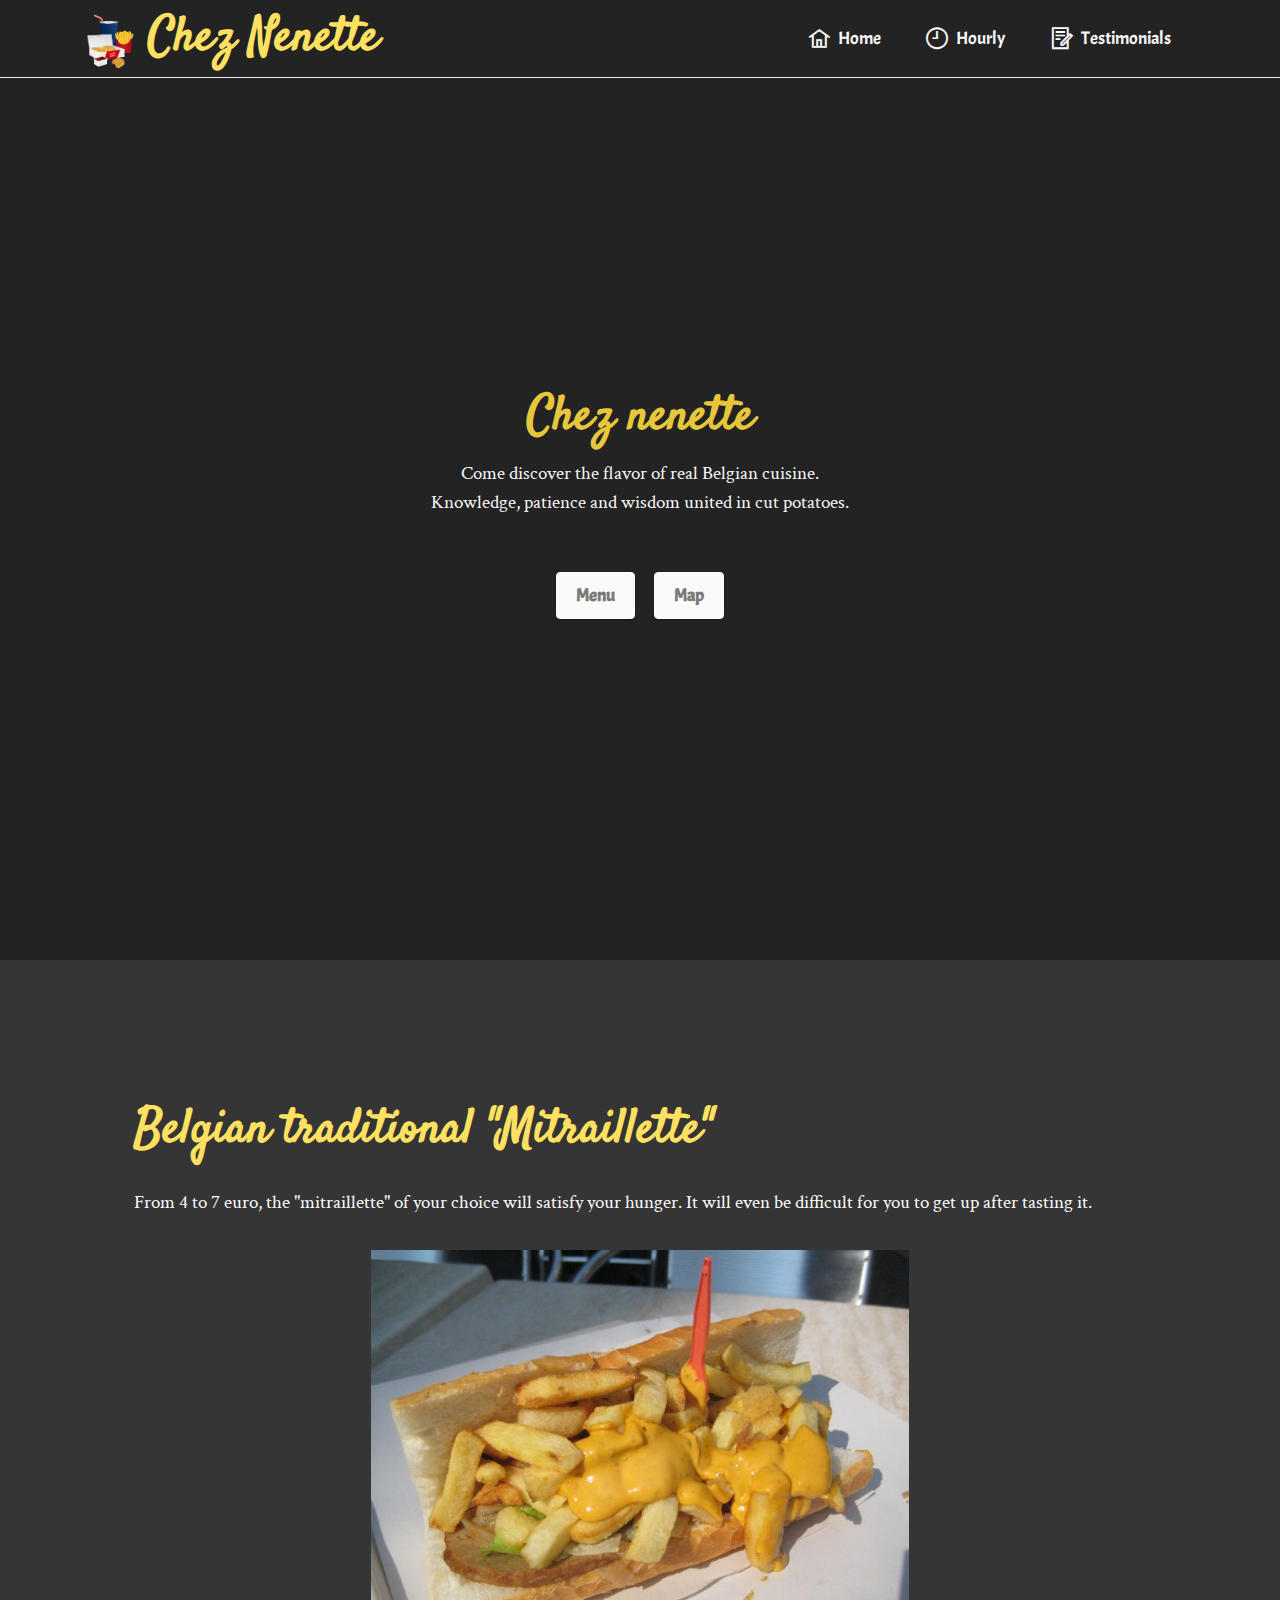
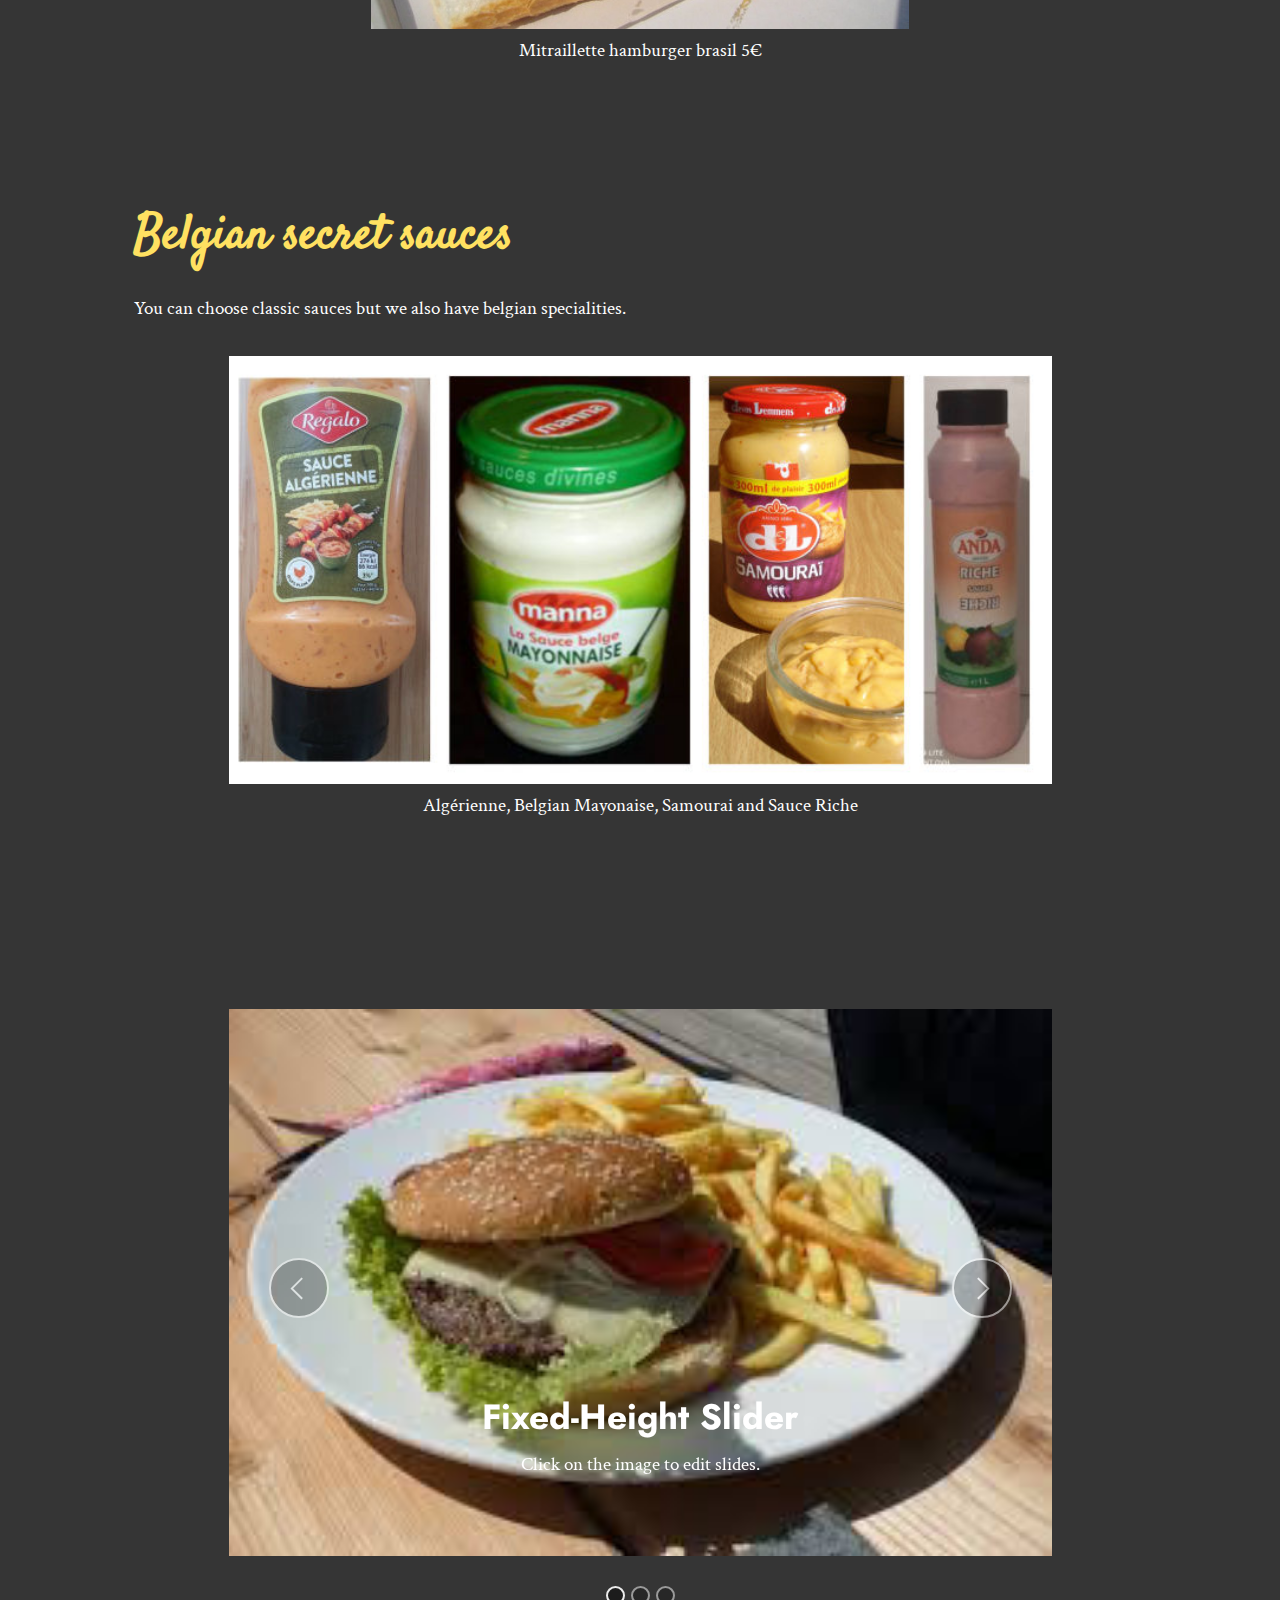
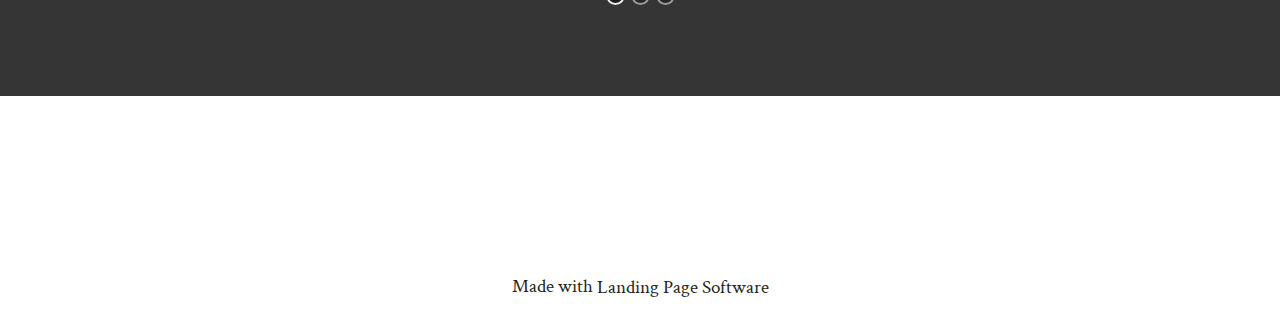
<file: index.html>
<!DOCTYPE html>
<html  >
<head>
  <!-- Site made with Mobirise Website Builder v5.7.4, https://mobirise.com -->
  <meta charset="UTF-8">
  <meta http-equiv="X-UA-Compatible" content="IE=edge">
  <meta name="generator" content="Mobirise v5.7.4, mobirise.com">
  <meta name="viewport" content="width=device-width, initial-scale=1, minimum-scale=1">
  <link rel="shortcut icon" href="assets/images/logo-121x151.png" type="image/x-icon">
  <meta name="description" content="">
  
  
  <title>Home</title>
  <link rel="stylesheet" href="assets/web/assets/mobirise-icons2/mobirise2.css">
  <link rel="stylesheet" href="assets/bootstrap/css/bootstrap.min.css">
  <link rel="stylesheet" href="assets/bootstrap/css/bootstrap-grid.min.css">
  <link rel="stylesheet" href="assets/bootstrap/css/bootstrap-reboot.min.css">
  <link rel="stylesheet" href="assets/dropdown/css/style.css">
  <link rel="stylesheet" href="assets/socicon/css/styles.css">
  <link rel="stylesheet" href="assets/theme/css/style.css">
  <link rel="preload" href="https://fonts.googleapis.com/css?family=Satisfy:400&display=swap" as="style" onload="this.onload=null;this.rel='stylesheet'">
  <noscript><link rel="stylesheet" href="https://fonts.googleapis.com/css?family=Satisfy:400&display=swap"></noscript>
  <link rel="preload" href="https://fonts.googleapis.com/css?family=Jost:100,200,300,400,500,600,700,800,900,100i,200i,300i,400i,500i,600i,700i,800i,900i&display=swap" as="style" onload="this.onload=null;this.rel='stylesheet'">
  <noscript><link rel="stylesheet" href="https://fonts.googleapis.com/css?family=Jost:100,200,300,400,500,600,700,800,900,100i,200i,300i,400i,500i,600i,700i,800i,900i&display=swap"></noscript>
  <link rel="preload" href="https://fonts.googleapis.com/css?family=Crimson+Text:400,400i,600,600i,700,700i&display=swap" as="style" onload="this.onload=null;this.rel='stylesheet'">
  <noscript><link rel="stylesheet" href="https://fonts.googleapis.com/css?family=Crimson+Text:400,400i,600,600i,700,700i&display=swap"></noscript>
  <link rel="preload" href="https://fonts.googleapis.com/css?family=Acme:400&display=swap" as="style" onload="this.onload=null;this.rel='stylesheet'">
  <noscript><link rel="stylesheet" href="https://fonts.googleapis.com/css?family=Acme:400&display=swap"></noscript>
  <link rel="preload" as="style" href="assets/mobirise/css/mbr-additional.css"><link rel="stylesheet" href="assets/mobirise/css/mbr-additional.css" type="text/css">

  
  
  
</head>
<body>
  
  <section data-bs-version="5.1" class="menu cid-s48OLK6784" once="menu" id="menu1-h">
    
    <nav class="navbar navbar-dropdown navbar-fixed-top navbar-expand-lg">
        <div class="container">
            <div class="navbar-brand">
                <span class="navbar-logo">
                    <a href="https://mobiri.se">
                        <img src="assets/images/logo-121x151.png" alt="Mobirise Website Builder" style="height: 3.8rem;">
                    </a>
                </span>
                <span class="navbar-caption-wrap"><a class="navbar-caption text-warning display-1" href="https://mobiri.se">Chez Nenette</a></span>
            </div>
            <button class="navbar-toggler" type="button" data-toggle="collapse" data-bs-toggle="collapse" data-target="#navbarSupportedContent" data-bs-target="#navbarSupportedContent" aria-controls="navbarNavAltMarkup" aria-expanded="false" aria-label="Toggle navigation">
                <div class="hamburger">
                    <span></span>
                    <span></span>
                    <span></span>
                    <span></span>
                </div>
            </button>
            <div class="collapse navbar-collapse" id="navbarSupportedContent">
                <ul class="navbar-nav nav-dropdown nav-right" data-app-modern-menu="true"><li class="nav-item"><a class="nav-link link text-white text-primary display-4" href="index.html"><span class="mobi-mbri mobi-mbri-home mbr-iconfont mbr-iconfont-btn"></span>Home</a></li>
                    <li class="nav-item"><a class="nav-link link text-white text-primary display-4" href="page1.html"><span class="mobi-mbri mobi-mbri-clock mbr-iconfont mbr-iconfont-btn"></span>Hourly</a></li><li class="nav-item"><a class="nav-link link text-white text-primary display-4" href="page2.html"><span class="mobi-mbri mobi-mbri-contact-form mbr-iconfont mbr-iconfont-btn"></span>Testimonials</a></li></ul>
                
                
            </div>
        </div>
    </nav>

</section>

<section data-bs-version="5.1" class="header1 cid-s48MCQYojq mbr-fullscreen" id="header1-f">

    

    

    <div class="align-center container">
        <div class="row justify-content-center">
            <div class="col-12 col-lg-8">
                <h1 class="mbr-section-title mbr-fonts-style mb-3 display-1"><strong>Chez nenette</strong></h1>
                
                <p class="mbr-text mbr-fonts-style display-7">Come discover the flavor of real Belgian cuisine.<br>Knowledge, patience and wisdom united in cut potatoes.<br><br></p>
                <div class="mbr-section-btn mt-3"><a class="btn btn-white display-4" href="assets/files/Chez-Nenettemenu.pdf">Menu</a> <a class="btn btn-white display-4" href="page3.html">Map</a></div>
            </div>
        </div>
    </div>
</section>

<section data-bs-version="5.1" class="content1 cid-s48udlf8KU" id="content1-8">
    
    <div class="container">
        <div class="row justify-content-center">
            <div class="title col-12 col-md-11">
                <h3 class="mbr-section-title mbr-fonts-style align-center mb-4 display-2"><strong>Belgian traditional "Mitraillette"</strong></h3>
                <h4 class="mbr-section-subtitle align-center mbr-fonts-style mb-4 display-7">From 4 to 7 euro, the "mitraillette" of your choice will satisfy your hunger. It will even be difficult for you to get up after tasting it.</h4>
                
            </div>
        </div>
    </div>
</section>

<section data-bs-version="5.1" class="image3 cid-s48upRUlSD" id="image3-9">
    

    

    <div class="container">
        <div class="row justify-content-center">
            <div class="col-12 col-lg-6">
                <div class="image-wrapper">
                    <img src="assets/images/mitraillette-696x522.jpeg" alt="Mobirise Website Builder">
                    <p class="mbr-description mbr-fonts-style mt-2 align-center display-7">Mitraillette hamburger brasil 5€</p>
                </div>
            </div>
        </div>
    </div>
</section>

<section data-bs-version="5.1" class="content1 cid-tqhFl3H0gR" id="content1-k">
    
    <div class="container">
        <div class="row justify-content-center">
            <div class="title col-12 col-md-11">
                <h3 class="mbr-section-title mbr-fonts-style align-center mb-4 display-2"><strong>Belgian secret sauces</strong></h3>
                <h4 class="mbr-section-subtitle align-center mbr-fonts-style mb-4 display-7">You can choose classic sauces but we also have belgian specialities.</h4>
                
            </div>
        </div>
    </div>
</section>

<section data-bs-version="5.1" class="image3 cid-tqhHRu5VzX" id="image3-l">
    

    

    <div class="container">
        <div class="row justify-content-center">
            <div class="col-12 col-lg-9">
                <div class="image-wrapper">
                    <img src="assets/images/4-sauces-696x362.jpg" alt="Mobirise Website Builder">
                    <p class="mbr-description mbr-fonts-style mt-2 align-center display-7">Algérienne, Belgian Mayonaise, Samourai and Sauce Riche<br></p>
                </div>
            </div>
        </div>
    </div>
</section>

<section data-bs-version="5.1" class="slider2 cid-tqhY2AdCXp" id="slider2-v">
    

    
    <div class="container">
        <div class="row justify-content-center">
            <div class="col-12 col-md-9">
                <div class="carousel slide" id="tqsQRoze2G" data-interval="5000" data-bs-interval="5000">
                    
                    <ol class="carousel-indicators">
                        <li data-slide-to="0" data-bs-slide-to="0" class="active" data-target="#tqsQRoze2G" data-bs-target="#tqsQRoze2G"></li><li data-slide-to="1" data-bs-slide-to="1" class="" data-target="#tqsQRoze2G" data-bs-target="#tqsQRoze2G"></li><li data-slide-to="2" data-bs-slide-to="2" class="" data-target="#tqsQRoze2G" data-bs-target="#tqsQRoze2G"></li>
                        
                        
                    </ol>
                    <div class="carousel-inner">
                        
                        
                        <div class="carousel-item slider-image item active">
                            <div class="item-wrapper">
                                <img class="d-block w-100" src="assets/images/photoburger-275x183.jpg" alt="Mobirise Website Builder" data-slide-to="0" data-bs-slide-to="0">
                                <div class="carousel-caption d-none d-md-block">
                                    <h5 class="mbr-section-subtitle mbr-fonts-style display-5">
                                        <strong>Fixed-Height Slider</strong>
                                    </h5>
                                    <p class="mbr-section-text mbr-fonts-style display-7">
                                        Click on the image to edit slides.</p>
                                </div>
                            </div>
                        </div><div class="carousel-item slider-image item">
                            <div class="item-wrapper">
                                <img class="d-block w-100" src="assets/images/photofriterie-275x275.jpg" alt="Mobirise Website Builder" data-slide-to="1" data-bs-slide-to="1">
                                <div class="carousel-caption d-none d-md-block">
                                    <h5 class="mbr-section-subtitle mbr-fonts-style display-5">
                                        <strong>Fixed-Height Slider</strong>
                                    </h5>
                                    <p class="mbr-section-text mbr-fonts-style display-7">
                                        Click on the image to edit slides.</p>
                                </div>
                            </div>
                        </div><div class="carousel-item slider-image item">
                            <div class="item-wrapper">
                                <img class="d-block w-100" src="assets/images/photomitrailll-275x423.jpg" alt="Mobirise Website Builder" data-slide-to="2" data-bs-slide-to="2">
                                <div class="carousel-caption d-none d-md-block">
                                    <h5 class="mbr-section-subtitle mbr-fonts-style display-5">
                                        <strong>Fixed-Height Slider</strong>
                                    </h5>
                                    <p class="mbr-section-text mbr-fonts-style display-7">
                                        Click on the image to edit slides.</p>
                                </div>
                            </div>
                        </div>
                    </div>
                    <a class="carousel-control carousel-control-prev" role="button" data-slide="prev" data-bs-slide="prev" href="#tqsQRoze2G">
                        <span class="mobi-mbri mobi-mbri-arrow-prev" aria-hidden="true"></span>
                        <span class="sr-only visually-hidden">Previous</span>
                    </a>
                    <a class="carousel-control carousel-control-next" role="button" data-slide="next" data-bs-slide="next" href="#tqsQRoze2G">
                        <span class="mobi-mbri mobi-mbri-arrow-next" aria-hidden="true"></span>
                        <span class="sr-only visually-hidden">Next</span>
                    </a>
                </div>
            </div>
        </div>
    </div>
</section>

<section data-bs-version="5.1" class="footer3 cid-s48P1Icc8J mbr-reveal" once="footers" id="footer3-i">

    

    

    <div class="container">
        <div class="media-container-row align-center mbr-white">
            <div class="row row-links">
                <ul class="foot-menu">
                    
                    
                    
                    
                    
                <li class="foot-menu-item mbr-fonts-style display-7"><a href="tel:+3223551397" class="text-warning">Contact (+32)23551397</a></li></ul>
            </div>
            <div class="row social-row">
                <div class="social-list align-right pb-2">
                    
                    
                    
                    
                    
                    
                <div class="soc-item">
                        <a href="https://m.facebook.com/profile.php?id=199560500064190&eav=AfaPNMQhONo7fKmvKIFRtRd_47bIOOhKONFQYri_Jt9siCrNfHWuw8wPFQWTUqmtvhg&paipv=0" target="_blank">
                            <span class="mbr-iconfont mbr-iconfont-social socicon-facebook socicon" style="color: rgb(230, 198, 59); fill: rgb(230, 198, 59);"></span>
                        </a>
                    </div><div class="soc-item">
                        <a href="https://g.co/kgs/fwS6m3" target="_blank">
                            <span class="mbr-iconfont mbr-iconfont-social socicon-google socicon" style="color: rgb(230, 198, 59); fill: rgb(230, 198, 59);"></span>
                        </a>
                    </div></div>
            </div>
            <div class="row row-copirayt">
                <p class="mbr-text mb-0 mbr-fonts-style mbr-white align-center display-7">
                    © Copyright 2020 Mobirise. All Rights Reserved.
                </p>
            </div>
        </div>
    </div>
</section><section class="display-7" style="padding: 0;align-items: center;justify-content: center;flex-wrap: wrap;    align-content: center;display: flex;position: relative;height: 4rem;"><a href="https://mobiri.se/2923529" style="flex: 1 1;height: 4rem;position: absolute;width: 100%;z-index: 1;"><img alt="" style="height: 4rem;" src="[data-uri]"></a><p style="margin: 0;text-align: center;" class="display-7">Made with &#8204;</p><a style="z-index:1" href="https://mobirise.com/builder/landing-page-software.html">Landing Page Software</a></section><script src="assets/bootstrap/js/bootstrap.bundle.min.js"></script>  <script src="assets/smoothscroll/smooth-scroll.js"></script>  <script src="assets/ytplayer/index.js"></script>  <script src="assets/dropdown/js/navbar-dropdown.js"></script>  <script src="assets/theme/js/script.js"></script>  
  
  
</body>
</html>
</file>
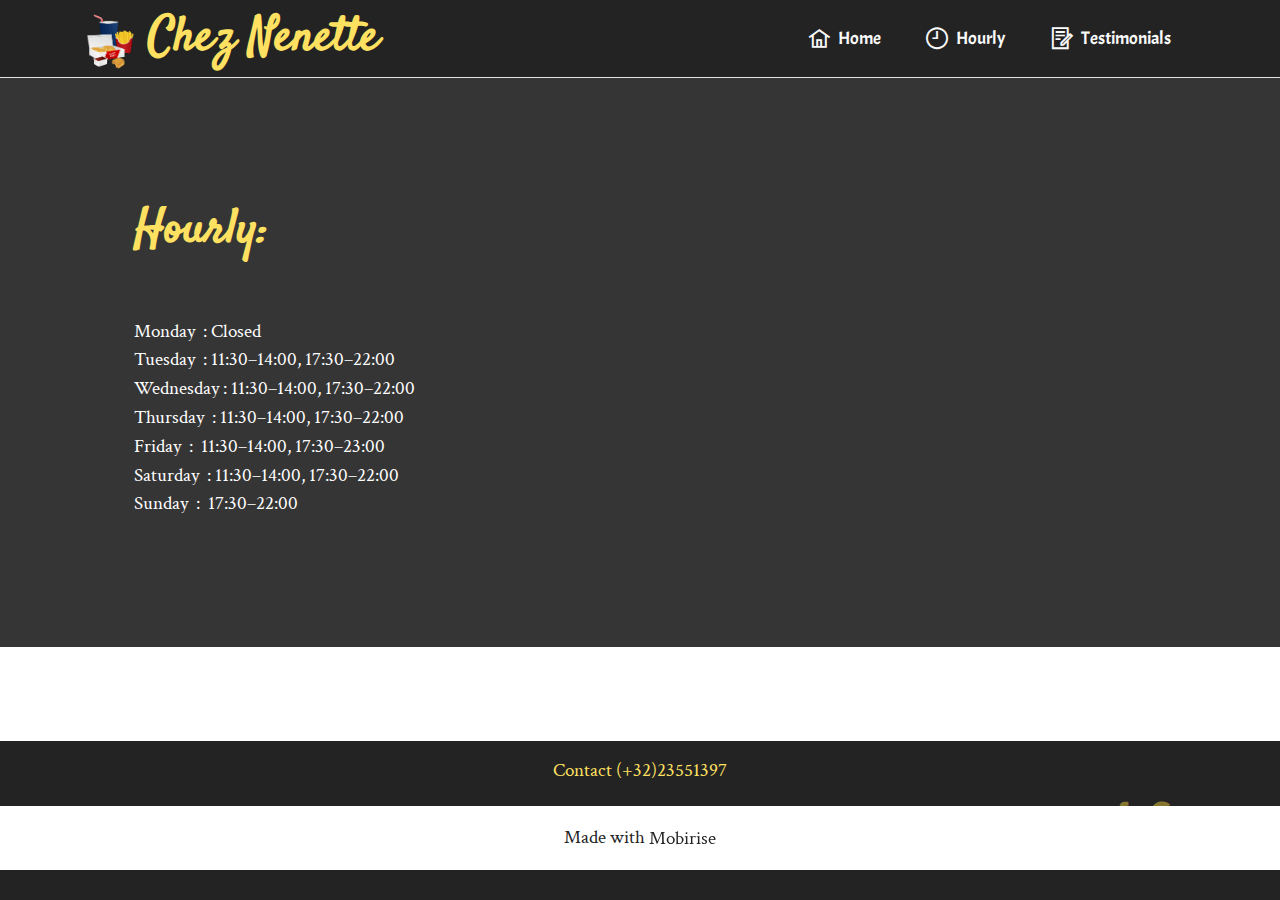
<file: page1.html>
<!DOCTYPE html>
<html  >
<head>
  <!-- Site made with Mobirise Website Builder v5.7.4, https://mobirise.com -->
  <meta charset="UTF-8">
  <meta http-equiv="X-UA-Compatible" content="IE=edge">
  <meta name="generator" content="Mobirise v5.7.4, mobirise.com">
  <meta name="viewport" content="width=device-width, initial-scale=1, minimum-scale=1">
  <link rel="shortcut icon" href="assets/images/logo-121x151.png" type="image/x-icon">
  <meta name="description" content="">
  
  
  <title>hourly</title>
  <link rel="stylesheet" href="assets/web/assets/mobirise-icons2/mobirise2.css">
  <link rel="stylesheet" href="assets/bootstrap/css/bootstrap.min.css">
  <link rel="stylesheet" href="assets/bootstrap/css/bootstrap-grid.min.css">
  <link rel="stylesheet" href="assets/bootstrap/css/bootstrap-reboot.min.css">
  <link rel="stylesheet" href="assets/dropdown/css/style.css">
  <link rel="stylesheet" href="assets/socicon/css/styles.css">
  <link rel="stylesheet" href="assets/theme/css/style.css">
  <link rel="preload" href="https://fonts.googleapis.com/css?family=Satisfy:400&display=swap" as="style" onload="this.onload=null;this.rel='stylesheet'">
  <noscript><link rel="stylesheet" href="https://fonts.googleapis.com/css?family=Satisfy:400&display=swap"></noscript>
  <link rel="preload" href="https://fonts.googleapis.com/css?family=Jost:100,200,300,400,500,600,700,800,900,100i,200i,300i,400i,500i,600i,700i,800i,900i&display=swap" as="style" onload="this.onload=null;this.rel='stylesheet'">
  <noscript><link rel="stylesheet" href="https://fonts.googleapis.com/css?family=Jost:100,200,300,400,500,600,700,800,900,100i,200i,300i,400i,500i,600i,700i,800i,900i&display=swap"></noscript>
  <link rel="preload" href="https://fonts.googleapis.com/css?family=Crimson+Text:400,400i,600,600i,700,700i&display=swap" as="style" onload="this.onload=null;this.rel='stylesheet'">
  <noscript><link rel="stylesheet" href="https://fonts.googleapis.com/css?family=Crimson+Text:400,400i,600,600i,700,700i&display=swap"></noscript>
  <link rel="preload" href="https://fonts.googleapis.com/css?family=Acme:400&display=swap" as="style" onload="this.onload=null;this.rel='stylesheet'">
  <noscript><link rel="stylesheet" href="https://fonts.googleapis.com/css?family=Acme:400&display=swap"></noscript>
  <link rel="preload" as="style" href="assets/mobirise/css/mbr-additional.css"><link rel="stylesheet" href="assets/mobirise/css/mbr-additional.css" type="text/css">

  
  
  
</head>
<body>
  
  <section data-bs-version="5.1" class="menu cid-s48OLK6784" once="menu" id="menu1-m">
    
    <nav class="navbar navbar-dropdown navbar-fixed-top navbar-expand-lg">
        <div class="container">
            <div class="navbar-brand">
                <span class="navbar-logo">
                    <a href="https://mobiri.se">
                        <img src="assets/images/logo-121x151.png" alt="Mobirise Website Builder" style="height: 3.8rem;">
                    </a>
                </span>
                <span class="navbar-caption-wrap"><a class="navbar-caption text-warning display-1" href="https://mobiri.se">Chez Nenette</a></span>
            </div>
            <button class="navbar-toggler" type="button" data-toggle="collapse" data-bs-toggle="collapse" data-target="#navbarSupportedContent" data-bs-target="#navbarSupportedContent" aria-controls="navbarNavAltMarkup" aria-expanded="false" aria-label="Toggle navigation">
                <div class="hamburger">
                    <span></span>
                    <span></span>
                    <span></span>
                    <span></span>
                </div>
            </button>
            <div class="collapse navbar-collapse" id="navbarSupportedContent">
                <ul class="navbar-nav nav-dropdown nav-right" data-app-modern-menu="true"><li class="nav-item"><a class="nav-link link text-white text-primary display-4" href="index.html"><span class="mobi-mbri mobi-mbri-home mbr-iconfont mbr-iconfont-btn"></span>Home</a></li>
                    <li class="nav-item"><a class="nav-link link text-white text-primary display-4" href="page1.html"><span class="mobi-mbri mobi-mbri-clock mbr-iconfont mbr-iconfont-btn"></span>Hourly</a></li><li class="nav-item"><a class="nav-link link text-white text-primary display-4" href="page2.html"><span class="mobi-mbri mobi-mbri-contact-form mbr-iconfont mbr-iconfont-btn"></span>Testimonials</a></li></ul>
                
                
            </div>
        </div>
    </nav>

</section>

<section data-bs-version="5.1" class="content1 cid-tqhLfz6daw" id="content1-o">
    
    <div class="container">
        <div class="row justify-content-center">
            <div class="title col-12 col-md-11">
                <h3 class="mbr-section-title mbr-fonts-style align-center mb-4 display-2"><strong>Hourly:</strong></h3>
                <h4 class="mbr-section-subtitle align-center mbr-fonts-style mb-4 display-7"><br><div>Monday&nbsp; : Closed</div><div><span style="font-size: 1.2rem;">Tuesday&nbsp; : 11:30–14:00, 17:30–22:00</span></div><div>Wednesday&nbsp;: 11:30–14:00, 17:30–22:00</div><div>Thursday&nbsp; : 11:30–14:00, 17:30–22:00</div><div>Friday&nbsp; :&nbsp; 11:30–14:00, 17:30–23:00</div><div>Saturday&nbsp; : 11:30–14:00, 17:30–22:00</div><div>Sunday&nbsp; :&nbsp; 17:30–22:00</div></h4>
                
            </div>
        </div>
    </div>
</section>

<section data-bs-version="5.1" class="footer3 cid-s48P1Icc8J mbr-reveal" once="footers" id="footer3-n">

    

    

    <div class="container">
        <div class="media-container-row align-center mbr-white">
            <div class="row row-links">
                <ul class="foot-menu">
                    
                    
                    
                    
                    
                <li class="foot-menu-item mbr-fonts-style display-7"><a href="tel:+3223551397" class="text-warning">Contact (+32)23551397</a></li></ul>
            </div>
            <div class="row social-row">
                <div class="social-list align-right pb-2">
                    
                    
                    
                    
                    
                    
                <div class="soc-item">
                        <a href="https://m.facebook.com/profile.php?id=199560500064190&eav=AfaPNMQhONo7fKmvKIFRtRd_47bIOOhKONFQYri_Jt9siCrNfHWuw8wPFQWTUqmtvhg&paipv=0" target="_blank">
                            <span class="mbr-iconfont mbr-iconfont-social socicon-facebook socicon" style="color: rgb(230, 198, 59); fill: rgb(230, 198, 59);"></span>
                        </a>
                    </div><div class="soc-item">
                        <a href="https://g.co/kgs/fwS6m3" target="_blank">
                            <span class="mbr-iconfont mbr-iconfont-social socicon-google socicon" style="color: rgb(230, 198, 59); fill: rgb(230, 198, 59);"></span>
                        </a>
                    </div></div>
            </div>
            <div class="row row-copirayt">
                <p class="mbr-text mb-0 mbr-fonts-style mbr-white align-center display-7">
                    © Copyright 2020 Mobirise. All Rights Reserved.
                </p>
            </div>
        </div>
    </div>
</section><section class="display-7" style="padding: 0;align-items: center;justify-content: center;flex-wrap: wrap;    align-content: center;display: flex;position: relative;height: 4rem;"><a href="https://mobiri.se/2923529" style="flex: 1 1;height: 4rem;position: absolute;width: 100%;z-index: 1;"><img alt="" style="height: 4rem;" src="[data-uri]"></a><p style="margin: 0;text-align: center;" class="display-7">Made with &#8204;</p><a style="z-index:1" href="https://mobirise.com">Mobirise </a></section><script src="assets/bootstrap/js/bootstrap.bundle.min.js"></script>  <script src="assets/smoothscroll/smooth-scroll.js"></script>  <script src="assets/ytplayer/index.js"></script>  <script src="assets/dropdown/js/navbar-dropdown.js"></script>  <script src="assets/theme/js/script.js"></script>  
  
  
</body>
</html>
</file>
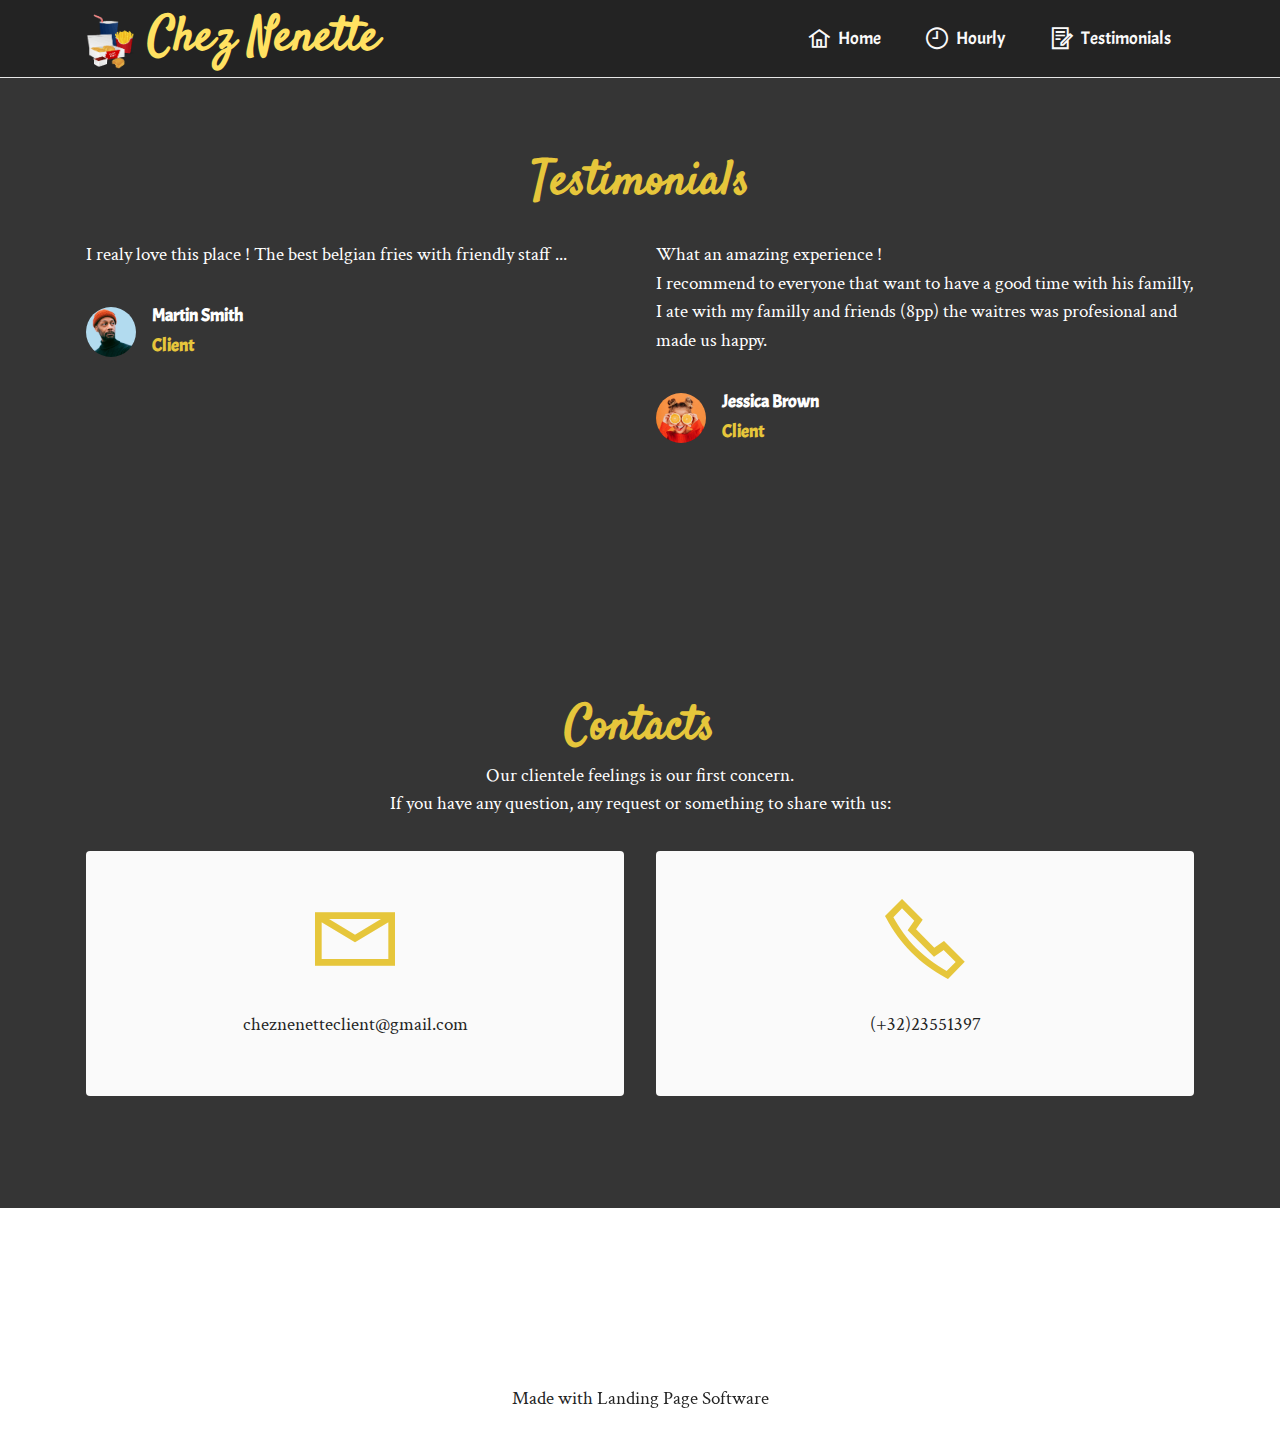
<file: page2.html>
<!DOCTYPE html>
<html  >
<head>
  <!-- Site made with Mobirise Website Builder v5.7.4, https://mobirise.com -->
  <meta charset="UTF-8">
  <meta http-equiv="X-UA-Compatible" content="IE=edge">
  <meta name="generator" content="Mobirise v5.7.4, mobirise.com">
  <meta name="viewport" content="width=device-width, initial-scale=1, minimum-scale=1">
  <link rel="shortcut icon" href="assets/images/logo-121x151.png" type="image/x-icon">
  <meta name="description" content="">
  
  
  <title>advice</title>
  <link rel="stylesheet" href="assets/web/assets/mobirise-icons2/mobirise2.css">
  <link rel="stylesheet" href="assets/bootstrap/css/bootstrap.min.css">
  <link rel="stylesheet" href="assets/bootstrap/css/bootstrap-grid.min.css">
  <link rel="stylesheet" href="assets/bootstrap/css/bootstrap-reboot.min.css">
  <link rel="stylesheet" href="assets/dropdown/css/style.css">
  <link rel="stylesheet" href="assets/socicon/css/styles.css">
  <link rel="stylesheet" href="assets/theme/css/style.css">
  <link rel="preload" href="https://fonts.googleapis.com/css?family=Satisfy:400&display=swap" as="style" onload="this.onload=null;this.rel='stylesheet'">
  <noscript><link rel="stylesheet" href="https://fonts.googleapis.com/css?family=Satisfy:400&display=swap"></noscript>
  <link rel="preload" href="https://fonts.googleapis.com/css?family=Jost:100,200,300,400,500,600,700,800,900,100i,200i,300i,400i,500i,600i,700i,800i,900i&display=swap" as="style" onload="this.onload=null;this.rel='stylesheet'">
  <noscript><link rel="stylesheet" href="https://fonts.googleapis.com/css?family=Jost:100,200,300,400,500,600,700,800,900,100i,200i,300i,400i,500i,600i,700i,800i,900i&display=swap"></noscript>
  <link rel="preload" href="https://fonts.googleapis.com/css?family=Crimson+Text:400,400i,600,600i,700,700i&display=swap" as="style" onload="this.onload=null;this.rel='stylesheet'">
  <noscript><link rel="stylesheet" href="https://fonts.googleapis.com/css?family=Crimson+Text:400,400i,600,600i,700,700i&display=swap"></noscript>
  <link rel="preload" href="https://fonts.googleapis.com/css?family=Acme:400&display=swap" as="style" onload="this.onload=null;this.rel='stylesheet'">
  <noscript><link rel="stylesheet" href="https://fonts.googleapis.com/css?family=Acme:400&display=swap"></noscript>
  <link rel="preload" as="style" href="assets/mobirise/css/mbr-additional.css"><link rel="stylesheet" href="assets/mobirise/css/mbr-additional.css" type="text/css">

  
  
  
</head>
<body>
  
  <section data-bs-version="5.1" class="menu cid-s48OLK6784" once="menu" id="menu1-r">
    
    <nav class="navbar navbar-dropdown navbar-fixed-top navbar-expand-lg">
        <div class="container">
            <div class="navbar-brand">
                <span class="navbar-logo">
                    <a href="https://mobiri.se">
                        <img src="assets/images/logo-121x151.png" alt="Mobirise Website Builder" style="height: 3.8rem;">
                    </a>
                </span>
                <span class="navbar-caption-wrap"><a class="navbar-caption text-warning display-1" href="https://mobiri.se">Chez Nenette</a></span>
            </div>
            <button class="navbar-toggler" type="button" data-toggle="collapse" data-bs-toggle="collapse" data-target="#navbarSupportedContent" data-bs-target="#navbarSupportedContent" aria-controls="navbarNavAltMarkup" aria-expanded="false" aria-label="Toggle navigation">
                <div class="hamburger">
                    <span></span>
                    <span></span>
                    <span></span>
                    <span></span>
                </div>
            </button>
            <div class="collapse navbar-collapse" id="navbarSupportedContent">
                <ul class="navbar-nav nav-dropdown nav-right" data-app-modern-menu="true"><li class="nav-item"><a class="nav-link link text-white text-primary display-4" href="index.html"><span class="mobi-mbri mobi-mbri-home mbr-iconfont mbr-iconfont-btn"></span>Home</a></li>
                    <li class="nav-item"><a class="nav-link link text-white text-primary display-4" href="page1.html"><span class="mobi-mbri mobi-mbri-clock mbr-iconfont mbr-iconfont-btn"></span>Hourly</a></li><li class="nav-item"><a class="nav-link link text-white text-primary display-4" href="page2.html"><span class="mobi-mbri mobi-mbri-contact-form mbr-iconfont mbr-iconfont-btn"></span>Testimonials</a></li></ul>
                
                
            </div>
        </div>
    </nav>

</section>

<section data-bs-version="5.1" class="testimonials2 cid-tqi1oiYguX" id="testimonials2-w">
    
    
    
    
    <div class="container">
        <h3 class="mbr-section-title mbr-fonts-style align-center mb-4 display-2">
            <strong>Testimonials</strong></h3>
        <div class="row justify-content-center">
            <div class="card col-12 col-md-6">
                <p class="mbr-text mbr-fonts-style mb-4 display-7">I realy love this place ! The best belgian fries with friendly staff ...</p>
                <div class="d-flex mb-md-0 mb-4">
                    <div class="image-wrapper">
                        <img src="assets/images/team1.jpg" alt="Mobirise Website Builder">
                    </div>
                    <div class="text-wrapper">
                        <p class="name mbr-fonts-style mb-1 display-4">
                            <strong>Martin Smith</strong>
                        </p>
                        <p class="position mbr-fonts-style display-4">
                            <strong>Client</strong>
                        </p>
                    </div>
                </div>
            </div>
            <div class="card col-12 col-md-6">
                <p class="mbr-text mbr-fonts-style mb-4 display-7">What an amazing experience !&nbsp;<br>I recommend to everyone that want to have a good time with his familly, I ate with my familly and friends (8pp) the waitres was profesional and made us happy.&nbsp;<br></p>
                <div class="d-flex mb-md-0 mb-4">
                    <div class="image-wrapper">
                        <img src="assets/images/team2.jpg" alt="Mobirise Website Builder">
                    </div>
                    <div class="text-wrapper">
                        <p class="name mbr-fonts-style mb-1 display-4">
                            <strong>Jessica Brown</strong>
                        </p>
                        <p class="position mbr-fonts-style display-4">
                            <strong>Client</strong>
                        </p>
                    </div>
                </div>
            </div>
        </div>
    </div>
</section>

<section data-bs-version="5.1" class="contacts1 cid-tqi5ybHvBy" id="contacts1-y">

    

    
    
    <div class="container">
        <div class="mbr-section-head">
            <h3 class="mbr-section-title mbr-fonts-style align-center mb-0 display-2">
                <strong>Contacts</strong>
            </h3>
            <h4 class="mbr-section-subtitle mbr-fonts-style align-center mb-0 mt-2 display-7">Our clientele feelings is our first concern.<br>If you have any question, any request or something to share with us:</h4>
        </div>
        <div class="row justify-content-center mt-4">
            <div class="card col-12 col-lg-6">
                <div class="card-wrapper">
                    <div class="card-box align-center">
                        <div class="image-wrapper">
                            <a href="mailto:cheznenetteclient@gmail.com"><span class="mbr-iconfont mobi-mbri-letter mobi-mbri" style="color: rgb(230, 198, 59); fill: rgb(230, 198, 59);"></span></a>
                        </div>
                        
                        
                        <h5 class="link mbr-fonts-style display-7"><a href="mailto:cheznenetteclient@gmail.com" class="text-primary">cheznenetteclient@gmail.com</a></h5>
                    </div>
                </div>
            </div>
            <div class="card col-12 col-lg-6">
                <div class="card-wrapper">
                    <div class="card-box align-center">
                        <div class="image-wrapper">
                            <a href="tel:(+32)23551397"><span class="mbr-iconfont mobi-mbri-phone mobi-mbri" style="color: rgb(230, 198, 59); fill: rgb(230, 198, 59);"></span></a>
                        </div>
                        
                        
                        <h5 class="link mbr-black mbr-fonts-style display-7">
                            <a href="tel:(+32)23551397" class="text-black">(+32)23551397</a>
                        </h5>
                    </div>
                </div>
            </div>
        </div>
    </div>
</section>

<section data-bs-version="5.1" class="footer3 cid-s48P1Icc8J mbr-reveal" once="footers" id="footer3-s">

    

    

    <div class="container">
        <div class="media-container-row align-center mbr-white">
            <div class="row row-links">
                <ul class="foot-menu">
                    
                    
                    
                    
                    
                <li class="foot-menu-item mbr-fonts-style display-7"><a href="tel:+3223551397" class="text-warning">Contact (+32)23551397</a></li></ul>
            </div>
            <div class="row social-row">
                <div class="social-list align-right pb-2">
                    
                    
                    
                    
                    
                    
                <div class="soc-item">
                        <a href="https://m.facebook.com/profile.php?id=199560500064190&eav=AfaPNMQhONo7fKmvKIFRtRd_47bIOOhKONFQYri_Jt9siCrNfHWuw8wPFQWTUqmtvhg&paipv=0" target="_blank">
                            <span class="mbr-iconfont mbr-iconfont-social socicon-facebook socicon" style="color: rgb(230, 198, 59); fill: rgb(230, 198, 59);"></span>
                        </a>
                    </div><div class="soc-item">
                        <a href="https://g.co/kgs/fwS6m3" target="_blank">
                            <span class="mbr-iconfont mbr-iconfont-social socicon-google socicon" style="color: rgb(230, 198, 59); fill: rgb(230, 198, 59);"></span>
                        </a>
                    </div></div>
            </div>
            <div class="row row-copirayt">
                <p class="mbr-text mb-0 mbr-fonts-style mbr-white align-center display-7">
                    © Copyright 2020 Mobirise. All Rights Reserved.
                </p>
            </div>
        </div>
    </div>
</section><section class="display-7" style="padding: 0;align-items: center;justify-content: center;flex-wrap: wrap;    align-content: center;display: flex;position: relative;height: 4rem;"><a href="https://mobiri.se/2923529" style="flex: 1 1;height: 4rem;position: absolute;width: 100%;z-index: 1;"><img alt="" style="height: 4rem;" src="[data-uri]"></a><p style="margin: 0;text-align: center;" class="display-7">Made with &#8204;</p><a style="z-index:1" href="https://mobirise.com/builder/landing-page-software.html">Landing Page Software</a></section><script src="assets/bootstrap/js/bootstrap.bundle.min.js"></script>  <script src="assets/smoothscroll/smooth-scroll.js"></script>  <script src="assets/ytplayer/index.js"></script>  <script src="assets/dropdown/js/navbar-dropdown.js"></script>  <script src="assets/theme/js/script.js"></script>  
  
  
</body>
</html>
</file>
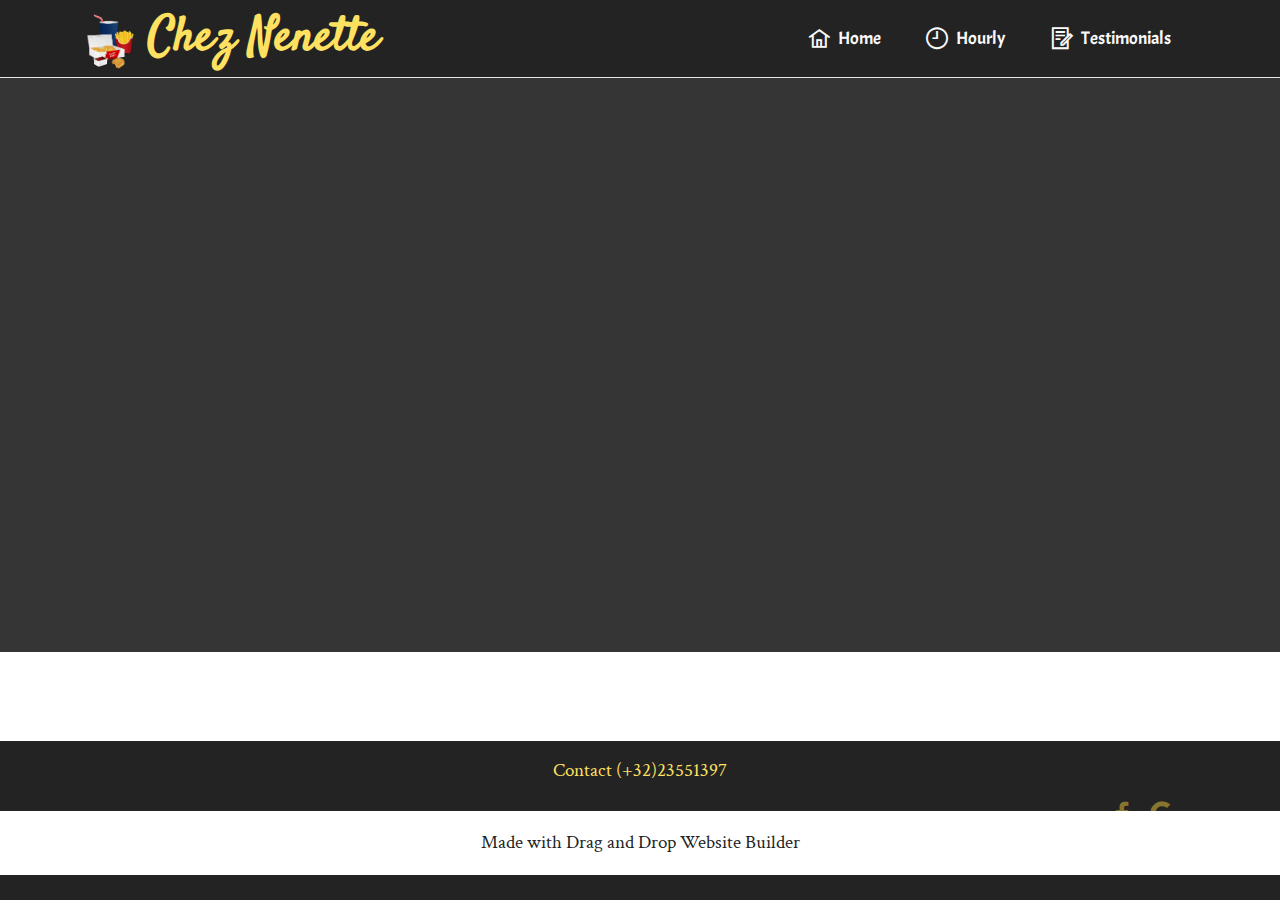
<file: page3.html>
<!DOCTYPE html>
<html  >
<head>
  <!-- Site made with Mobirise Website Builder v5.7.4, https://mobirise.com -->
  <meta charset="UTF-8">
  <meta http-equiv="X-UA-Compatible" content="IE=edge">
  <meta name="generator" content="Mobirise v5.7.4, mobirise.com">
  <meta name="viewport" content="width=device-width, initial-scale=1, minimum-scale=1">
  <link rel="shortcut icon" href="assets/images/logo-121x151.png" type="image/x-icon">
  <meta name="description" content="">
  
  
  <title>map</title>
  <link rel="stylesheet" href="assets/web/assets/mobirise-icons2/mobirise2.css">
  <link rel="stylesheet" href="assets/bootstrap/css/bootstrap.min.css">
  <link rel="stylesheet" href="assets/bootstrap/css/bootstrap-grid.min.css">
  <link rel="stylesheet" href="assets/bootstrap/css/bootstrap-reboot.min.css">
  <link rel="stylesheet" href="assets/dropdown/css/style.css">
  <link rel="stylesheet" href="assets/socicon/css/styles.css">
  <link rel="stylesheet" href="assets/theme/css/style.css">
  <link rel="preload" href="https://fonts.googleapis.com/css?family=Satisfy:400&display=swap" as="style" onload="this.onload=null;this.rel='stylesheet'">
  <noscript><link rel="stylesheet" href="https://fonts.googleapis.com/css?family=Satisfy:400&display=swap"></noscript>
  <link rel="preload" href="https://fonts.googleapis.com/css?family=Jost:100,200,300,400,500,600,700,800,900,100i,200i,300i,400i,500i,600i,700i,800i,900i&display=swap" as="style" onload="this.onload=null;this.rel='stylesheet'">
  <noscript><link rel="stylesheet" href="https://fonts.googleapis.com/css?family=Jost:100,200,300,400,500,600,700,800,900,100i,200i,300i,400i,500i,600i,700i,800i,900i&display=swap"></noscript>
  <link rel="preload" href="https://fonts.googleapis.com/css?family=Crimson+Text:400,400i,600,600i,700,700i&display=swap" as="style" onload="this.onload=null;this.rel='stylesheet'">
  <noscript><link rel="stylesheet" href="https://fonts.googleapis.com/css?family=Crimson+Text:400,400i,600,600i,700,700i&display=swap"></noscript>
  <link rel="preload" href="https://fonts.googleapis.com/css?family=Acme:400&display=swap" as="style" onload="this.onload=null;this.rel='stylesheet'">
  <noscript><link rel="stylesheet" href="https://fonts.googleapis.com/css?family=Acme:400&display=swap"></noscript>
  <link rel="preload" as="style" href="assets/mobirise/css/mbr-additional.css"><link rel="stylesheet" href="assets/mobirise/css/mbr-additional.css" type="text/css">

  
  
  
</head>
<body>
  
  <section data-bs-version="5.1" class="menu cid-s48OLK6784" once="menu" id="menu1-t">
    
    <nav class="navbar navbar-dropdown navbar-fixed-top navbar-expand-lg">
        <div class="container">
            <div class="navbar-brand">
                <span class="navbar-logo">
                    <a href="https://mobiri.se">
                        <img src="assets/images/logo-121x151.png" alt="Mobirise Website Builder" style="height: 3.8rem;">
                    </a>
                </span>
                <span class="navbar-caption-wrap"><a class="navbar-caption text-warning display-1" href="https://mobiri.se">Chez Nenette</a></span>
            </div>
            <button class="navbar-toggler" type="button" data-toggle="collapse" data-bs-toggle="collapse" data-target="#navbarSupportedContent" data-bs-target="#navbarSupportedContent" aria-controls="navbarNavAltMarkup" aria-expanded="false" aria-label="Toggle navigation">
                <div class="hamburger">
                    <span></span>
                    <span></span>
                    <span></span>
                    <span></span>
                </div>
            </button>
            <div class="collapse navbar-collapse" id="navbarSupportedContent">
                <ul class="navbar-nav nav-dropdown nav-right" data-app-modern-menu="true"><li class="nav-item"><a class="nav-link link text-white text-primary display-4" href="index.html"><span class="mobi-mbri mobi-mbri-home mbr-iconfont mbr-iconfont-btn"></span>Home</a></li>
                    <li class="nav-item"><a class="nav-link link text-white text-primary display-4" href="page1.html"><span class="mobi-mbri mobi-mbri-clock mbr-iconfont mbr-iconfont-btn"></span>Hourly</a></li><li class="nav-item"><a class="nav-link link text-white text-primary display-4" href="page2.html"><span class="mobi-mbri mobi-mbri-contact-form mbr-iconfont mbr-iconfont-btn"></span>Testimonials</a></li></ul>
                
                
            </div>
        </div>
    </nav>

</section>

<section data-bs-version="5.1" class="map2 cid-tqi2Ncuhay" id="map2-x">
    

    
    
    <div>
        
        <div class="google-map"><iframe frameborder="0" style="border:0" src="https://www.google.com/maps/embed/v1/place?key=AIzaSyCZI5F_k6S1k46ujh0SNrapM89f7mJxd30&amp;q=Grand-Place 11, 1440 Braine-le-Château, Belgique" allowfullscreen=""></iframe></div>
    </div>
</section>

<section data-bs-version="5.1" class="footer3 cid-s48P1Icc8J mbr-reveal" once="footers" id="footer3-u">

    

    

    <div class="container">
        <div class="media-container-row align-center mbr-white">
            <div class="row row-links">
                <ul class="foot-menu">
                    
                    
                    
                    
                    
                <li class="foot-menu-item mbr-fonts-style display-7"><a href="tel:+3223551397" class="text-warning">Contact (+32)23551397</a></li></ul>
            </div>
            <div class="row social-row">
                <div class="social-list align-right pb-2">
                    
                    
                    
                    
                    
                    
                <div class="soc-item">
                        <a href="https://m.facebook.com/profile.php?id=199560500064190&eav=AfaPNMQhONo7fKmvKIFRtRd_47bIOOhKONFQYri_Jt9siCrNfHWuw8wPFQWTUqmtvhg&paipv=0" target="_blank">
                            <span class="mbr-iconfont mbr-iconfont-social socicon-facebook socicon" style="color: rgb(230, 198, 59); fill: rgb(230, 198, 59);"></span>
                        </a>
                    </div><div class="soc-item">
                        <a href="https://g.co/kgs/fwS6m3" target="_blank">
                            <span class="mbr-iconfont mbr-iconfont-social socicon-google socicon" style="color: rgb(230, 198, 59); fill: rgb(230, 198, 59);"></span>
                        </a>
                    </div></div>
            </div>
            <div class="row row-copirayt">
                <p class="mbr-text mb-0 mbr-fonts-style mbr-white align-center display-7">
                    © Copyright 2020 Mobirise. All Rights Reserved.
                </p>
            </div>
        </div>
    </div>
</section><section class="display-7" style="padding: 0;align-items: center;justify-content: center;flex-wrap: wrap;    align-content: center;display: flex;position: relative;height: 4rem;"><a href="https://mobiri.se/2923529" style="flex: 1 1;height: 4rem;position: absolute;width: 100%;z-index: 1;"><img alt="" style="height: 4rem;" src="[data-uri]"></a><p style="margin: 0;text-align: center;" class="display-7">Made with &#8204;</p><a style="z-index:1" href="https://mobirise.com/drag-drop-website-builder.html">Drag and Drop Website Builder</a></section><script src="assets/bootstrap/js/bootstrap.bundle.min.js"></script>  <script src="assets/smoothscroll/smooth-scroll.js"></script>  <script src="assets/ytplayer/index.js"></script>  <script src="assets/dropdown/js/navbar-dropdown.js"></script>  <script src="assets/theme/js/script.js"></script>  
  
  
</body>
</html>
</file>
<file: assets/web/assets/mobirise-icons2/mobirise2.css>
@font-face {
  font-family: 'Moririse2';
  font-display: swap;
  src:  url('mobirise2.eot?f2bix4');
  src:  url('mobirise2.eot?f2bix4#iefix') format('embedded-opentype'),
    url('mobirise2.ttf?f2bix4') format('truetype'),
    url('mobirise2.woff?f2bix4') format('woff'),
    url('mobirise2.svg?f2bix4#mobirise2') format('svg');
  font-weight: normal;
  font-style: normal;
}

[class^="mobi-"], [class*=" mobi-"] {
  /* use !important to prevent issues with browser extensions that change fonts */
  font-family: 'Moririse2' !important;
  speak: none;
  font-style: normal;
  font-weight: normal;
  font-variant: normal;
  text-transform: none;
  line-height: 1;

  /* Better Font Rendering =========== */
  -webkit-font-smoothing: antialiased;
  -moz-osx-font-smoothing: grayscale;
}

.mobi-mbri-add-submenu:before {
  content: "\e900";
}
.mobi-mbri-alert:before {
  content: "\e901";
}
.mobi-mbri-align-center:before {
  content: "\e902";
}
.mobi-mbri-align-justify:before {
  content: "\e903";
}
.mobi-mbri-align-left:before {
  content: "\e904";
}
.mobi-mbri-align-right:before {
  content: "\e905";
}
.mobi-mbri-android:before {
  content: "\e906";
}
.mobi-mbri-apple:before {
  content: "\e907";
}
.mobi-mbri-arrow-down:before {
  content: "\e908";
}
.mobi-mbri-arrow-next:before {
  content: "\e909";
}
.mobi-mbri-arrow-prev:before {
  content: "\e90a";
}
.mobi-mbri-arrow-up:before {
  content: "\e90b";
}
.mobi-mbri-bold:before {
  content: "\e90c";
}
.mobi-mbri-bookmark:before {
  content: "\e90d";
}
.mobi-mbri-bootstrap:before {
  content: "\e90e";
}
.mobi-mbri-briefcase:before {
  content: "\e90f";
}
.mobi-mbri-browse:before {
  content: "\e910";
}
.mobi-mbri-bulleted-list:before {
  content: "\e911";
}
.mobi-mbri-calendar:before {
  content: "\e912";
}
.mobi-mbri-camera:before {
  content: "\e913";
}
.mobi-mbri-cart-add:before {
  content: "\e914";
}
.mobi-mbri-cart-full:before {
  content: "\e915";
}
.mobi-mbri-cash:before {
  content: "\e916";
}
.mobi-mbri-change-style:before {
  content: "\e917";
}
.mobi-mbri-chat:before {
  content: "\e918";
}
.mobi-mbri-clock:before {
  content: "\e919";
}
.mobi-mbri-close:before {
  content: "\e91a";
}
.mobi-mbri-cloud:before {
  content: "\e91b";
}
.mobi-mbri-code:before {
  content: "\e91c";
}
.mobi-mbri-contact-form:before {
  content: "\e91d";
}
.mobi-mbri-credit-card:before {
  content: "\e91e";
}
.mobi-mbri-cursor-click:before {
  content: "\e91f";
}
.mobi-mbri-cust-feedback:before {
  content: "\e920";
}
.mobi-mbri-database:before {
  content: "\e921";
}
.mobi-mbri-delivery:before {
  content: "\e922";
}
.mobi-mbri-desktop:before {
  content: "\e923";
}
.mobi-mbri-devices:before {
  content: "\e924";
}
.mobi-mbri-down:before {
  content: "\e925";
}
.mobi-mbri-download-2:before {
  content: "\e926";
}
.mobi-mbri-download:before {
  content: "\e927";
}
.mobi-mbri-drag-n-drop-2:before {
  content: "\e928";
}
.mobi-mbri-drag-n-drop:before {
  content: "\e929";
}
.mobi-mbri-edit-2:before {
  content: "\e92a";
}
.mobi-mbri-edit:before {
  content: "\e92b";
}
.mobi-mbri-error:before {
  content: "\e92c";
}
.mobi-mbri-extension:before {
  content: "\e92d";
}
.mobi-mbri-features:before {
  content: "\e92e";
}
.mobi-mbri-file:before {
  content: "\e92f";
}
.mobi-mbri-flag:before {
  content: "\e930";
}
.mobi-mbri-folder:before {
  content: "\e931";
}
.mobi-mbri-gift:before {
  content: "\e932";
}
.mobi-mbri-github:before {
  content: "\e933";
}
.mobi-mbri-globe-2:before {
  content: "\e934";
}
.mobi-mbri-globe:before {
  content: "\e935";
}
.mobi-mbri-growing-chart:before {
  content: "\e936";
}
.mobi-mbri-hearth:before {
  content: "\e937";
}
.mobi-mbri-help:before {
  content: "\e938";
}
.mobi-mbri-home:before {
  content: "\e939";
}
.mobi-mbri-hot-cup:before {
  content: "\e93a";
}
.mobi-mbri-idea:before {
  content: "\e93b";
}
.mobi-mbri-image-gallery:before {
  content: "\e93c";
}
.mobi-mbri-image-slider:before {
  content: "\e93d";
}
.mobi-mbri-info:before {
  content: "\e93e";
}
.mobi-mbri-italic:before {
  content: "\e93f";
}
.mobi-mbri-key:before {
  content: "\e940";
}
.mobi-mbri-laptop:before {
  content: "\e941";
}
.mobi-mbri-layers:before {
  content: "\e942";
}
.mobi-mbri-left-right:before {
  content: "\e943";
}
.mobi-mbri-left:before {
  content: "\e944";
}
.mobi-mbri-letter:before {
  content: "\e945";
}
.mobi-mbri-like:before {
  content: "\e946";
}
.mobi-mbri-link:before {
  content: "\e947";
}
.mobi-mbri-lock:before {
  content: "\e948";
}
.mobi-mbri-login:before {
  content: "\e949";
}
.mobi-mbri-logout:before {
  content: "\e94a";
}
.mobi-mbri-magic-stick:before {
  content: "\e94b";
}
.mobi-mbri-map-pin:before {
  content: "\e94c";
}
.mobi-mbri-menu:before {
  content: "\e94d";
}
.mobi-mbri-mobile-2:before {
  content: "\e94e";
}
.mobi-mbri-mobile-horizontal:before {
  content: "\e94f";
}
.mobi-mbri-mobile:before {
  content: "\e950";
}
.mobi-mbri-mobirise:before {
  content: "\e951";
}
.mobi-mbri-more-horizontal:before {
  content: "\e952";
}
.mobi-mbri-more-vertical:before {
  content: "\e953";
}
.mobi-mbri-music:before {
  content: "\e954";
}
.mobi-mbri-new-file:before {
  content: "\e955";
}
.mobi-mbri-numbered-list:before {
  content: "\e956";
}
.mobi-mbri-opened-folder:before {
  content: "\e957";
}
.mobi-mbri-pages:before {
  content: "\e958";
}
.mobi-mbri-paper-plane:before {
  content: "\e959";
}
.mobi-mbri-paperclip:before {
  content: "\e95a";
}
.mobi-mbri-phone:before {
  content: "\e95b";
}
.mobi-mbri-photo:before {
  content: "\e95c";
}
.mobi-mbri-photos:before {
  content: "\e95d";
}
.mobi-mbri-pin:before {
  content: "\e95e";
}
.mobi-mbri-play:before {
  content: "\e95f";
}
.mobi-mbri-plus:before {
  content: "\e960";
}
.mobi-mbri-preview:before {
  content: "\e961";
}
.mobi-mbri-print:before {
  content: "\e962";
}
.mobi-mbri-protect:before {
  content: "\e963";
}
.mobi-mbri-question:before {
  content: "\e964";
}
.mobi-mbri-quote-left:before {
  content: "\e965";
}
.mobi-mbri-quote-right:before {
  content: "\e966";
}
.mobi-mbri-redo:before {
  content: "\e967";
}
.mobi-mbri-refresh:before {
  content: "\e968";
}
.mobi-mbri-responsive-2:before {
  content: "\e969";
}
.mobi-mbri-responsive:before {
  content: "\e96a";
}
.mobi-mbri-right:before {
  content: "\e96b";
}
.mobi-mbri-rocket:before {
  content: "\e96c";
}
.mobi-mbri-sad-face:before {
  content: "\e96d";
}
.mobi-mbri-sale:before {
  content: "\e96e";
}
.mobi-mbri-save:before {
  content: "\e96f";
}
.mobi-mbri-search:before {
  content: "\e970";
}
.mobi-mbri-setting-2:before {
  content: "\e971";
}
.mobi-mbri-setting-3:before {
  content: "\e972";
}
.mobi-mbri-setting:before {
  content: "\e973";
}
.mobi-mbri-share:before {
  content: "\e974";
}
.mobi-mbri-shopping-bag:before {
  content: "\e975";
}
.mobi-mbri-shopping-basket:before {
  content: "\e976";
}
.mobi-mbri-shopping-cart:before {
  content: "\e977";
}
.mobi-mbri-sites:before {
  content: "\e978";
}
.mobi-mbri-smile-face:before {
  content: "\e979";
}
.mobi-mbri-speed:before {
  content: "\e97a";
}
.mobi-mbri-star:before {
  content: "\e97b";
}
.mobi-mbri-success:before {
  content: "\e97c";
}
.mobi-mbri-sun:before {
  content: "\e97d";
}
.mobi-mbri-sun2:before {
  content: "\e97e";
}
.mobi-mbri-tablet-vertical:before {
  content: "\e97f";
}
.mobi-mbri-tablet:before {
  content: "\e980";
}
.mobi-mbri-target:before {
  content: "\e981";
}
.mobi-mbri-timer:before {
  content: "\e982";
}
.mobi-mbri-to-ftp:before {
  content: "\e983";
}
.mobi-mbri-to-local-drive:before {
  content: "\e984";
}
.mobi-mbri-touch-swipe:before {
  content: "\e985";
}
.mobi-mbri-touch:before {
  content: "\e986";
}
.mobi-mbri-trash:before {
  content: "\e987";
}
.mobi-mbri-underline:before {
  content: "\e988";
}
.mobi-mbri-undo:before {
  content: "\e989";
}
.mobi-mbri-unlink:before {
  content: "\e98a";
}
.mobi-mbri-unlock:before {
  content: "\e98b";
}
.mobi-mbri-up-down:before {
  content: "\e98c";
}
.mobi-mbri-up:before {
  content: "\e98d";
}
.mobi-mbri-update:before {
  content: "\e98e";
}
.mobi-mbri-upload-2:before {
  content: "\e98f";
}
.mobi-mbri-upload:before {
  content: "\e990";
}
.mobi-mbri-user-2:before {
  content: "\e991";
}
.mobi-mbri-user:before {
  content: "\e992";
}
.mobi-mbri-users:before {
  content: "\e993";
}
.mobi-mbri-video-play:before {
  content: "\e994";
}
.mobi-mbri-video:before {
  content: "\e995";
}
.mobi-mbri-watch:before {
  content: "\e996";
}
.mobi-mbri-website-theme-2:before {
  content: "\e997";
}
.mobi-mbri-website-theme:before {
  content: "\e998";
}
.mobi-mbri-wifi:before {
  content: "\e999";
}
.mobi-mbri-windows:before {
  content: "\e99a";
}
.mobi-mbri-zoom-in:before {
  content: "\e99b";
}
.mobi-mbri-zoom-out:before {
  content: "\e99c";
}
</file>
<file: assets/dropdown/css/style.css>
.navbar-dropdown {
  left: 0;
  padding: 0;
  position: absolute;
  right: 0;
  top: 0;
  transition: all 0.45s ease;
  z-index: 1030;
  background: #282828; }
  .navbar-dropdown .navbar-logo {
    margin-right: 0.8rem;
    transition: margin 0.3s ease-in-out;
    vertical-align: middle; }
    .navbar-dropdown .navbar-logo img {
      height: 3.125rem;
      transition: all 0.3s ease-in-out; }
    .navbar-dropdown .navbar-logo.mbr-iconfont {
      font-size: 3.125rem;
      line-height: 3.125rem; }
  .navbar-dropdown .navbar-caption {
    font-weight: 700;
    white-space: normal;
    vertical-align: -4px;
    line-height: 3.125rem !important; }
    .navbar-dropdown .navbar-caption, .navbar-dropdown .navbar-caption:hover {
      color: inherit;
      text-decoration: none; }
  .navbar-dropdown .mbr-iconfont + .navbar-caption {
    vertical-align: -1px; }
  .navbar-dropdown.navbar-fixed-top {
    position: fixed; }
  .navbar-dropdown .navbar-brand span {
    vertical-align: -4px; }
  .navbar-dropdown.bg-color.transparent {
    background: none; }
  .navbar-dropdown.navbar-short .navbar-brand {
    padding: 0.625rem 0; }
    .navbar-dropdown.navbar-short .navbar-brand span {
      vertical-align: -1px; }
  .navbar-dropdown.navbar-short .navbar-caption {
    line-height: 2.375rem !important;
    vertical-align: -2px; }
  .navbar-dropdown.navbar-short .navbar-logo {
    margin-right: 0.5rem; }
    .navbar-dropdown.navbar-short .navbar-logo img {
      height: 2.375rem; }
    .navbar-dropdown.navbar-short .navbar-logo.mbr-iconfont {
      font-size: 2.375rem;
      line-height: 2.375rem; }
  .navbar-dropdown.navbar-short .mbr-table-cell {
    height: 3.625rem; }
  .navbar-dropdown .navbar-close {
    left: 0.6875rem;
    position: fixed;
    top: 0.75rem;
    z-index: 1000; }
  .navbar-dropdown .hamburger-icon {
    content: "";
    display: inline-block;
    vertical-align: middle;
    width: 16px;
    -webkit-box-shadow: 0 -6px 0 1px #282828,0 0 0 1px #282828,0 6px 0 1px #282828;
    -moz-box-shadow: 0 -6px 0 1px #282828,0 0 0 1px #282828,0 6px 0 1px #282828;
    box-shadow: 0 -6px 0 1px #282828,0 0 0 1px #282828,0 6px 0 1px #282828; }

.dropdown-menu .dropdown-toggle[data-toggle="dropdown-submenu"]::after {
  border-bottom: 0.35em solid transparent;
  border-left: 0.35em solid;
  border-right: 0;
  border-top: 0.35em solid transparent;
  margin-left: 0.3rem; }

.dropdown-menu .dropdown-item:focus {
  outline: 0; }

.nav-dropdown {
  font-size: 0.75rem;
  font-weight: 500;
  height: auto !important; }
  .nav-dropdown .nav-btn {
    padding-left: 1rem; }
  .nav-dropdown .link {
    margin: .667em 1.667em;
    font-weight: 500;
    padding: 0;
    transition: color .2s ease-in-out; }
    .nav-dropdown .link.dropdown-toggle {
      margin-right: 2.583em; }
      .nav-dropdown .link.dropdown-toggle::after {
        margin-left: .25rem;
        border-top: 0.35em solid;
        border-right: 0.35em solid transparent;
        border-left: 0.35em solid transparent;
        border-bottom: 0; }
      .nav-dropdown .link.dropdown-toggle[aria-expanded="true"] {
        margin: 0;
        padding: 0.667em 3.263em  0.667em 1.667em; }
  .nav-dropdown .link::after,
  .nav-dropdown .dropdown-item::after {
    color: inherit; }
  .nav-dropdown .btn {
    font-size: 0.75rem;
    font-weight: 700;
    letter-spacing: 0;
    margin-bottom: 0;
    padding-left: 1.25rem;
    padding-right: 1.25rem; }
  .nav-dropdown .dropdown-menu {
    border-radius: 0;
    border: 0;
    left: 0;
    margin: 0;
    padding-bottom: 1.25rem;
    padding-top: 1.25rem;
    position: relative; }
  .nav-dropdown .dropdown-submenu {
    margin-left: 0.125rem;
    top: 0; }
  .nav-dropdown .dropdown-item {
    font-weight: 500;
    line-height: 2;
    padding: 0.3846em 4.615em 0.3846em 1.5385em;
    position: relative;
    transition: color .2s ease-in-out, background-color .2s ease-in-out; }
    .nav-dropdown .dropdown-item::after {
      margin-top: -0.3077em;
      position: absolute;
      right: 1.1538em;
      top: 50%; }
    .nav-dropdown .dropdown-item:focus, .nav-dropdown .dropdown-item:hover {
      background: none; }

@media (max-width: 767px) {
  .nav-dropdown.navbar-toggleable-sm {
    bottom: 0;
    display: none;
    left: 0;
    overflow-x: hidden;
    position: fixed;
    top: 0;
    transform: translateX(-100%);
    -ms-transform: translateX(-100%);
    -webkit-transform: translateX(-100%);
    width: 18.75rem;
    z-index: 999; } }
.nav-dropdown.navbar-toggleable-xl {
  bottom: 0;
  display: none;
  left: 0;
  overflow-x: hidden;
  position: fixed;
  top: 0;
  transform: translateX(-100%);
  -ms-transform: translateX(-100%);
  -webkit-transform: translateX(-100%);
  width: 18.75rem;
  z-index: 999; }

.nav-dropdown-sm {
  display: block !important;
  overflow-x: hidden;
  overflow: auto;
  padding-top: 3.875rem; }
  .nav-dropdown-sm::after {
    content: "";
    display: block;
    height: 3rem;
    width: 100%; }
  .nav-dropdown-sm.collapse.in ~ .navbar-close {
    display: block !important; }
  .nav-dropdown-sm.collapsing, .nav-dropdown-sm.collapse.in {
    transform: translateX(0);
    -ms-transform: translateX(0);
    -webkit-transform: translateX(0);
    transition: all 0.25s ease-out;
    -webkit-transition: all 0.25s ease-out;
    background: #282828; }
  .nav-dropdown-sm.collapsing[aria-expanded="false"] {
    transform: translateX(-100%);
    -ms-transform: translateX(-100%);
    -webkit-transform: translateX(-100%); }
  .nav-dropdown-sm .nav-item {
    display: block;
    margin-left: 0 !important;
    padding-left: 0; }
  .nav-dropdown-sm .link,
  .nav-dropdown-sm .dropdown-item {
    border-top: 1px dotted rgba(255, 255, 255, 0.1);
    font-size: 0.8125rem;
    line-height: 1.6;
    margin: 0 !important;
    padding: 0.875rem 2.4rem 0.875rem 1.5625rem !important;
    position: relative;
    white-space: normal; }
    .nav-dropdown-sm .link:focus, .nav-dropdown-sm .link:hover,
    .nav-dropdown-sm .dropdown-item:focus,
    .nav-dropdown-sm .dropdown-item:hover {
      background: rgba(0, 0, 0, 0.2) !important;
      color: #c0a375; }
  .nav-dropdown-sm .nav-btn {
    position: relative;
    padding: 1.5625rem 1.5625rem 0 1.5625rem; }
    .nav-dropdown-sm .nav-btn::before {
      border-top: 1px dotted rgba(255, 255, 255, 0.1);
      content: "";
      left: 0;
      position: absolute;
      top: 0;
      width: 100%; }
    .nav-dropdown-sm .nav-btn + .nav-btn {
      padding-top: 0.625rem; }
      .nav-dropdown-sm .nav-btn + .nav-btn::before {
        display: none; }
  .nav-dropdown-sm .btn {
    padding: 0.625rem 0; }
  .nav-dropdown-sm .dropdown-toggle[data-toggle="dropdown-submenu"]::after {
    margin-left: .25rem;
    border-top: 0.35em solid;
    border-right: 0.35em solid transparent;
    border-left: 0.35em solid transparent;
    border-bottom: 0; }
  .nav-dropdown-sm .dropdown-toggle[data-toggle="dropdown-submenu"][aria-expanded="true"]::after {
    border-top: 0;
    border-right: 0.35em solid transparent;
    border-left: 0.35em solid transparent;
    border-bottom: 0.35em solid; }
  .nav-dropdown-sm .dropdown-menu {
    margin: 0;
    padding: 0;
    position: relative;
    top: 0;
    left: 0;
    width: 100%;
    border: 0;
    float: none;
    border-radius: 0;
    background: none; }
  .nav-dropdown-sm .dropdown-submenu {
    left: 100%;
    margin-left: 0.125rem;
    margin-top: -1.25rem;
    top: 0; }

.navbar-toggleable-sm .nav-dropdown .dropdown-menu {
  position: absolute; }

.navbar-toggleable-sm .nav-dropdown .dropdown-submenu {
  left: 100%;
  margin-left: 0.125rem;
  margin-top: -1.25rem;
  top: 0; }

.navbar-toggleable-sm.opened .nav-dropdown .dropdown-menu {
  position: relative; }

.navbar-toggleable-sm.opened .nav-dropdown .dropdown-submenu {
  left: 0;
  margin-left: 00rem;
  margin-top: 0rem;
  top: 0; }

.is-builder .nav-dropdown.collapsing {
  transition: none !important; }
</file>
<file: assets/socicon/css/styles.css>
@charset "UTF-8";

@font-face {
  font-family: 'Socicon';
  src:  url('../fonts/socicon.eot');
  src:  url('../fonts/socicon.eot?#iefix') format('embedded-opentype'),
    url('../fonts/socicon.woff2') format('woff2'),
    url('../fonts/socicon.ttf') format('truetype'),
    url('../fonts/socicon.woff') format('woff'),
    url('../fonts/socicon.svg#socicon') format('svg');
  font-weight: normal;
  font-style: normal;
  font-display: swap;
}

[data-icon]:before {
  font-family: "socicon" !important;
  content: attr(data-icon);
  font-style: normal !important;
  font-weight: normal !important;
  font-variant: normal !important;
  text-transform: none !important;
  speak: none;
  line-height: 1;
  -webkit-font-smoothing: antialiased;
  -moz-osx-font-smoothing: grayscale;
}

[class^="socicon-"], [class*=" socicon-"] {
  /* use !important to prevent issues with browser extensions that change fonts */
  font-family: 'Socicon' !important;
  speak: none;
  font-style: normal;
  font-weight: normal;
  font-variant: normal;
  text-transform: none;
  line-height: 1;

  /* Better Font Rendering =========== */
  -webkit-font-smoothing: antialiased;
  -moz-osx-font-smoothing: grayscale;
}

.socicon-eitaa:before {
  content: "\e97c";
}
.socicon-soroush:before {
  content: "\e97d";
}
.socicon-bale:before {
  content: "\e97e";
}
.socicon-zazzle:before {
  content: "\e97b";
}
.socicon-society6:before {
  content: "\e97a";
}
.socicon-redbubble:before {
  content: "\e979";
}
.socicon-avvo:before {
  content: "\e978";
}
.socicon-stitcher:before {
  content: "\e977";
}
.socicon-googlehangouts:before {
  content: "\e974";
}
.socicon-dlive:before {
  content: "\e975";
}
.socicon-vsco:before {
  content: "\e976";
}
.socicon-flipboard:before {
  content: "\e973";
}
.socicon-ubuntu:before {
  content: "\e958";
}
.socicon-artstation:before {
  content: "\e959";
}
.socicon-invision:before {
  content: "\e95a";
}
.socicon-torial:before {
  content: "\e95b";
}
.socicon-collectorz:before {
  content: "\e95c";
}
.socicon-seenthis:before {
  content: "\e95d";
}
.socicon-googleplaymusic:before {
  content: "\e95e";
}
.socicon-debian:before {
  content: "\e95f";
}
.socicon-filmfreeway:before {
  content: "\e960";
}
.socicon-gnome:before {
  content: "\e961";
}
.socicon-itchio:before {
  content: "\e962";
}
.socicon-jamendo:before {
  content: "\e963";
}
.socicon-mix:before {
  content: "\e964";
}
.socicon-sharepoint:before {
  content: "\e965";
}
.socicon-tinder:before {
  content: "\e966";
}
.socicon-windguru:before {
  content: "\e967";
}
.socicon-cdbaby:before {
  content: "\e968";
}
.socicon-elementaryos:before {
  content: "\e969";
}
.socicon-stage32:before {
  content: "\e96a";
}
.socicon-tiktok:before {
  content: "\e96b";
}
.socicon-gitter:before {
  content: "\e96c";
}
.socicon-letterboxd:before {
  content: "\e96d";
}
.socicon-threema:before {
  content: "\e96e";
}
.socicon-splice:before {
  content: "\e96f";
}
.socicon-metapop:before {
  content: "\e970";
}
.socicon-naver:before {
  content: "\e971";
}
.socicon-remote:before {
  content: "\e972";
}
.socicon-internet:before {
  content: "\e957";
}
.socicon-moddb:before {
  content: "\e94b";
}
.socicon-indiedb:before {
  content: "\e94c";
}
.socicon-traxsource:before {
  content: "\e94d";
}
.socicon-gamefor:before {
  content: "\e94e";
}
.socicon-pixiv:before {
  content: "\e94f";
}
.socicon-myanimelist:before {
  content: "\e950";
}
.socicon-blackberry:before {
  content: "\e951";
}
.socicon-wickr:before {
  content: "\e952";
}
.socicon-spip:before {
  content: "\e953";
}
.socicon-napster:before {
  content: "\e954";
}
.socicon-beatport:before {
  content: "\e955";
}
.socicon-hackerone:before {
  content: "\e956";
}
.socicon-hackernews:before {
  content: "\e946";
}
.socicon-smashwords:before {
  content: "\e947";
}
.socicon-kobo:before {
  content: "\e948";
}
.socicon-bookbub:before {
  content: "\e949";
}
.socicon-mailru:before {
  content: "\e94a";
}
.socicon-gitlab:before {
  content: "\e945";
}
.socicon-instructables:before {
  content: "\e944";
}
.socicon-portfolio:before {
  content: "\e943";
}
.socicon-codered:before {
  content: "\e940";
}
.socicon-origin:before {
  content: "\e941";
}
.socicon-nextdoor:before {
  content: "\e942";
}
.socicon-udemy:before {
  content: "\e93f";
}
.socicon-livemaster:before {
  content: "\e93e";
}
.socicon-crunchbase:before {
  content: "\e93b";
}
.socicon-homefy:before {
  content: "\e93c";
}
.socicon-calendly:before {
  content: "\e93d";
}
.socicon-realtor:before {
  content: "\e90f";
}
.socicon-tidal:before {
  content: "\e910";
}
.socicon-qobuz:before {
  content: "\e911";
}
.socicon-natgeo:before {
  content: "\e912";
}
.socicon-mastodon:before {
  content: "\e913";
}
.socicon-unsplash:before {
  content: "\e914";
}
.socicon-homeadvisor:before {
  content: "\e915";
}
.socicon-angieslist:before {
  content: "\e916";
}
.socicon-codepen:before {
  content: "\e917";
}
.socicon-slack:before {
  content: "\e918";
}
.socicon-openaigym:before {
  content: "\e919";
}
.socicon-logmein:before {
  content: "\e91a";
}
.socicon-fiverr:before {
  content: "\e91b";
}
.socicon-gotomeeting:before {
  content: "\e91c";
}
.socicon-aliexpress:before {
  content: "\e91d";
}
.socicon-guru:before {
  content: "\e91e";
}
.socicon-appstore:before {
  content: "\e91f";
}
.socicon-homes:before {
  content: "\e920";
}
.socicon-zoom:before {
  content: "\e921";
}
.socicon-alibaba:before {
  content: "\e922";
}
.socicon-craigslist:before {
  content: "\e923";
}
.socicon-wix:before {
  content: "\e924";
}
.socicon-redfin:before {
  content: "\e925";
}
.socicon-googlecalendar:before {
  content: "\e926";
}
.socicon-shopify:before {
  content: "\e927";
}
.socicon-freelancer:before {
  content: "\e928";
}
.socicon-seedrs:before {
  content: "\e929";
}
.socicon-bing:before {
  content: "\e92a";
}
.socicon-doodle:before {
  content: "\e92b";
}
.socicon-bonanza:before {
  content: "\e92c";
}
.socicon-squarespace:before {
  content: "\e92d";
}
.socicon-toptal:before {
  content: "\e92e";
}
.socicon-gust:before {
  content: "\e92f";
}
.socicon-ask:before {
  content: "\e930";
}
.socicon-trulia:before {
  content: "\e931";
}
.socicon-loomly:before {
  content: "\e932";
}
.socicon-ghost:before {
  content: "\e933";
}
.socicon-upwork:before {
  content: "\e934";
}
.socicon-fundable:before {
  content: "\e935";
}
.socicon-booking:before {
  content: "\e936";
}
.socicon-googlemaps:before {
  content: "\e937";
}
.socicon-zillow:before {
  content: "\e938";
}
.socicon-niconico:before {
  content: "\e939";
}
.socicon-toneden:before {
  content: "\e93a";
}
.socicon-augment:before {
  content: "\e908";
}
.socicon-bitbucket:before {
  content: "\e909";
}
.socicon-fyuse:before {
  content: "\e90a";
}
.socicon-yt-gaming:before {
  content: "\e90b";
}
.socicon-sketchfab:before {
  content: "\e90c";
}
.socicon-mobcrush:before {
  content: "\e90d";
}
.socicon-microsoft:before {
  content: "\e90e";
}
.socicon-pandora:before {
  content: "\e907";
}
.socicon-messenger:before {
  content: "\e906";
}
.socicon-gamewisp:before {
  content: "\e905";
}
.socicon-bloglovin:before {
  content: "\e904";
}
.socicon-tunein:before {
  content: "\e903";
}
.socicon-gamejolt:before {
  content: "\e901";
}
.socicon-trello:before {
  content: "\e902";
}
.socicon-spreadshirt:before {
  content: "\e900";
}
.socicon-500px:before {
  content: "\e000";
}
.socicon-8tracks:before {
  content: "\e001";
}
.socicon-airbnb:before {
  content: "\e002";
}
.socicon-alliance:before {
  content: "\e003";
}
.socicon-amazon:before {
  content: "\e004";
}
.socicon-amplement:before {
  content: "\e005";
}
.socicon-android:before {
  content: "\e006";
}
.socicon-angellist:before {
  content: "\e007";
}
.socicon-apple:before {
  content: "\e008";
}
.socicon-appnet:before {
  content: "\e009";
}
.socicon-baidu:before {
  content: "\e00a";
}
.socicon-bandcamp:before {
  content: "\e00b";
}
.socicon-battlenet:before {
  content: "\e00c";
}
.socicon-mixer:before {
  content: "\e00d";
}
.socicon-bebee:before {
  content: "\e00e";
}
.socicon-bebo:before {
  content: "\e00f";
}
.socicon-behance:before {
  content: "\e010";
}
.socicon-blizzard:before {
  content: "\e011";
}
.socicon-blogger:before {
  content: "\e012";
}
.socicon-buffer:before {
  content: "\e013";
}
.socicon-chrome:before {
  content: "\e014";
}
.socicon-coderwall:before {
  content: "\e015";
}
.socicon-curse:before {
  content: "\e016";
}
.socicon-dailymotion:before {
  content: "\e017";
}
.socicon-deezer:before {
  content: "\e018";
}
.socicon-delicious:before {
  content: "\e019";
}
.socicon-deviantart:before {
  content: "\e01a";
}
.socicon-diablo:before {
  content: "\e01b";
}
.socicon-digg:before {
  content: "\e01c";
}
.socicon-discord:before {
  content: "\e01d";
}
.socicon-disqus:before {
  content: "\e01e";
}
.socicon-douban:before {
  content: "\e01f";
}
.socicon-draugiem:before {
  content: "\e020";
}
.socicon-dribbble:before {
  content: "\e021";
}
.socicon-drupal:before {
  content: "\e022";
}
.socicon-ebay:before {
  content: "\e023";
}
.socicon-ello:before {
  content: "\e024";
}
.socicon-endomodo:before {
  content: "\e025";
}
.socicon-envato:before {
  content: "\e026";
}
.socicon-etsy:before {
  content: "\e027";
}
.socicon-facebook:before {
  content: "\e028";
}
.socicon-feedburner:before {
  content: "\e029";
}
.socicon-filmweb:before {
  content: "\e02a";
}
.socicon-firefox:before {
  content: "\e02b";
}
.socicon-flattr:before {
  content: "\e02c";
}
.socicon-flickr:before {
  content: "\e02d";
}
.socicon-formulr:before {
  content: "\e02e";
}
.socicon-forrst:before {
  content: "\e02f";
}
.socicon-foursquare:before {
  content: "\e030";
}
.socicon-friendfeed:before {
  content: "\e031";
}
.socicon-github:before {
  content: "\e032";
}
.socicon-goodreads:before {
  content: "\e033";
}
.socicon-google:before {
  content: "\e034";
}
.socicon-googlescholar:before {
  content: "\e035";
}
.socicon-googlegroups:before {
  content: "\e036";
}
.socicon-googlephotos:before {
  content: "\e037";
}
.socicon-googleplus:before {
  content: "\e038";
}
.socicon-grooveshark:before {
  content: "\e039";
}
.socicon-hackerrank:before {
  content: "\e03a";
}
.socicon-hearthstone:before {
  content: "\e03b";
}
.socicon-hellocoton:before {
  content: "\e03c";
}
.socicon-heroes:before {
  content: "\e03d";
}
.socicon-smashcast:before {
  content: "\e03e";
}
.socicon-horde:before {
  content: "\e03f";
}
.socicon-houzz:before {
  content: "\e040";
}
.socicon-icq:before {
  content: "\e041";
}
.socicon-identica:before {
  content: "\e042";
}
.socicon-imdb:before {
  content: "\e043";
}
.socicon-instagram:before {
  content: "\e044";
}
.socicon-issuu:before {
  content: "\e045";
}
.socicon-istock:before {
  content: "\e046";
}
.socicon-itunes:before {
  content: "\e047";
}
.socicon-keybase:before {
  content: "\e048";
}
.socicon-lanyrd:before {
  content: "\e049";
}
.socicon-lastfm:before {
  content: "\e04a";
}
.socicon-line:before {
  content: "\e04b";
}
.socicon-linkedin:before {
  content: "\e04c";
}
.socicon-livejournal:before {
  content: "\e04d";
}
.socicon-lyft:before {
  content: "\e04e";
}
.socicon-macos:before {
  content: "\e04f";
}
.socicon-mail:before {
  content: "\e050";
}
.socicon-medium:before {
  content: "\e051";
}
.socicon-meetup:before {
  content: "\e052";
}
.socicon-mixcloud:before {
  content: "\e053";
}
.socicon-modelmayhem:before {
  content: "\e054";
}
.socicon-mumble:before {
  content: "\e055";
}
.socicon-myspace:before {
  content: "\e056";
}
.socicon-newsvine:before {
  content: "\e057";
}
.socicon-nintendo:before {
  content: "\e058";
}
.socicon-npm:before {
  content: "\e059";
}
.socicon-odnoklassniki:before {
  content: "\e05a";
}
.socicon-openid:before {
  content: "\e05b";
}
.socicon-opera:before {
  content: "\e05c";
}
.socicon-outlook:before {
  content: "\e05d";
}
.socicon-overwatch:before {
  content: "\e05e";
}
.socicon-patreon:before {
  content: "\e05f";
}
.socicon-paypal:before {
  content: "\e060";
}
.socicon-periscope:before {
  content: "\e061";
}
.socicon-persona:before {
  content: "\e062";
}
.socicon-pinterest:before {
  content: "\e063";
}
.socicon-play:before {
  content: "\e064";
}
.socicon-player:before {
  content: "\e065";
}
.socicon-playstation:before {
  content: "\e066";
}
.socicon-pocket:before {
  content: "\e067";
}
.socicon-qq:before {
  content: "\e068";
}
.socicon-quora:before {
  content: "\e069";
}
.socicon-raidcall:before {
  content: "\e06a";
}
.socicon-ravelry:before {
  content: "\e06b";
}
.socicon-reddit:before {
  content: "\e06c";
}
.socicon-renren:before {
  content: "\e06d";
}
.socicon-researchgate:before {
  content: "\e06e";
}
.socicon-residentadvisor:before {
  content: "\e06f";
}
.socicon-reverbnation:before {
  content: "\e070";
}
.socicon-rss:before {
  content: "\e071";
}
.socicon-sharethis:before {
  content: "\e072";
}
.socicon-skype:before {
  content: "\e073";
}
.socicon-slideshare:before {
  content: "\e074";
}
.socicon-smugmug:before {
  content: "\e075";
}
.socicon-snapchat:before {
  content: "\e076";
}
.socicon-songkick:before {
  content: "\e077";
}
.socicon-soundcloud:before {
  content: "\e078";
}
.socicon-spotify:before {
  content: "\e079";
}
.socicon-stackexchange:before {
  content: "\e07a";
}
.socicon-stackoverflow:before {
  content: "\e07b";
}
.socicon-starcraft:before {
  content: "\e07c";
}
.socicon-stayfriends:before {
  content: "\e07d";
}
.socicon-steam:before {
  content: "\e07e";
}
.socicon-storehouse:before {
  content: "\e07f";
}
.socicon-strava:before {
  content: "\e080";
}
.socicon-streamjar:before {
  content: "\e081";
}
.socicon-stumbleupon:before {
  content: "\e082";
}
.socicon-swarm:before {
  content: "\e083";
}
.socicon-teamspeak:before {
  content: "\e084";
}
.socicon-teamviewer:before {
  content: "\e085";
}
.socicon-technorati:before {
  content: "\e086";
}
.socicon-telegram:before {
  content: "\e087";
}
.socicon-tripadvisor:before {
  content: "\e088";
}
.socicon-tripit:before {
  content: "\e089";
}
.socicon-triplej:before {
  content: "\e08a";
}
.socicon-tumblr:before {
  content: "\e08b";
}
.socicon-twitch:before {
  content: "\e08c";
}
.socicon-twitter:before {
  content: "\e08d";
}
.socicon-uber:before {
  content: "\e08e";
}
.socicon-ventrilo:before {
  content: "\e08f";
}
.socicon-viadeo:before {
  content: "\e090";
}
.socicon-viber:before {
  content: "\e091";
}
.socicon-viewbug:before {
  content: "\e092";
}
.socicon-vimeo:before {
  content: "\e093";
}
.socicon-vine:before {
  content: "\e094";
}
.socicon-vkontakte:before {
  content: "\e095";
}
.socicon-warcraft:before {
  content: "\e096";
}
.socicon-wechat:before {
  content: "\e097";
}
.socicon-weibo:before {
  content: "\e098";
}
.socicon-whatsapp:before {
  content: "\e099";
}
.socicon-wikipedia:before {
  content: "\e09a";
}
.socicon-windows:before {
  content: "\e09b";
}
.socicon-wordpress:before {
  content: "\e09c";
}
.socicon-wykop:before {
  content: "\e09d";
}
.socicon-xbox:before {
  content: "\e09e";
}
.socicon-xing:before {
  content: "\e09f";
}
.socicon-yahoo:before {
  content: "\e0a0";
}
.socicon-yammer:before {
  content: "\e0a1";
}
.socicon-yandex:before {
  content: "\e0a2";
}
.socicon-yelp:before {
  content: "\e0a3";
}
.socicon-younow:before {
  content: "\e0a4";
}
.socicon-youtube:before {
  content: "\e0a5";
}
.socicon-zapier:before {
  content: "\e0a6";
}
.socicon-zerply:before {
  content: "\e0a7";
}
.socicon-zomato:before {
  content: "\e0a8";
}
.socicon-zynga:before {
  content: "\e0a9";
}
</file>
<file: assets/theme/css/style.css>
@charset "UTF-8";
section {
  background-color: #ffffff;
}

body {
  font-style: normal;
  line-height: 1.5;
  font-weight: 400;
  color: #232323;
  position: relative;
}

button {
  background-color: transparent;
  border-color: transparent;
}

section,
.container,
.container-fluid {
  position: relative;
  word-wrap: break-word;
}

a.mbr-iconfont:hover {
  text-decoration: none;
}

.article .lead p,
.article .lead ul,
.article .lead ol,
.article .lead pre,
.article .lead blockquote {
  margin-bottom: 0;
}

a {
  font-style: normal;
  font-weight: 400;
  cursor: pointer;
}
a, a:hover {
  text-decoration: none;
}

.mbr-section-title {
  font-style: normal;
  line-height: 1.3;
}

.mbr-section-subtitle {
  line-height: 1.3;
}

.mbr-text {
  font-style: normal;
  line-height: 1.7;
}

h1,
h2,
h3,
h4,
h5,
h6,
.display-1,
.display-2,
.display-4,
.display-5,
.display-7,
span,
p,
a {
  line-height: 1;
  word-break: break-word;
  word-wrap: break-word;
  font-weight: 400;
}

b,
strong {
  font-weight: bold;
}

input:-webkit-autofill, input:-webkit-autofill:hover, input:-webkit-autofill:focus, input:-webkit-autofill:active {
  transition-delay: 9999s;
  -webkit-transition-property: background-color, color;
  transition-property: background-color, color;
}

textarea[type=hidden] {
  display: none;
}

section {
  background-position: 50% 50%;
  background-repeat: no-repeat;
  background-size: cover;
}
section .mbr-background-video,
section .mbr-background-video-preview {
  position: absolute;
  bottom: 0;
  left: 0;
  right: 0;
  top: 0;
}

.hidden {
  visibility: hidden;
}

.mbr-z-index20 {
  z-index: 20;
}

/*! Base colors */
.mbr-white {
  color: #ffffff;
}

.mbr-black {
  color: #111111;
}

.mbr-bg-white {
  background-color: #ffffff;
}

.mbr-bg-black {
  background-color: #000000;
}

/*! Text-aligns */
.align-left {
  text-align: left;
}

.align-center {
  text-align: center;
}

.align-right {
  text-align: right;
}

/*! Font-weight  */
.mbr-light {
  font-weight: 300;
}

.mbr-regular {
  font-weight: 400;
}

.mbr-semibold {
  font-weight: 500;
}

.mbr-bold {
  font-weight: 700;
}

/*! Media  */
.media-content {
  flex-basis: 100%;
}

.media-container-row {
  display: flex;
  flex-direction: row;
  flex-wrap: wrap;
  justify-content: center;
  align-content: center;
  align-items: start;
}
.media-container-row .media-size-item {
  width: 400px;
}

.media-container-column {
  display: flex;
  flex-direction: column;
  flex-wrap: wrap;
  justify-content: center;
  align-content: center;
  align-items: stretch;
}
.media-container-column > * {
  width: 100%;
}

@media (min-width: 992px) {
  .media-container-row {
    flex-wrap: nowrap;
  }
}
figure {
  margin-bottom: 0;
  overflow: hidden;
}

figure[mbr-media-size] {
  transition: width 0.1s;
}

img,
iframe {
  display: block;
  width: 100%;
}

.card {
  background-color: transparent;
  border: none;
}

.card-box {
  width: 100%;
}

.card-img {
  text-align: center;
  flex-shrink: 0;
  -webkit-flex-shrink: 0;
}

.media {
  max-width: 100%;
  margin: 0 auto;
}

.mbr-figure {
  align-self: center;
}

.media-container > div {
  max-width: 100%;
}

.mbr-figure img,
.card-img img {
  width: 100%;
}

@media (max-width: 991px) {
  .media-size-item {
    width: auto !important;
  }

  .media {
    width: auto;
  }

  .mbr-figure {
    width: 100% !important;
  }
}
/*! Buttons */
.mbr-section-btn {
  margin-left: -0.6rem;
  margin-right: -0.6rem;
  font-size: 0;
}

.btn {
  font-weight: 600;
  border-width: 1px;
  font-style: normal;
  margin: 0.6rem 0.6rem;
  white-space: normal;
  transition: all 0.2s ease-in-out;
  display: inline-flex;
  align-items: center;
  justify-content: center;
  word-break: break-word;
}

.btn-sm {
  font-weight: 600;
  letter-spacing: 0px;
  transition: all 0.3s ease-in-out;
}

.btn-md {
  font-weight: 600;
  letter-spacing: 0px;
  transition: all 0.3s ease-in-out;
}

.btn-lg {
  font-weight: 600;
  letter-spacing: 0px;
  transition: all 0.3s ease-in-out;
}

.btn-form {
  margin: 0;
}
.btn-form:hover {
  cursor: pointer;
}

nav .mbr-section-btn {
  margin-left: 0rem;
  margin-right: 0rem;
}

/*! Btn icon margin */
.btn .mbr-iconfont,
.btn.btn-sm .mbr-iconfont {
  order: 1;
  cursor: pointer;
  margin-left: 0.5rem;
  vertical-align: sub;
}

.btn.btn-md .mbr-iconfont,
.btn.btn-md .mbr-iconfont {
  margin-left: 0.8rem;
}

.mbr-regular {
  font-weight: 400;
}

.mbr-semibold {
  font-weight: 500;
}

.mbr-bold {
  font-weight: 700;
}

[type=submit] {
  -webkit-appearance: none;
}

/*! Full-screen */
.mbr-fullscreen .mbr-overlay {
  min-height: 100vh;
}

.mbr-fullscreen {
  display: flex;
  display: -moz-flex;
  display: -ms-flex;
  display: -o-flex;
  align-items: center;
  min-height: 100vh;
  padding-top: 3rem;
  padding-bottom: 3rem;
}

/*! Map */
.map {
  height: 25rem;
  position: relative;
}
.map iframe {
  width: 100%;
  height: 100%;
}

/*! Scroll to top arrow */
.mbr-arrow-up {
  bottom: 25px;
  right: 90px;
  position: fixed;
  text-align: right;
  z-index: 5000;
  color: #ffffff;
  font-size: 22px;
}

.mbr-arrow-up a {
  background: rgba(0, 0, 0, 0.2);
  border-radius: 50%;
  color: #fff;
  display: inline-block;
  height: 60px;
  width: 60px;
  border: 2px solid #fff;
  outline-style: none !important;
  position: relative;
  text-decoration: none;
  transition: all 0.3s ease-in-out;
  cursor: pointer;
  text-align: center;
}
.mbr-arrow-up a:hover {
  background-color: rgba(0, 0, 0, 0.4);
}
.mbr-arrow-up a i {
  line-height: 60px;
}

.mbr-arrow-up-icon {
  display: block;
  color: #fff;
}

.mbr-arrow-up-icon::before {
  content: "›";
  display: inline-block;
  font-family: serif;
  font-size: 22px;
  line-height: 1;
  font-style: normal;
  position: relative;
  top: 6px;
  left: -4px;
  transform: rotate(-90deg);
}

/*! Arrow Down */
.mbr-arrow {
  position: absolute;
  bottom: 45px;
  left: 50%;
  width: 60px;
  height: 60px;
  cursor: pointer;
  background-color: rgba(80, 80, 80, 0.5);
  border-radius: 50%;
  transform: translateX(-50%);
}
@media (max-width: 767px) {
  .mbr-arrow {
    display: none;
  }
}
.mbr-arrow > a {
  display: inline-block;
  text-decoration: none;
  outline-style: none;
  -webkit-animation: arrowdown 1.7s ease-in-out infinite;
          animation: arrowdown 1.7s ease-in-out infinite;
  color: #ffffff;
}
.mbr-arrow > a > i {
  position: absolute;
  top: -2px;
  left: 15px;
  font-size: 2rem;
}

#scrollToTop a i::before {
  content: "";
  position: absolute;
  display: block;
  border-bottom: 2.5px solid #fff;
  border-left: 2.5px solid #fff;
  width: 27.8%;
  height: 27.8%;
  left: 50%;
  top: 51%;
  transform: translateY(-30%) translateX(-50%) rotate(135deg);
}

@keyframes arrowdown {
  0% {
    transform: translateY(0px);
  }
  50% {
    transform: translateY(-5px);
  }
  100% {
    transform: translateY(0px);
  }
}
@-webkit-keyframes arrowdown {
  0% {
    transform: translateY(0px);
  }
  50% {
    transform: translateY(-5px);
  }
  100% {
    transform: translateY(0px);
  }
}
@media (max-width: 500px) {
  .mbr-arrow-up {
    left: 0;
    right: 0;
    text-align: center;
  }
}
/*Gradients animation*/
@keyframes gradient-animation {
  from {
    background-position: 0% 100%;
    -webkit-animation-timing-function: ease-in-out;
            animation-timing-function: ease-in-out;
  }
  to {
    background-position: 100% 0%;
    -webkit-animation-timing-function: ease-in-out;
            animation-timing-function: ease-in-out;
  }
}
@-webkit-keyframes gradient-animation {
  from {
    background-position: 0% 100%;
    -webkit-animation-timing-function: ease-in-out;
            animation-timing-function: ease-in-out;
  }
  to {
    background-position: 100% 0%;
    -webkit-animation-timing-function: ease-in-out;
            animation-timing-function: ease-in-out;
  }
}
.bg-gradient {
  background-size: 200% 200%;
  animation: gradient-animation 5s infinite alternate;
  -webkit-animation: gradient-animation 5s infinite alternate;
}

.menu .navbar-brand {
  display: -webkit-flex;
}
.menu .navbar-brand span {
  display: flex;
  display: -webkit-flex;
}
.menu .navbar-brand .navbar-caption-wrap {
  display: -webkit-flex;
}
.menu .navbar-brand .navbar-logo img {
  display: -webkit-flex;
  width: auto;
}
@media (min-width: 768px) and (max-width: 991px) {
  .menu .navbar-toggleable-sm .navbar-nav {
    display: -ms-flexbox;
  }
}
@media (max-width: 991px) {
  .menu .navbar-collapse {
    max-height: 93.5vh;
  }
  .menu .navbar-collapse.show {
    overflow: auto;
  }
}
@media (min-width: 992px) {
  .menu .navbar-nav.nav-dropdown {
    display: -webkit-flex;
  }
  .menu .navbar-toggleable-sm .navbar-collapse {
    display: -webkit-flex !important;
  }
  .menu .collapsed .navbar-collapse {
    max-height: 93.5vh;
  }
  .menu .collapsed .navbar-collapse.show {
    overflow: auto;
  }
}
@media (max-width: 767px) {
  .menu .navbar-collapse {
    max-height: 80vh;
  }
}

.nav-link .mbr-iconfont {
  margin-right: 0.5rem;
}

.navbar {
  display: -webkit-flex;
  -webkit-flex-wrap: wrap;
  -webkit-align-items: center;
  -webkit-justify-content: space-between;
}

.navbar-collapse {
  -webkit-flex-basis: 100%;
  -webkit-flex-grow: 1;
  -webkit-align-items: center;
}

.nav-dropdown .link {
  padding: 0.667em 1.667em !important;
  margin: 0 !important;
}

.nav {
  display: -webkit-flex;
  -webkit-flex-wrap: wrap;
}

.row {
  display: -webkit-flex;
  -webkit-flex-wrap: wrap;
}

.justify-content-center {
  -webkit-justify-content: center;
}

.form-inline {
  display: -webkit-flex;
}

.card-wrapper {
  -webkit-flex: 1;
}

.carousel-control {
  z-index: 10;
  display: -webkit-flex;
}

.carousel-controls {
  display: -webkit-flex;
}

.media {
  display: -webkit-flex;
}

.form-group:focus {
  outline: none;
}

.jq-selectbox__select {
  padding: 7px 0;
  position: relative;
}

.jq-selectbox__dropdown {
  overflow: hidden;
  border-radius: 10px;
  position: absolute;
  top: 100%;
  left: 0 !important;
  width: 100% !important;
}

.jq-selectbox__trigger-arrow {
  right: 0;
  transform: translateY(-50%);
}

.jq-selectbox li {
  padding: 1.07em 0.5em;
}

input[type=range] {
  padding-left: 0 !important;
  padding-right: 0 !important;
}

.modal-dialog,
.modal-content {
  height: 100%;
}

.modal-dialog .carousel-inner {
  height: calc(100vh - 1.75rem);
}
@media (max-width: 575px) {
  .modal-dialog .carousel-inner {
    height: calc(100vh - 1rem);
  }
}

.carousel-item {
  text-align: center;
}

.carousel-item img {
  margin: auto;
}

.navbar-toggler {
  align-self: flex-start;
  padding: 0.25rem 0.75rem;
  font-size: 1.25rem;
  line-height: 1;
  background: transparent;
  border: 1px solid transparent;
  border-radius: 0.25rem;
}

.navbar-toggler:focus,
.navbar-toggler:hover {
  text-decoration: none;
  box-shadow: none;
}

.navbar-toggler-icon {
  display: inline-block;
  width: 1.5em;
  height: 1.5em;
  vertical-align: middle;
  content: "";
  background: no-repeat center center;
  background-size: 100% 100%;
}

.navbar-toggler-left {
  position: absolute;
  left: 1rem;
}

.navbar-toggler-right {
  position: absolute;
  right: 1rem;
}

.card-img {
  width: auto;
}

.menu .navbar.collapsed:not(.beta-menu) {
  flex-direction: column;
}

.carousel-item.active,
.carousel-item-next,
.carousel-item-prev {
  display: flex;
}

.note-air-layout .dropup .dropdown-menu,
.note-air-layout .navbar-fixed-bottom .dropdown .dropdown-menu {
  bottom: initial !important;
}

html,
body {
  height: auto;
  min-height: 100vh;
}

.dropup .dropdown-toggle::after {
  display: none;
}

.form-asterisk {
  font-family: initial;
  position: absolute;
  top: -2px;
  font-weight: normal;
}

.form-control-label {
  position: relative;
  cursor: pointer;
  margin-bottom: 0.357em;
  padding: 0;
}

.alert {
  color: #ffffff;
  border-radius: 0;
  border: 0;
  font-size: 1.1rem;
  line-height: 1.5;
  margin-bottom: 1.875rem;
  padding: 1.25rem;
  position: relative;
  text-align: center;
}
.alert.alert-form::after {
  background-color: inherit;
  bottom: -7px;
  content: "";
  display: block;
  height: 14px;
  left: 50%;
  margin-left: -7px;
  position: absolute;
  transform: rotate(45deg);
  width: 14px;
}

.form-control {
  background-color: #ffffff;
  background-clip: border-box;
  color: #232323;
  line-height: 1rem !important;
  height: auto;
  padding: 0.6rem 1.2rem;
  transition: border-color 0.25s ease 0s;
  border: 1px solid transparent !important;
  border-radius: 4px;
  box-shadow: rgba(0, 0, 0, 0.07) 0px 1px 1px 0px, rgba(0, 0, 0, 0.07) 0px 1px 3px 0px, rgba(0, 0, 0, 0.03) 0px 0px 0px 1px;
}
.form-active .form-control:invalid {
  border-color: red;
}

form .row {
  margin-left: -0.6rem;
  margin-right: -0.6rem;
}
form .row [class*=col] {
  padding-left: 0.6rem;
  padding-right: 0.6rem;
}

form .mbr-section-btn {
  margin: 0;
  padding-left: 0.6rem;
  padding-right: 0.6rem;
}

form .btn {
  display: flex;
  padding: 0.6rem 1.2rem;
  margin: 0;
}

form .form-check-input {
  margin-top: 0.5;
}

textarea.form-control {
  line-height: 1.5rem !important;
}

.form-group {
  margin-bottom: 1.2rem;
}

.form-control,
form .btn {
  min-height: 48px;
}

.gdpr-block label span.textGDPR input[name=gdpr] {
  top: 7px;
}

.form-control:focus {
  box-shadow: none;
}

:focus {
  outline: none;
}

.mbr-overlay {
  background-color: #000;
  bottom: 0;
  left: 0;
  opacity: 0.5;
  position: absolute;
  right: 0;
  top: 0;
  z-index: 0;
  pointer-events: none;
}

blockquote {
  font-style: italic;
  padding: 3rem;
  font-size: 1.09rem;
  position: relative;
  border-left: 3px solid;
}

ul,
ol,
pre,
blockquote {
  margin-bottom: 2.3125rem;
}

.mt-4 {
  margin-top: 2rem !important;
}

.mb-4 {
  margin-bottom: 2rem !important;
}

@media (min-width: 992px) {
  .container {
    padding-left: 16px;
    padding-right: 16px;
  }

  .row {
    margin-left: -16px;
    margin-right: -16px;
  }
  .row > [class*=col] {
    padding-left: 16px;
    padding-right: 16px;
  }
}
@media (min-width: 768px) {
  .container-fluid {
    padding-left: 32px;
    padding-right: 32px;
  }
}
@media (min-width: 768px) and (max-width: 991px) {
  .mbr-container {
    padding-left: 32px;
    padding-right: 32px;
  }
}
@media (max-width: 767px) {
  .mbr-container {
    padding-left: 16px;
    padding-right: 16px;
  }
}
.card-wrapper,
.item-wrapper {
  overflow: hidden;
}

.app-video-wrapper > img {
  opacity: 1;
}

.item {
  position: relative;
}

.dropdown-menu .dropdown-menu {
  left: 100%;
}

.dropdown-item + .dropdown-menu {
  display: none;
}

.dropdown-item:hover + .dropdown-menu,
.dropdown-menu:hover {
  display: block;
}

@media (min-aspect-ratio: 16/9) {
  .mbr-video-foreground {
    height: 300% !important;
    top: -100% !important;
  }
}
@media (max-aspect-ratio: 16/9) {
  .mbr-video-foreground {
    width: 300% !important;
    left: -100% !important;
  }
}.engine {
	position: absolute;
	text-indent: -2400px;
	text-align: center;
	padding: 0;
	top: 0;
	left: -2400px;
}
</file>
<file: assets/mobirise/css/mbr-additional.css>
body {
  font-family: Jost;
}
.display-1 {
  font-family: 'Satisfy', handwriting;
  font-size: 3rem;
  line-height: 1.1;
}
.display-1 > .mbr-iconfont {
  font-size: 3.75rem;
}
.display-2 {
  font-family: 'Satisfy', handwriting;
  font-size: 3rem;
  line-height: 1.1;
}
.display-2 > .mbr-iconfont {
  font-size: 3.75rem;
}
.display-4 {
  font-family: 'Acme', sans-serif;
  font-size: 1.1rem;
  line-height: 1.5;
}
.display-4 > .mbr-iconfont {
  font-size: 1.375rem;
}
.display-5 {
  font-family: 'Jost', sans-serif;
  font-size: 2.2rem;
  line-height: 1.5;
}
.display-5 > .mbr-iconfont {
  font-size: 2.75rem;
}
.display-7 {
  font-family: 'Crimson Text', serif;
  font-size: 1.2rem;
  line-height: 1.5;
}
.display-7 > .mbr-iconfont {
  font-size: 1.5rem;
}
/* ---- Fluid typography for mobile devices ---- */
/* 1.4 - font scale ratio ( bootstrap == 1.42857 ) */
/* 100vw - current viewport width */
/* (48 - 20)  48 == 48rem == 768px, 20 == 20rem == 320px(minimal supported viewport) */
/* 0.65 - min scale variable, may vary */
@media (max-width: 992px) {
  .display-1 {
    font-size: 2.4rem;
  }
}
@media (max-width: 768px) {
  .display-1 {
    font-size: 2.1rem;
    font-size: calc( 1.7rem + (3 - 1.7) * ((100vw - 20rem) / (48 - 20)));
    line-height: calc( 1.1 * (1.7rem + (3 - 1.7) * ((100vw - 20rem) / (48 - 20))));
  }
  .display-2 {
    font-size: 2.4rem;
    font-size: calc( 1.7rem + (3 - 1.7) * ((100vw - 20rem) / (48 - 20)));
    line-height: calc( 1.3 * (1.7rem + (3 - 1.7) * ((100vw - 20rem) / (48 - 20))));
  }
  .display-4 {
    font-size: 0.88rem;
    font-size: calc( 1.0350000000000001rem + (1.1 - 1.0350000000000001) * ((100vw - 20rem) / (48 - 20)));
    line-height: calc( 1.4 * (1.0350000000000001rem + (1.1 - 1.0350000000000001) * ((100vw - 20rem) / (48 - 20))));
  }
  .display-5 {
    font-size: 1.76rem;
    font-size: calc( 1.42rem + (2.2 - 1.42) * ((100vw - 20rem) / (48 - 20)));
    line-height: calc( 1.4 * (1.42rem + (2.2 - 1.42) * ((100vw - 20rem) / (48 - 20))));
  }
  .display-7 {
    font-size: 0.96rem;
    font-size: calc( 1.07rem + (1.2 - 1.07) * ((100vw - 20rem) / (48 - 20)));
    line-height: calc( 1.4 * (1.07rem + (1.2 - 1.07) * ((100vw - 20rem) / (48 - 20))));
  }
}
/* Buttons */
.btn {
  padding: 0.6rem 1.2rem;
  border-radius: 4px;
}
.btn-sm {
  padding: 0.6rem 1.2rem;
  border-radius: 4px;
}
.btn-md {
  padding: 0.6rem 1.2rem;
  border-radius: 4px;
}
.btn-lg {
  padding: 1rem 2.6rem;
  border-radius: 4px;
}
.bg-primary {
  background-color: #232323 !important;
}
.bg-success {
  background-color: #40b0bf !important;
}
.bg-info {
  background-color: #47b5ed !important;
}
.bg-warning {
  background-color: #ffe161 !important;
}
.bg-danger {
  background-color: #ff9966 !important;
}
.btn-primary,
.btn-primary:active {
  background-color: #232323 !important;
  border-color: #232323 !important;
  color: #ffffff !important;
  box-shadow: 0 2px 2px 0 rgba(0, 0, 0, 0.2);
}
.btn-primary:hover,
.btn-primary:focus,
.btn-primary.focus,
.btn-primary.active {
  color: #ffffff !important;
  background-color: #000000 !important;
  border-color: #000000 !important;
  box-shadow: 0 2px 5px 0 rgba(0, 0, 0, 0.2);
}
.btn-primary.disabled,
.btn-primary:disabled {
  color: #ffffff !important;
  background-color: #000000 !important;
  border-color: #000000 !important;
}
.btn-secondary,
.btn-secondary:active {
  background-color: #ff6666 !important;
  border-color: #ff6666 !important;
  color: #ffffff !important;
  box-shadow: 0 2px 2px 0 rgba(0, 0, 0, 0.2);
}
.btn-secondary:hover,
.btn-secondary:focus,
.btn-secondary.focus,
.btn-secondary.active {
  color: #ffffff !important;
  background-color: #ff0f0f !important;
  border-color: #ff0f0f !important;
  box-shadow: 0 2px 5px 0 rgba(0, 0, 0, 0.2);
}
.btn-secondary.disabled,
.btn-secondary:disabled {
  color: #ffffff !important;
  background-color: #ff0f0f !important;
  border-color: #ff0f0f !important;
}
.btn-info,
.btn-info:active {
  background-color: #47b5ed !important;
  border-color: #47b5ed !important;
  color: #ffffff !important;
  box-shadow: 0 2px 2px 0 rgba(0, 0, 0, 0.2);
}
.btn-info:hover,
.btn-info:focus,
.btn-info.focus,
.btn-info.active {
  color: #ffffff !important;
  background-color: #148cca !important;
  border-color: #148cca !important;
  box-shadow: 0 2px 5px 0 rgba(0, 0, 0, 0.2);
}
.btn-info.disabled,
.btn-info:disabled {
  color: #ffffff !important;
  background-color: #148cca !important;
  border-color: #148cca !important;
}
.btn-success,
.btn-success:active {
  background-color: #40b0bf !important;
  border-color: #40b0bf !important;
  color: #ffffff !important;
  box-shadow: 0 2px 2px 0 rgba(0, 0, 0, 0.2);
}
.btn-success:hover,
.btn-success:focus,
.btn-success.focus,
.btn-success.active {
  color: #ffffff !important;
  background-color: #2a747e !important;
  border-color: #2a747e !important;
  box-shadow: 0 2px 5px 0 rgba(0, 0, 0, 0.2);
}
.btn-success.disabled,
.btn-success:disabled {
  color: #ffffff !important;
  background-color: #2a747e !important;
  border-color: #2a747e !important;
}
.btn-warning,
.btn-warning:active {
  background-color: #ffe161 !important;
  border-color: #ffe161 !important;
  color: #614f00 !important;
  box-shadow: 0 2px 2px 0 rgba(0, 0, 0, 0.2);
}
.btn-warning:hover,
.btn-warning:focus,
.btn-warning.focus,
.btn-warning.active {
  color: #0a0800 !important;
  background-color: #ffd10a !important;
  border-color: #ffd10a !important;
  box-shadow: 0 2px 5px 0 rgba(0, 0, 0, 0.2);
}
.btn-warning.disabled,
.btn-warning:disabled {
  color: #614f00 !important;
  background-color: #ffd10a !important;
  border-color: #ffd10a !important;
}
.btn-danger,
.btn-danger:active {
  background-color: #ff9966 !important;
  border-color: #ff9966 !important;
  color: #ffffff !important;
  box-shadow: 0 2px 2px 0 rgba(0, 0, 0, 0.2);
}
.btn-danger:hover,
.btn-danger:focus,
.btn-danger.focus,
.btn-danger.active {
  color: #ffffff !important;
  background-color: #ff5f0f !important;
  border-color: #ff5f0f !important;
  box-shadow: 0 2px 5px 0 rgba(0, 0, 0, 0.2);
}
.btn-danger.disabled,
.btn-danger:disabled {
  color: #ffffff !important;
  background-color: #ff5f0f !important;
  border-color: #ff5f0f !important;
}
.btn-white,
.btn-white:active {
  background-color: #fafafa !important;
  border-color: #fafafa !important;
  color: #7a7a7a !important;
  box-shadow: 0 2px 2px 0 rgba(0, 0, 0, 0.2);
}
.btn-white:hover,
.btn-white:focus,
.btn-white.focus,
.btn-white.active {
  color: #4f4f4f !important;
  background-color: #cfcfcf !important;
  border-color: #cfcfcf !important;
  box-shadow: 0 2px 5px 0 rgba(0, 0, 0, 0.2);
}
.btn-white.disabled,
.btn-white:disabled {
  color: #7a7a7a !important;
  background-color: #cfcfcf !important;
  border-color: #cfcfcf !important;
}
.btn-black,
.btn-black:active {
  background-color: #232323 !important;
  border-color: #232323 !important;
  color: #ffffff !important;
  box-shadow: 0 2px 2px 0 rgba(0, 0, 0, 0.2);
}
.btn-black:hover,
.btn-black:focus,
.btn-black.focus,
.btn-black.active {
  color: #ffffff !important;
  background-color: #000000 !important;
  border-color: #000000 !important;
  box-shadow: 0 2px 5px 0 rgba(0, 0, 0, 0.2);
}
.btn-black.disabled,
.btn-black:disabled {
  color: #ffffff !important;
  background-color: #000000 !important;
  border-color: #000000 !important;
}
.btn-primary-outline,
.btn-primary-outline:active {
  background-color: transparent !important;
  border-color: transparent;
  color: #232323;
}
.btn-primary-outline:hover,
.btn-primary-outline:focus,
.btn-primary-outline.focus,
.btn-primary-outline.active {
  color: #000000 !important;
  background-color: transparent!important;
  border-color: transparent!important;
  box-shadow: none!important;
}
.btn-primary-outline.disabled,
.btn-primary-outline:disabled {
  color: #ffffff !important;
  background-color: #232323 !important;
  border-color: #232323 !important;
}
.btn-secondary-outline,
.btn-secondary-outline:active {
  background-color: transparent !important;
  border-color: transparent;
  color: #ff6666;
}
.btn-secondary-outline:hover,
.btn-secondary-outline:focus,
.btn-secondary-outline.focus,
.btn-secondary-outline.active {
  color: #ff0f0f !important;
  background-color: transparent!important;
  border-color: transparent!important;
  box-shadow: none!important;
}
.btn-secondary-outline.disabled,
.btn-secondary-outline:disabled {
  color: #ffffff !important;
  background-color: #ff6666 !important;
  border-color: #ff6666 !important;
}
.btn-info-outline,
.btn-info-outline:active {
  background-color: transparent !important;
  border-color: transparent;
  color: #47b5ed;
}
.btn-info-outline:hover,
.btn-info-outline:focus,
.btn-info-outline.focus,
.btn-info-outline.active {
  color: #148cca !important;
  background-color: transparent!important;
  border-color: transparent!important;
  box-shadow: none!important;
}
.btn-info-outline.disabled,
.btn-info-outline:disabled {
  color: #ffffff !important;
  background-color: #47b5ed !important;
  border-color: #47b5ed !important;
}
.btn-success-outline,
.btn-success-outline:active {
  background-color: transparent !important;
  border-color: transparent;
  color: #40b0bf;
}
.btn-success-outline:hover,
.btn-success-outline:focus,
.btn-success-outline.focus,
.btn-success-outline.active {
  color: #2a747e !important;
  background-color: transparent!important;
  border-color: transparent!important;
  box-shadow: none!important;
}
.btn-success-outline.disabled,
.btn-success-outline:disabled {
  color: #ffffff !important;
  background-color: #40b0bf !important;
  border-color: #40b0bf !important;
}
.btn-warning-outline,
.btn-warning-outline:active {
  background-color: transparent !important;
  border-color: transparent;
  color: #ffe161;
}
.btn-warning-outline:hover,
.btn-warning-outline:focus,
.btn-warning-outline.focus,
.btn-warning-outline.active {
  color: #ffd10a !important;
  background-color: transparent!important;
  border-color: transparent!important;
  box-shadow: none!important;
}
.btn-warning-outline.disabled,
.btn-warning-outline:disabled {
  color: #614f00 !important;
  background-color: #ffe161 !important;
  border-color: #ffe161 !important;
}
.btn-danger-outline,
.btn-danger-outline:active {
  background-color: transparent !important;
  border-color: transparent;
  color: #ff9966;
}
.btn-danger-outline:hover,
.btn-danger-outline:focus,
.btn-danger-outline.focus,
.btn-danger-outline.active {
  color: #ff5f0f !important;
  background-color: transparent!important;
  border-color: transparent!important;
  box-shadow: none!important;
}
.btn-danger-outline.disabled,
.btn-danger-outline:disabled {
  color: #ffffff !important;
  background-color: #ff9966 !important;
  border-color: #ff9966 !important;
}
.btn-black-outline,
.btn-black-outline:active {
  background-color: transparent !important;
  border-color: transparent;
  color: #232323;
}
.btn-black-outline:hover,
.btn-black-outline:focus,
.btn-black-outline.focus,
.btn-black-outline.active {
  color: #000000 !important;
  background-color: transparent!important;
  border-color: transparent!important;
  box-shadow: none!important;
}
.btn-black-outline.disabled,
.btn-black-outline:disabled {
  color: #ffffff !important;
  background-color: #232323 !important;
  border-color: #232323 !important;
}
.btn-white-outline,
.btn-white-outline:active {
  background-color: transparent !important;
  border-color: transparent;
  color: #fafafa;
}
.btn-white-outline:hover,
.btn-white-outline:focus,
.btn-white-outline.focus,
.btn-white-outline.active {
  color: #cfcfcf !important;
  background-color: transparent!important;
  border-color: transparent!important;
  box-shadow: none!important;
}
.btn-white-outline.disabled,
.btn-white-outline:disabled {
  color: #7a7a7a !important;
  background-color: #fafafa !important;
  border-color: #fafafa !important;
}
.text-primary {
  color: #232323 !important;
}
.text-secondary {
  color: #ff6666 !important;
}
.text-success {
  color: #40b0bf !important;
}
.text-info {
  color: #47b5ed !important;
}
.text-warning {
  color: #ffe161 !important;
}
.text-danger {
  color: #ff9966 !important;
}
.text-white {
  color: #fafafa !important;
}
.text-black {
  color: #232323 !important;
}
a.text-primary:hover,
a.text-primary:focus,
a.text-primary.active {
  color: #000000 !important;
}
a.text-secondary:hover,
a.text-secondary:focus,
a.text-secondary.active {
  color: #ff0000 !important;
}
a.text-success:hover,
a.text-success:focus,
a.text-success.active {
  color: #266a73 !important;
}
a.text-info:hover,
a.text-info:focus,
a.text-info.active {
  color: #1283bc !important;
}
a.text-warning:hover,
a.text-warning:focus,
a.text-warning.active {
  color: #facb00 !important;
}
a.text-danger:hover,
a.text-danger:focus,
a.text-danger.active {
  color: #ff5500 !important;
}
a.text-white:hover,
a.text-white:focus,
a.text-white.active {
  color: #c7c7c7 !important;
}
a.text-black:hover,
a.text-black:focus,
a.text-black.active {
  color: #000000 !important;
}
a[class*="text-"]:not(.nav-link):not(.dropdown-item):not([role]):not(.navbar-caption) {
  position: relative;
  background-image: transparent;
  background-size: 10000px 2px;
  background-repeat: no-repeat;
  background-position: 0px 1.2em;
  background-position: -10000px 1.2em;
}
a[class*="text-"]:not(.nav-link):not(.dropdown-item):not([role]):not(.navbar-caption):hover {
  transition: background-position 2s ease-in-out;
  background-image: linear-gradient(currentColor 50%, currentColor 50%);
  background-position: 0px 1.2em;
}
.nav-tabs .nav-link.active {
  color: #232323;
}
.nav-tabs .nav-link:not(.active) {
  color: #232323;
}
.alert-success {
  background-color: #70c770;
}
.alert-info {
  background-color: #47b5ed;
}
.alert-warning {
  background-color: #ffe161;
}
.alert-danger {
  background-color: #ff9966;
}
.mbr-gallery-filter li.active .btn {
  background-color: #232323;
  border-color: #232323;
  color: #ffffff;
}
.mbr-gallery-filter li.active .btn:focus {
  box-shadow: none;
}
a,
a:hover {
  color: #232323;
}
.mbr-plan-header.bg-primary .mbr-plan-subtitle,
.mbr-plan-header.bg-primary .mbr-plan-price-desc {
  color: #d5d5d5;
}
.mbr-plan-header.bg-success .mbr-plan-subtitle,
.mbr-plan-header.bg-success .mbr-plan-price-desc {
  color: #a0d8df;
}
.mbr-plan-header.bg-info .mbr-plan-subtitle,
.mbr-plan-header.bg-info .mbr-plan-price-desc {
  color: #ffffff;
}
.mbr-plan-header.bg-warning .mbr-plan-subtitle,
.mbr-plan-header.bg-warning .mbr-plan-price-desc {
  color: #ffffff;
}
.mbr-plan-header.bg-danger .mbr-plan-subtitle,
.mbr-plan-header.bg-danger .mbr-plan-price-desc {
  color: #ffffff;
}
/* Scroll to top button*/
.scrollToTop_wraper {
  display: none;
}
.form-control {
  font-family: 'Acme', sans-serif;
  font-size: 1.1rem;
  line-height: 1.5;
  font-weight: 400;
}
.form-control > .mbr-iconfont {
  font-size: 1.375rem;
}
.form-control:hover,
.form-control:focus {
  box-shadow: rgba(0, 0, 0, 0.07) 0px 1px 1px 0px, rgba(0, 0, 0, 0.07) 0px 1px 3px 0px, rgba(0, 0, 0, 0.03) 0px 0px 0px 1px;
  border-color: #232323 !important;
}
.form-control:-webkit-input-placeholder {
  font-family: 'Acme', sans-serif;
  font-size: 1.1rem;
  line-height: 1.5;
  font-weight: 400;
}
.form-control:-webkit-input-placeholder > .mbr-iconfont {
  font-size: 1.375rem;
}
blockquote {
  border-color: #232323;
}
/* Forms */
.jq-selectbox li:hover,
.jq-selectbox li.selected {
  background-color: #232323;
  color: #ffffff;
}
.jq-number__spin {
  transition: 0.25s ease;
}
.jq-number__spin:hover {
  border-color: #232323;
}
.jq-selectbox .jq-selectbox__trigger-arrow,
.jq-number__spin.minus:after,
.jq-number__spin.plus:after {
  transition: 0.4s;
  border-top-color: #353535;
  border-bottom-color: #353535;
}
.jq-selectbox:hover .jq-selectbox__trigger-arrow,
.jq-number__spin.minus:hover:after,
.jq-number__spin.plus:hover:after {
  border-top-color: #232323;
  border-bottom-color: #232323;
}
.xdsoft_datetimepicker .xdsoft_calendar td.xdsoft_default,
.xdsoft_datetimepicker .xdsoft_calendar td.xdsoft_current,
.xdsoft_datetimepicker .xdsoft_timepicker .xdsoft_time_box > div > div.xdsoft_current {
  color: #ffffff !important;
  background-color: #232323 !important;
  box-shadow: none !important;
}
.xdsoft_datetimepicker .xdsoft_calendar td:hover,
.xdsoft_datetimepicker .xdsoft_timepicker .xdsoft_time_box > div > div:hover {
  color: #000000 !important;
  background: #ff6666 !important;
  box-shadow: none !important;
}
.lazy-bg {
  background-image: none !important;
}
.lazy-placeholder:not(section),
.lazy-none {
  display: block;
  position: relative;
  padding-bottom: 56.25%;
  width: 100%;
  height: auto;
}
iframe.lazy-placeholder,
.lazy-placeholder:after {
  content: '';
  position: absolute;
  width: 200px;
  height: 200px;
  background: transparent no-repeat center;
  background-size: contain;
  top: 50%;
  left: 50%;
  transform: translateX(-50%) translateY(-50%);
  background-image: url("data:image/svg+xml;charset=UTF-8,%3csvg width='32' height='32' viewBox='0 0 64 64' xmlns='http://www.w3.org/2000/svg' stroke='%23232323' %3e%3cg fill='none' fill-rule='evenodd'%3e%3cg transform='translate(16 16)' stroke-width='2'%3e%3ccircle stroke-opacity='.5' cx='16' cy='16' r='16'/%3e%3cpath d='M32 16c0-9.94-8.06-16-16-16'%3e%3canimateTransform attributeName='transform' type='rotate' from='0 16 16' to='360 16 16' dur='1s' repeatCount='indefinite'/%3e%3c/path%3e%3c/g%3e%3c/g%3e%3c/svg%3e");
}
section.lazy-placeholder:after {
  opacity: 0.5;
}
body {
  overflow-x: hidden;
}
a {
  transition: color 0.6s;
}
.cid-s48MCQYojq {
  background-color: #232323;
}
.cid-s48MCQYojq .mbr-section-title {
  text-align: center;
  color: #e6c63b;
}
.cid-s48MCQYojq .mbr-text,
.cid-s48MCQYojq .mbr-section-btn {
  color: #fafafa;
  text-align: center;
}
@media (max-width: 991px) {
  .cid-s48MCQYojq .mbr-section-title,
  .cid-s48MCQYojq .mbr-section-btn,
  .cid-s48MCQYojq .mbr-text {
    text-align: center;
  }
}
.cid-s48udlf8KU {
  padding-top: 9rem;
  padding-bottom: 0rem;
  background-color: #353535;
}
.cid-s48udlf8KU .mbr-section-title {
  text-align: left;
  color: #ffe161;
}
.cid-s48udlf8KU .mbr-section-subtitle {
  text-align: left;
  color: #ffffff;
}
.cid-s48upRUlSD {
  padding-top: 0rem;
  padding-bottom: 2rem;
  background-color: #353535;
}
@media (max-width: 991px) {
  .cid-s48upRUlSD .image-wrapper {
    margin-bottom: 1rem;
  }
}
.cid-s48upRUlSD .row {
  flex-direction: row-reverse;
}
.cid-s48upRUlSD img {
  width: 100%;
}
.cid-s48upRUlSD .mbr-description {
  color: #ffffff;
}
.cid-tqhFl3H0gR {
  padding-top: 6rem;
  padding-bottom: 0rem;
  background-color: #353535;
}
.cid-tqhFl3H0gR .mbr-section-title {
  text-align: left;
  color: #ffe161;
}
.cid-tqhFl3H0gR .mbr-section-subtitle {
  text-align: left;
  color: #ffffff;
}
.cid-tqhHRu5VzX {
  padding-top: 0rem;
  padding-bottom: 2rem;
  background-color: #353535;
}
@media (max-width: 991px) {
  .cid-tqhHRu5VzX .image-wrapper {
    margin-bottom: 1rem;
  }
}
.cid-tqhHRu5VzX .row {
  flex-direction: row-reverse;
}
.cid-tqhHRu5VzX img {
  width: 100%;
}
.cid-tqhHRu5VzX .mbr-description {
  color: #ffffff;
}
.cid-s48OLK6784 {
  z-index: 1000;
  width: 100%;
  position: relative;
  min-height: 60px;
}
.cid-s48OLK6784 nav.navbar {
  position: fixed;
}
.cid-s48OLK6784 .dropdown-item:before {
  font-family: Moririse2 !important;
  content: '\e966';
  display: inline-block;
  width: 0;
  position: absolute;
  left: 1rem;
  top: 0.5rem;
  margin-right: 0.5rem;
  line-height: 1;
  font-size: inherit;
  vertical-align: middle;
  text-align: center;
  overflow: hidden;
  transform: scale(0, 1);
  transition: all 0.25s ease-in-out;
}
.cid-s48OLK6784 .dropdown-menu {
  padding: 0;
}
.cid-s48OLK6784 .dropdown-item {
  border-bottom: 1px solid #e6e6e6;
}
.cid-s48OLK6784 .dropdown-item:hover,
.cid-s48OLK6784 .dropdown-item:focus {
  background: #232323 !important;
  color: white !important;
}
.cid-s48OLK6784 .nav-dropdown .link {
  padding: 0 0.3em !important;
  margin: .667em 1em !important;
}
.cid-s48OLK6784 .nav-dropdown .link.dropdown-toggle::after {
  margin-left: 0.5rem;
  margin-top: 0.2rem;
}
.cid-s48OLK6784 .nav-link {
  position: relative;
}
.cid-s48OLK6784 .container {
  display: flex;
  margin: auto;
}
.cid-s48OLK6784 .iconfont-wrapper {
  color: #000000 !important;
  font-size: 1.5rem;
  padding-right: .5rem;
}
.cid-s48OLK6784 .navbar-caption {
  padding-right: 4rem;
}
.cid-s48OLK6784 .dropdown-menu,
.cid-s48OLK6784 .navbar.opened {
  background: #232323 !important;
}
.cid-s48OLK6784 .nav-item:focus,
.cid-s48OLK6784 .nav-link:focus {
  outline: none;
}
.cid-s48OLK6784 .dropdown .dropdown-menu .dropdown-item {
  width: auto;
  transition: all 0.25s ease-in-out;
}
.cid-s48OLK6784 .dropdown .dropdown-menu .dropdown-item::after {
  right: 0.5rem;
}
.cid-s48OLK6784 .dropdown .dropdown-menu .dropdown-item .mbr-iconfont {
  margin-left: -1.8rem;
  padding-right: 1rem;
  font-size: inherit;
}
.cid-s48OLK6784 .dropdown .dropdown-menu .dropdown-item .mbr-iconfont:before {
  display: inline-block;
  transform: scale(1, 1);
  transition: all 0.25s ease-in-out;
}
.cid-s48OLK6784 .collapsed .dropdown-menu .dropdown-item:before {
  display: none;
}
.cid-s48OLK6784 .collapsed .dropdown .dropdown-menu .dropdown-item {
  padding: 0.235em 1.5em 0.235em 1.5em !important;
  transition: none;
  margin: 0 !important;
}
.cid-s48OLK6784 .navbar {
  min-height: 77px;
  transition: all .3s;
  border-bottom: 1px solid transparent;
  background: #232323;
}
.cid-s48OLK6784 .navbar:not(.navbar-short) {
  border-bottom: 1px solid #e6e6e6;
}
.cid-s48OLK6784 .navbar.opened {
  transition: all .3s;
}
.cid-s48OLK6784 .navbar .dropdown-item {
  padding: .5rem 1.8rem;
}
.cid-s48OLK6784 .navbar .navbar-logo img {
  width: auto;
}
.cid-s48OLK6784 .navbar .navbar-collapse {
  justify-content: flex-end;
  z-index: 1;
}
.cid-s48OLK6784 .navbar.collapsed .nav-item .nav-link::before {
  display: none;
}
.cid-s48OLK6784 .navbar.collapsed.opened .dropdown-menu {
  top: 0;
}
@media (min-width: 992px) {
  .cid-s48OLK6784 .navbar.collapsed.opened:not(.navbar-short) .navbar-collapse {
    max-height: calc(98.5vh - 3.8rem);
  }
}
.cid-s48OLK6784 .navbar.collapsed .dropdown-menu .dropdown-submenu {
  left: 0 !important;
}
.cid-s48OLK6784 .navbar.collapsed .dropdown-menu .dropdown-item:after {
  right: auto;
}
.cid-s48OLK6784 .navbar.collapsed .dropdown-menu .dropdown-toggle[data-toggle="dropdown-submenu"]:after {
  margin-left: 0.5rem;
  margin-top: 0.2rem;
  border-top: 0.35em solid;
  border-right: 0.35em solid transparent;
  border-left: 0.35em solid transparent;
  border-bottom: 0;
  top: 55%;
}
.cid-s48OLK6784 .navbar.collapsed ul.navbar-nav li {
  margin: auto;
}
.cid-s48OLK6784 .navbar.collapsed .dropdown-menu .dropdown-item {
  padding: .25rem 1.5rem;
  text-align: center;
}
.cid-s48OLK6784 .navbar.collapsed .icons-menu {
  padding-left: 0;
  padding-right: 0;
  padding-top: .5rem;
  padding-bottom: .5rem;
}
@media (max-width: 991px) {
  .cid-s48OLK6784 .navbar .nav-item .nav-link::before {
    display: none;
  }
  .cid-s48OLK6784 .navbar.opened .dropdown-menu {
    top: 0;
  }
  .cid-s48OLK6784 .navbar .dropdown-menu .dropdown-submenu {
    left: 0 !important;
  }
  .cid-s48OLK6784 .navbar .dropdown-menu .dropdown-item:after {
    right: auto;
  }
  .cid-s48OLK6784 .navbar .dropdown-menu .dropdown-toggle[data-toggle="dropdown-submenu"]:after {
    margin-left: 0.5rem;
    margin-top: 0.2rem;
    border-top: 0.35em solid;
    border-right: 0.35em solid transparent;
    border-left: 0.35em solid transparent;
    border-bottom: 0;
    top: 55%;
  }
  .cid-s48OLK6784 .navbar .navbar-logo img {
    height: 3.8rem !important;
  }
  .cid-s48OLK6784 .navbar ul.navbar-nav li {
    margin: auto;
  }
  .cid-s48OLK6784 .navbar .dropdown-menu .dropdown-item {
    padding: .25rem 1.5rem !important;
    text-align: center;
  }
  .cid-s48OLK6784 .navbar .navbar-brand {
    flex-shrink: initial;
    flex-basis: auto;
    word-break: break-word;
    padding-right: 2rem;
  }
  .cid-s48OLK6784 .navbar .navbar-toggler {
    flex-basis: auto;
  }
  .cid-s48OLK6784 .navbar .icons-menu {
    padding-left: 0;
    padding-top: .5rem;
    padding-bottom: .5rem;
  }
}
.cid-s48OLK6784 .navbar.navbar-short {
  min-height: 60px;
}
.cid-s48OLK6784 .navbar.navbar-short .navbar-logo img {
  height: 3rem !important;
}
.cid-s48OLK6784 .navbar.navbar-short .navbar-brand {
  padding: 0;
}
.cid-s48OLK6784 .navbar-brand {
  flex-shrink: 0;
  align-items: center;
  margin-right: 0;
  padding: 0;
  transition: all .3s;
  word-break: break-word;
  z-index: 1;
}
.cid-s48OLK6784 .navbar-brand .navbar-caption {
  line-height: inherit !important;
}
.cid-s48OLK6784 .navbar-brand .navbar-logo a {
  outline: none;
}
.cid-s48OLK6784 .dropdown-item.active,
.cid-s48OLK6784 .dropdown-item:active {
  background-color: transparent;
}
.cid-s48OLK6784 .navbar-expand-lg .navbar-nav .nav-link {
  padding: 0;
}
.cid-s48OLK6784 .nav-dropdown .link.dropdown-toggle {
  margin-right: 1.667em;
}
.cid-s48OLK6784 .nav-dropdown .link.dropdown-toggle[aria-expanded="true"] {
  margin-right: 0;
  padding: 0.667em 1.667em;
}
.cid-s48OLK6784 .navbar.navbar-expand-lg .dropdown .dropdown-menu {
  background: #232323;
}
.cid-s48OLK6784 .navbar.navbar-expand-lg .dropdown .dropdown-menu .dropdown-submenu {
  margin: 0;
  left: 100%;
}
.cid-s48OLK6784 .navbar .dropdown.open > .dropdown-menu {
  display: block;
}
.cid-s48OLK6784 ul.navbar-nav {
  flex-wrap: wrap;
}
.cid-s48OLK6784 .navbar-buttons {
  text-align: center;
  min-width: 170px;
}
.cid-s48OLK6784 button.navbar-toggler {
  outline: none;
  width: 31px;
  height: 20px;
  cursor: pointer;
  transition: all .2s;
  position: relative;
  align-self: center;
}
.cid-s48OLK6784 button.navbar-toggler .hamburger span {
  position: absolute;
  right: 0;
  width: 30px;
  height: 2px;
  border-right: 5px;
  background-color: currentColor;
}
.cid-s48OLK6784 button.navbar-toggler .hamburger span:nth-child(1) {
  top: 0;
  transition: all .2s;
}
.cid-s48OLK6784 button.navbar-toggler .hamburger span:nth-child(2) {
  top: 8px;
  transition: all .15s;
}
.cid-s48OLK6784 button.navbar-toggler .hamburger span:nth-child(3) {
  top: 8px;
  transition: all .15s;
}
.cid-s48OLK6784 button.navbar-toggler .hamburger span:nth-child(4) {
  top: 16px;
  transition: all .2s;
}
.cid-s48OLK6784 nav.opened .hamburger span:nth-child(1) {
  top: 8px;
  width: 0;
  opacity: 0;
  right: 50%;
  transition: all .2s;
}
.cid-s48OLK6784 nav.opened .hamburger span:nth-child(2) {
  transform: rotate(45deg);
  transition: all .25s;
}
.cid-s48OLK6784 nav.opened .hamburger span:nth-child(3) {
  transform: rotate(-45deg);
  transition: all .25s;
}
.cid-s48OLK6784 nav.opened .hamburger span:nth-child(4) {
  top: 8px;
  width: 0;
  opacity: 0;
  right: 50%;
  transition: all .2s;
}
.cid-s48OLK6784 .navbar-dropdown {
  padding: .5rem 1rem;
  position: fixed;
}
.cid-s48OLK6784 a.nav-link {
  display: flex;
  align-items: center;
  justify-content: center;
}
.cid-s48OLK6784 .icons-menu {
  flex-wrap: nowrap;
  display: flex;
  justify-content: center;
  padding-left: 1rem;
  padding-right: 1rem;
  padding-top: 0.3rem;
  text-align: center;
}
@media screen and (-ms-high-contrast: active), (-ms-high-contrast: none) {
  .cid-s48OLK6784 .navbar {
    height: 77px;
  }
  .cid-s48OLK6784 .navbar.opened {
    height: auto;
  }
  .cid-s48OLK6784 .nav-item .nav-link:hover::before {
    width: 175%;
    max-width: calc(100% + 2rem);
    left: -1rem;
  }
}
.cid-tqhY2AdCXp {
  padding-top: 4rem;
  padding-bottom: 4rem;
  background-color: #353535;
}
@media (min-width: 992px) {
  .cid-tqhY2AdCXp .carousel {
    min-height: 700px;
  }
  .cid-tqhY2AdCXp .carousel img {
    max-height: 700px;
    object-fit: contain;
  }
}
@media (max-width: 991px) and (min-width: 768px) {
  .cid-tqhY2AdCXp .carousel {
    min-height: 455px;
  }
  .cid-tqhY2AdCXp .carousel img {
    max-height: 455px;
    object-fit: contain;
  }
}
@media (max-width: 767px) {
  .cid-tqhY2AdCXp .carousel {
    min-height: 385px;
  }
  .cid-tqhY2AdCXp .carousel img {
    max-height: 385px;
    object-fit: contain;
  }
  .cid-tqhY2AdCXp .container .carousel-control {
    margin-bottom: 0;
  }
  .cid-tqhY2AdCXp .content-slider-wrap {
    width: 100% !important;
  }
}
.cid-tqhY2AdCXp .carousel,
.cid-tqhY2AdCXp .carousel-inner {
  display: flex;
  align-items: center;
}
.cid-tqhY2AdCXp .item-wrapper {
  width: 100%;
}
.cid-tqhY2AdCXp .carousel-caption {
  bottom: 40px;
}
.cid-tqhY2AdCXp .carousel-control:hover {
  background: #1b1b1b;
  color: #fff;
  opacity: 1;
}
.cid-tqhY2AdCXp .mobi-mbri-arrow-next {
  margin-left: 5px;
}
.cid-tqhY2AdCXp .mobi-mbri-arrow-prev {
  margin-right: 5px;
}
.cid-tqhY2AdCXp .container .carousel-indicators {
  margin-bottom: 3px;
}
.cid-tqhY2AdCXp .carousel-control {
  top: 50%;
  width: 60px;
  height: 60px;
  margin-top: -1.5rem;
  font-size: 22px;
  background-color: rgba(0, 0, 0, 0.5);
  border: 2px solid #fff;
  border-radius: 50%;
  transition: all 0.3s;
}
.cid-tqhY2AdCXp .carousel-control.carousel-control-prev {
  left: 0;
  margin-left: 2.5rem;
}
.cid-tqhY2AdCXp .carousel-control.carousel-control-next {
  right: 0;
  margin-right: 2.5rem;
}
@media (max-width: 767px) {
  .cid-tqhY2AdCXp .carousel-control {
    top: auto;
    bottom: 1rem;
  }
}
.cid-tqhY2AdCXp .carousel-indicators {
  position: absolute;
  bottom: 0;
  margin-bottom: 1.5rem !important;
}
.cid-tqhY2AdCXp .carousel-indicators li {
  max-width: 15px;
  height: 15px;
  width: 15px;
  max-height: 15px;
  margin: 3px;
  background-color: rgba(0, 0, 0, 0.5);
  border: 2px solid #fff;
  border-radius: 50%;
  opacity: 0.5;
  transition: all 0.3s;
}
.cid-tqhY2AdCXp .carousel-indicators li.active,
.cid-tqhY2AdCXp .carousel-indicators li:hover {
  opacity: 0.9;
}
.cid-tqhY2AdCXp .carousel-indicators li::after,
.cid-tqhY2AdCXp .carousel-indicators li::before {
  content: none;
}
.cid-tqhY2AdCXp .carousel-indicators.ie-fix {
  left: 50%;
  display: block;
  width: 60%;
  margin-left: -30%;
  text-align: center;
}
@media (max-width: 768px) {
  .cid-tqhY2AdCXp .carousel-indicators {
    display: none !important;
  }
}
.cid-s48P1Icc8J {
  padding-top: 1rem;
  padding-bottom: 2rem;
  background-color: #232323;
}
.cid-s48P1Icc8J .row-links {
  width: 100%;
  justify-content: center;
}
.cid-s48P1Icc8J .social-row {
  width: 100%;
  justify-content: center;
}
.cid-s48P1Icc8J .media-container-row {
  flex-direction: column;
  justify-content: center;
  align-items: center;
}
.cid-s48P1Icc8J .media-container-row .foot-menu {
  list-style: none;
  display: flex;
  justify-content: center;
  flex-wrap: wrap;
  padding: 0;
  margin-bottom: 0;
}
.cid-s48P1Icc8J .media-container-row .foot-menu li {
  padding: 0 1rem 1rem 1rem;
}
.cid-s48P1Icc8J .media-container-row .foot-menu li p {
  margin: 0;
}
.cid-s48P1Icc8J .media-container-row .social-list {
  padding-left: 0;
  margin-bottom: 0;
  list-style: none;
  display: flex;
  flex-wrap: wrap;
  justify-content: flex-end;
}
.cid-s48P1Icc8J .media-container-row .social-list .mbr-iconfont-social {
  font-size: 1.5rem;
  color: #ffffff;
}
.cid-s48P1Icc8J .media-container-row .social-list .soc-item {
  margin: 0 .5rem;
}
.cid-s48P1Icc8J .media-container-row .social-list a {
  margin: 0;
  opacity: .5;
  transition: .2s linear;
}
.cid-s48P1Icc8J .media-container-row .social-list a:hover {
  opacity: 1;
}
@media (max-width: 767px) {
  .cid-s48P1Icc8J .media-container-row .social-list {
    -webkit-justify-content: center;
    justify-content: center;
  }
}
.cid-s48P1Icc8J .media-container-row .row-copirayt {
  word-break: break-word;
  width: 100%;
}
.cid-s48P1Icc8J .media-container-row .row-copirayt p {
  width: 100%;
}
.cid-s48P1Icc8J foot-menu-item {
  text-align: right;
}
.cid-s48P1Icc8J .media-container-row .mbr-text {
  color: #bbbbbb;
}
.cid-tqhLfz6daw {
  padding-top: 9rem;
  padding-bottom: 6rem;
  background-color: #353535;
}
.cid-tqhLfz6daw .mbr-section-title {
  text-align: left;
  color: #ffe161;
}
.cid-tqhLfz6daw .mbr-section-subtitle {
  text-align: left;
  color: #ffffff;
}
.cid-s48OLK6784 {
  z-index: 1000;
  width: 100%;
  position: relative;
  min-height: 60px;
}
.cid-s48OLK6784 nav.navbar {
  position: fixed;
}
.cid-s48OLK6784 .dropdown-item:before {
  font-family: Moririse2 !important;
  content: '\e966';
  display: inline-block;
  width: 0;
  position: absolute;
  left: 1rem;
  top: 0.5rem;
  margin-right: 0.5rem;
  line-height: 1;
  font-size: inherit;
  vertical-align: middle;
  text-align: center;
  overflow: hidden;
  transform: scale(0, 1);
  transition: all 0.25s ease-in-out;
}
.cid-s48OLK6784 .dropdown-menu {
  padding: 0;
}
.cid-s48OLK6784 .dropdown-item {
  border-bottom: 1px solid #e6e6e6;
}
.cid-s48OLK6784 .dropdown-item:hover,
.cid-s48OLK6784 .dropdown-item:focus {
  background: #232323 !important;
  color: white !important;
}
.cid-s48OLK6784 .nav-dropdown .link {
  padding: 0 0.3em !important;
  margin: .667em 1em !important;
}
.cid-s48OLK6784 .nav-dropdown .link.dropdown-toggle::after {
  margin-left: 0.5rem;
  margin-top: 0.2rem;
}
.cid-s48OLK6784 .nav-link {
  position: relative;
}
.cid-s48OLK6784 .container {
  display: flex;
  margin: auto;
}
.cid-s48OLK6784 .iconfont-wrapper {
  color: #000000 !important;
  font-size: 1.5rem;
  padding-right: .5rem;
}
.cid-s48OLK6784 .navbar-caption {
  padding-right: 4rem;
}
.cid-s48OLK6784 .dropdown-menu,
.cid-s48OLK6784 .navbar.opened {
  background: #232323 !important;
}
.cid-s48OLK6784 .nav-item:focus,
.cid-s48OLK6784 .nav-link:focus {
  outline: none;
}
.cid-s48OLK6784 .dropdown .dropdown-menu .dropdown-item {
  width: auto;
  transition: all 0.25s ease-in-out;
}
.cid-s48OLK6784 .dropdown .dropdown-menu .dropdown-item::after {
  right: 0.5rem;
}
.cid-s48OLK6784 .dropdown .dropdown-menu .dropdown-item .mbr-iconfont {
  margin-left: -1.8rem;
  padding-right: 1rem;
  font-size: inherit;
}
.cid-s48OLK6784 .dropdown .dropdown-menu .dropdown-item .mbr-iconfont:before {
  display: inline-block;
  transform: scale(1, 1);
  transition: all 0.25s ease-in-out;
}
.cid-s48OLK6784 .collapsed .dropdown-menu .dropdown-item:before {
  display: none;
}
.cid-s48OLK6784 .collapsed .dropdown .dropdown-menu .dropdown-item {
  padding: 0.235em 1.5em 0.235em 1.5em !important;
  transition: none;
  margin: 0 !important;
}
.cid-s48OLK6784 .navbar {
  min-height: 77px;
  transition: all .3s;
  border-bottom: 1px solid transparent;
  background: #232323;
}
.cid-s48OLK6784 .navbar:not(.navbar-short) {
  border-bottom: 1px solid #e6e6e6;
}
.cid-s48OLK6784 .navbar.opened {
  transition: all .3s;
}
.cid-s48OLK6784 .navbar .dropdown-item {
  padding: .5rem 1.8rem;
}
.cid-s48OLK6784 .navbar .navbar-logo img {
  width: auto;
}
.cid-s48OLK6784 .navbar .navbar-collapse {
  justify-content: flex-end;
  z-index: 1;
}
.cid-s48OLK6784 .navbar.collapsed .nav-item .nav-link::before {
  display: none;
}
.cid-s48OLK6784 .navbar.collapsed.opened .dropdown-menu {
  top: 0;
}
@media (min-width: 992px) {
  .cid-s48OLK6784 .navbar.collapsed.opened:not(.navbar-short) .navbar-collapse {
    max-height: calc(98.5vh - 3.8rem);
  }
}
.cid-s48OLK6784 .navbar.collapsed .dropdown-menu .dropdown-submenu {
  left: 0 !important;
}
.cid-s48OLK6784 .navbar.collapsed .dropdown-menu .dropdown-item:after {
  right: auto;
}
.cid-s48OLK6784 .navbar.collapsed .dropdown-menu .dropdown-toggle[data-toggle="dropdown-submenu"]:after {
  margin-left: 0.5rem;
  margin-top: 0.2rem;
  border-top: 0.35em solid;
  border-right: 0.35em solid transparent;
  border-left: 0.35em solid transparent;
  border-bottom: 0;
  top: 55%;
}
.cid-s48OLK6784 .navbar.collapsed ul.navbar-nav li {
  margin: auto;
}
.cid-s48OLK6784 .navbar.collapsed .dropdown-menu .dropdown-item {
  padding: .25rem 1.5rem;
  text-align: center;
}
.cid-s48OLK6784 .navbar.collapsed .icons-menu {
  padding-left: 0;
  padding-right: 0;
  padding-top: .5rem;
  padding-bottom: .5rem;
}
@media (max-width: 991px) {
  .cid-s48OLK6784 .navbar .nav-item .nav-link::before {
    display: none;
  }
  .cid-s48OLK6784 .navbar.opened .dropdown-menu {
    top: 0;
  }
  .cid-s48OLK6784 .navbar .dropdown-menu .dropdown-submenu {
    left: 0 !important;
  }
  .cid-s48OLK6784 .navbar .dropdown-menu .dropdown-item:after {
    right: auto;
  }
  .cid-s48OLK6784 .navbar .dropdown-menu .dropdown-toggle[data-toggle="dropdown-submenu"]:after {
    margin-left: 0.5rem;
    margin-top: 0.2rem;
    border-top: 0.35em solid;
    border-right: 0.35em solid transparent;
    border-left: 0.35em solid transparent;
    border-bottom: 0;
    top: 55%;
  }
  .cid-s48OLK6784 .navbar .navbar-logo img {
    height: 3.8rem !important;
  }
  .cid-s48OLK6784 .navbar ul.navbar-nav li {
    margin: auto;
  }
  .cid-s48OLK6784 .navbar .dropdown-menu .dropdown-item {
    padding: .25rem 1.5rem !important;
    text-align: center;
  }
  .cid-s48OLK6784 .navbar .navbar-brand {
    flex-shrink: initial;
    flex-basis: auto;
    word-break: break-word;
    padding-right: 2rem;
  }
  .cid-s48OLK6784 .navbar .navbar-toggler {
    flex-basis: auto;
  }
  .cid-s48OLK6784 .navbar .icons-menu {
    padding-left: 0;
    padding-top: .5rem;
    padding-bottom: .5rem;
  }
}
.cid-s48OLK6784 .navbar.navbar-short {
  min-height: 60px;
}
.cid-s48OLK6784 .navbar.navbar-short .navbar-logo img {
  height: 3rem !important;
}
.cid-s48OLK6784 .navbar.navbar-short .navbar-brand {
  padding: 0;
}
.cid-s48OLK6784 .navbar-brand {
  flex-shrink: 0;
  align-items: center;
  margin-right: 0;
  padding: 0;
  transition: all .3s;
  word-break: break-word;
  z-index: 1;
}
.cid-s48OLK6784 .navbar-brand .navbar-caption {
  line-height: inherit !important;
}
.cid-s48OLK6784 .navbar-brand .navbar-logo a {
  outline: none;
}
.cid-s48OLK6784 .dropdown-item.active,
.cid-s48OLK6784 .dropdown-item:active {
  background-color: transparent;
}
.cid-s48OLK6784 .navbar-expand-lg .navbar-nav .nav-link {
  padding: 0;
}
.cid-s48OLK6784 .nav-dropdown .link.dropdown-toggle {
  margin-right: 1.667em;
}
.cid-s48OLK6784 .nav-dropdown .link.dropdown-toggle[aria-expanded="true"] {
  margin-right: 0;
  padding: 0.667em 1.667em;
}
.cid-s48OLK6784 .navbar.navbar-expand-lg .dropdown .dropdown-menu {
  background: #232323;
}
.cid-s48OLK6784 .navbar.navbar-expand-lg .dropdown .dropdown-menu .dropdown-submenu {
  margin: 0;
  left: 100%;
}
.cid-s48OLK6784 .navbar .dropdown.open > .dropdown-menu {
  display: block;
}
.cid-s48OLK6784 ul.navbar-nav {
  flex-wrap: wrap;
}
.cid-s48OLK6784 .navbar-buttons {
  text-align: center;
  min-width: 170px;
}
.cid-s48OLK6784 button.navbar-toggler {
  outline: none;
  width: 31px;
  height: 20px;
  cursor: pointer;
  transition: all .2s;
  position: relative;
  align-self: center;
}
.cid-s48OLK6784 button.navbar-toggler .hamburger span {
  position: absolute;
  right: 0;
  width: 30px;
  height: 2px;
  border-right: 5px;
  background-color: currentColor;
}
.cid-s48OLK6784 button.navbar-toggler .hamburger span:nth-child(1) {
  top: 0;
  transition: all .2s;
}
.cid-s48OLK6784 button.navbar-toggler .hamburger span:nth-child(2) {
  top: 8px;
  transition: all .15s;
}
.cid-s48OLK6784 button.navbar-toggler .hamburger span:nth-child(3) {
  top: 8px;
  transition: all .15s;
}
.cid-s48OLK6784 button.navbar-toggler .hamburger span:nth-child(4) {
  top: 16px;
  transition: all .2s;
}
.cid-s48OLK6784 nav.opened .hamburger span:nth-child(1) {
  top: 8px;
  width: 0;
  opacity: 0;
  right: 50%;
  transition: all .2s;
}
.cid-s48OLK6784 nav.opened .hamburger span:nth-child(2) {
  transform: rotate(45deg);
  transition: all .25s;
}
.cid-s48OLK6784 nav.opened .hamburger span:nth-child(3) {
  transform: rotate(-45deg);
  transition: all .25s;
}
.cid-s48OLK6784 nav.opened .hamburger span:nth-child(4) {
  top: 8px;
  width: 0;
  opacity: 0;
  right: 50%;
  transition: all .2s;
}
.cid-s48OLK6784 .navbar-dropdown {
  padding: .5rem 1rem;
  position: fixed;
}
.cid-s48OLK6784 a.nav-link {
  display: flex;
  align-items: center;
  justify-content: center;
}
.cid-s48OLK6784 .icons-menu {
  flex-wrap: nowrap;
  display: flex;
  justify-content: center;
  padding-left: 1rem;
  padding-right: 1rem;
  padding-top: 0.3rem;
  text-align: center;
}
@media screen and (-ms-high-contrast: active), (-ms-high-contrast: none) {
  .cid-s48OLK6784 .navbar {
    height: 77px;
  }
  .cid-s48OLK6784 .navbar.opened {
    height: auto;
  }
  .cid-s48OLK6784 .nav-item .nav-link:hover::before {
    width: 175%;
    max-width: calc(100% + 2rem);
    left: -1rem;
  }
}
.cid-s48P1Icc8J {
  padding-top: 1rem;
  padding-bottom: 2rem;
  background-color: #232323;
}
.cid-s48P1Icc8J .row-links {
  width: 100%;
  justify-content: center;
}
.cid-s48P1Icc8J .social-row {
  width: 100%;
  justify-content: center;
}
.cid-s48P1Icc8J .media-container-row {
  flex-direction: column;
  justify-content: center;
  align-items: center;
}
.cid-s48P1Icc8J .media-container-row .foot-menu {
  list-style: none;
  display: flex;
  justify-content: center;
  flex-wrap: wrap;
  padding: 0;
  margin-bottom: 0;
}
.cid-s48P1Icc8J .media-container-row .foot-menu li {
  padding: 0 1rem 1rem 1rem;
}
.cid-s48P1Icc8J .media-container-row .foot-menu li p {
  margin: 0;
}
.cid-s48P1Icc8J .media-container-row .social-list {
  padding-left: 0;
  margin-bottom: 0;
  list-style: none;
  display: flex;
  flex-wrap: wrap;
  justify-content: flex-end;
}
.cid-s48P1Icc8J .media-container-row .social-list .mbr-iconfont-social {
  font-size: 1.5rem;
  color: #ffffff;
}
.cid-s48P1Icc8J .media-container-row .social-list .soc-item {
  margin: 0 .5rem;
}
.cid-s48P1Icc8J .media-container-row .social-list a {
  margin: 0;
  opacity: .5;
  transition: .2s linear;
}
.cid-s48P1Icc8J .media-container-row .social-list a:hover {
  opacity: 1;
}
@media (max-width: 767px) {
  .cid-s48P1Icc8J .media-container-row .social-list {
    -webkit-justify-content: center;
    justify-content: center;
  }
}
.cid-s48P1Icc8J .media-container-row .row-copirayt {
  word-break: break-word;
  width: 100%;
}
.cid-s48P1Icc8J .media-container-row .row-copirayt p {
  width: 100%;
}
.cid-s48P1Icc8J foot-menu-item {
  text-align: right;
}
.cid-s48P1Icc8J .media-container-row .mbr-text {
  color: #bbbbbb;
}
.cid-s48OLK6784 {
  z-index: 1000;
  width: 100%;
  position: relative;
  min-height: 60px;
}
.cid-s48OLK6784 nav.navbar {
  position: fixed;
}
.cid-s48OLK6784 .dropdown-item:before {
  font-family: Moririse2 !important;
  content: '\e966';
  display: inline-block;
  width: 0;
  position: absolute;
  left: 1rem;
  top: 0.5rem;
  margin-right: 0.5rem;
  line-height: 1;
  font-size: inherit;
  vertical-align: middle;
  text-align: center;
  overflow: hidden;
  transform: scale(0, 1);
  transition: all 0.25s ease-in-out;
}
.cid-s48OLK6784 .dropdown-menu {
  padding: 0;
}
.cid-s48OLK6784 .dropdown-item {
  border-bottom: 1px solid #e6e6e6;
}
.cid-s48OLK6784 .dropdown-item:hover,
.cid-s48OLK6784 .dropdown-item:focus {
  background: #232323 !important;
  color: white !important;
}
.cid-s48OLK6784 .nav-dropdown .link {
  padding: 0 0.3em !important;
  margin: .667em 1em !important;
}
.cid-s48OLK6784 .nav-dropdown .link.dropdown-toggle::after {
  margin-left: 0.5rem;
  margin-top: 0.2rem;
}
.cid-s48OLK6784 .nav-link {
  position: relative;
}
.cid-s48OLK6784 .container {
  display: flex;
  margin: auto;
}
.cid-s48OLK6784 .iconfont-wrapper {
  color: #000000 !important;
  font-size: 1.5rem;
  padding-right: .5rem;
}
.cid-s48OLK6784 .navbar-caption {
  padding-right: 4rem;
}
.cid-s48OLK6784 .dropdown-menu,
.cid-s48OLK6784 .navbar.opened {
  background: #232323 !important;
}
.cid-s48OLK6784 .nav-item:focus,
.cid-s48OLK6784 .nav-link:focus {
  outline: none;
}
.cid-s48OLK6784 .dropdown .dropdown-menu .dropdown-item {
  width: auto;
  transition: all 0.25s ease-in-out;
}
.cid-s48OLK6784 .dropdown .dropdown-menu .dropdown-item::after {
  right: 0.5rem;
}
.cid-s48OLK6784 .dropdown .dropdown-menu .dropdown-item .mbr-iconfont {
  margin-left: -1.8rem;
  padding-right: 1rem;
  font-size: inherit;
}
.cid-s48OLK6784 .dropdown .dropdown-menu .dropdown-item .mbr-iconfont:before {
  display: inline-block;
  transform: scale(1, 1);
  transition: all 0.25s ease-in-out;
}
.cid-s48OLK6784 .collapsed .dropdown-menu .dropdown-item:before {
  display: none;
}
.cid-s48OLK6784 .collapsed .dropdown .dropdown-menu .dropdown-item {
  padding: 0.235em 1.5em 0.235em 1.5em !important;
  transition: none;
  margin: 0 !important;
}
.cid-s48OLK6784 .navbar {
  min-height: 77px;
  transition: all .3s;
  border-bottom: 1px solid transparent;
  background: #232323;
}
.cid-s48OLK6784 .navbar:not(.navbar-short) {
  border-bottom: 1px solid #e6e6e6;
}
.cid-s48OLK6784 .navbar.opened {
  transition: all .3s;
}
.cid-s48OLK6784 .navbar .dropdown-item {
  padding: .5rem 1.8rem;
}
.cid-s48OLK6784 .navbar .navbar-logo img {
  width: auto;
}
.cid-s48OLK6784 .navbar .navbar-collapse {
  justify-content: flex-end;
  z-index: 1;
}
.cid-s48OLK6784 .navbar.collapsed .nav-item .nav-link::before {
  display: none;
}
.cid-s48OLK6784 .navbar.collapsed.opened .dropdown-menu {
  top: 0;
}
@media (min-width: 992px) {
  .cid-s48OLK6784 .navbar.collapsed.opened:not(.navbar-short) .navbar-collapse {
    max-height: calc(98.5vh - 3.8rem);
  }
}
.cid-s48OLK6784 .navbar.collapsed .dropdown-menu .dropdown-submenu {
  left: 0 !important;
}
.cid-s48OLK6784 .navbar.collapsed .dropdown-menu .dropdown-item:after {
  right: auto;
}
.cid-s48OLK6784 .navbar.collapsed .dropdown-menu .dropdown-toggle[data-toggle="dropdown-submenu"]:after {
  margin-left: 0.5rem;
  margin-top: 0.2rem;
  border-top: 0.35em solid;
  border-right: 0.35em solid transparent;
  border-left: 0.35em solid transparent;
  border-bottom: 0;
  top: 55%;
}
.cid-s48OLK6784 .navbar.collapsed ul.navbar-nav li {
  margin: auto;
}
.cid-s48OLK6784 .navbar.collapsed .dropdown-menu .dropdown-item {
  padding: .25rem 1.5rem;
  text-align: center;
}
.cid-s48OLK6784 .navbar.collapsed .icons-menu {
  padding-left: 0;
  padding-right: 0;
  padding-top: .5rem;
  padding-bottom: .5rem;
}
@media (max-width: 991px) {
  .cid-s48OLK6784 .navbar .nav-item .nav-link::before {
    display: none;
  }
  .cid-s48OLK6784 .navbar.opened .dropdown-menu {
    top: 0;
  }
  .cid-s48OLK6784 .navbar .dropdown-menu .dropdown-submenu {
    left: 0 !important;
  }
  .cid-s48OLK6784 .navbar .dropdown-menu .dropdown-item:after {
    right: auto;
  }
  .cid-s48OLK6784 .navbar .dropdown-menu .dropdown-toggle[data-toggle="dropdown-submenu"]:after {
    margin-left: 0.5rem;
    margin-top: 0.2rem;
    border-top: 0.35em solid;
    border-right: 0.35em solid transparent;
    border-left: 0.35em solid transparent;
    border-bottom: 0;
    top: 55%;
  }
  .cid-s48OLK6784 .navbar .navbar-logo img {
    height: 3.8rem !important;
  }
  .cid-s48OLK6784 .navbar ul.navbar-nav li {
    margin: auto;
  }
  .cid-s48OLK6784 .navbar .dropdown-menu .dropdown-item {
    padding: .25rem 1.5rem !important;
    text-align: center;
  }
  .cid-s48OLK6784 .navbar .navbar-brand {
    flex-shrink: initial;
    flex-basis: auto;
    word-break: break-word;
    padding-right: 2rem;
  }
  .cid-s48OLK6784 .navbar .navbar-toggler {
    flex-basis: auto;
  }
  .cid-s48OLK6784 .navbar .icons-menu {
    padding-left: 0;
    padding-top: .5rem;
    padding-bottom: .5rem;
  }
}
.cid-s48OLK6784 .navbar.navbar-short {
  min-height: 60px;
}
.cid-s48OLK6784 .navbar.navbar-short .navbar-logo img {
  height: 3rem !important;
}
.cid-s48OLK6784 .navbar.navbar-short .navbar-brand {
  padding: 0;
}
.cid-s48OLK6784 .navbar-brand {
  flex-shrink: 0;
  align-items: center;
  margin-right: 0;
  padding: 0;
  transition: all .3s;
  word-break: break-word;
  z-index: 1;
}
.cid-s48OLK6784 .navbar-brand .navbar-caption {
  line-height: inherit !important;
}
.cid-s48OLK6784 .navbar-brand .navbar-logo a {
  outline: none;
}
.cid-s48OLK6784 .dropdown-item.active,
.cid-s48OLK6784 .dropdown-item:active {
  background-color: transparent;
}
.cid-s48OLK6784 .navbar-expand-lg .navbar-nav .nav-link {
  padding: 0;
}
.cid-s48OLK6784 .nav-dropdown .link.dropdown-toggle {
  margin-right: 1.667em;
}
.cid-s48OLK6784 .nav-dropdown .link.dropdown-toggle[aria-expanded="true"] {
  margin-right: 0;
  padding: 0.667em 1.667em;
}
.cid-s48OLK6784 .navbar.navbar-expand-lg .dropdown .dropdown-menu {
  background: #232323;
}
.cid-s48OLK6784 .navbar.navbar-expand-lg .dropdown .dropdown-menu .dropdown-submenu {
  margin: 0;
  left: 100%;
}
.cid-s48OLK6784 .navbar .dropdown.open > .dropdown-menu {
  display: block;
}
.cid-s48OLK6784 ul.navbar-nav {
  flex-wrap: wrap;
}
.cid-s48OLK6784 .navbar-buttons {
  text-align: center;
  min-width: 170px;
}
.cid-s48OLK6784 button.navbar-toggler {
  outline: none;
  width: 31px;
  height: 20px;
  cursor: pointer;
  transition: all .2s;
  position: relative;
  align-self: center;
}
.cid-s48OLK6784 button.navbar-toggler .hamburger span {
  position: absolute;
  right: 0;
  width: 30px;
  height: 2px;
  border-right: 5px;
  background-color: currentColor;
}
.cid-s48OLK6784 button.navbar-toggler .hamburger span:nth-child(1) {
  top: 0;
  transition: all .2s;
}
.cid-s48OLK6784 button.navbar-toggler .hamburger span:nth-child(2) {
  top: 8px;
  transition: all .15s;
}
.cid-s48OLK6784 button.navbar-toggler .hamburger span:nth-child(3) {
  top: 8px;
  transition: all .15s;
}
.cid-s48OLK6784 button.navbar-toggler .hamburger span:nth-child(4) {
  top: 16px;
  transition: all .2s;
}
.cid-s48OLK6784 nav.opened .hamburger span:nth-child(1) {
  top: 8px;
  width: 0;
  opacity: 0;
  right: 50%;
  transition: all .2s;
}
.cid-s48OLK6784 nav.opened .hamburger span:nth-child(2) {
  transform: rotate(45deg);
  transition: all .25s;
}
.cid-s48OLK6784 nav.opened .hamburger span:nth-child(3) {
  transform: rotate(-45deg);
  transition: all .25s;
}
.cid-s48OLK6784 nav.opened .hamburger span:nth-child(4) {
  top: 8px;
  width: 0;
  opacity: 0;
  right: 50%;
  transition: all .2s;
}
.cid-s48OLK6784 .navbar-dropdown {
  padding: .5rem 1rem;
  position: fixed;
}
.cid-s48OLK6784 a.nav-link {
  display: flex;
  align-items: center;
  justify-content: center;
}
.cid-s48OLK6784 .icons-menu {
  flex-wrap: nowrap;
  display: flex;
  justify-content: center;
  padding-left: 1rem;
  padding-right: 1rem;
  padding-top: 0.3rem;
  text-align: center;
}
@media screen and (-ms-high-contrast: active), (-ms-high-contrast: none) {
  .cid-s48OLK6784 .navbar {
    height: 77px;
  }
  .cid-s48OLK6784 .navbar.opened {
    height: auto;
  }
  .cid-s48OLK6784 .nav-item .nav-link:hover::before {
    width: 175%;
    max-width: calc(100% + 2rem);
    left: -1rem;
  }
}
.cid-tqi1oiYguX {
  padding-top: 6rem;
  padding-bottom: 6rem;
  background-color: #353535;
}
.cid-tqi1oiYguX .mbr-fallback-image.disabled {
  display: none;
}
.cid-tqi1oiYguX .mbr-fallback-image {
  display: block;
  background-size: cover;
  background-position: center center;
  width: 100%;
  height: 100%;
  position: absolute;
  top: 0;
}
.cid-tqi1oiYguX .image-wrapper {
  width: 50px;
  height: 50px;
  border-radius: 50%;
  margin-top: 5px;
  margin-right: 1rem;
  overflow: hidden;
}
.cid-tqi1oiYguX .image-wrapper img {
  height: 100%;
  width: 100%;
  object-fit: cover;
}
.cid-tqi1oiYguX .mbr-section-title {
  color: #e6c63b;
}
.cid-tqi1oiYguX .mbr-text {
  color: #ffffff;
}
.cid-tqi1oiYguX .position {
  color: #e6c63b;
}
.cid-tqi1oiYguX .name {
  color: #ffffff;
}
.cid-tqi5ybHvBy {
  padding-top: 7rem;
  padding-bottom: 7rem;
  background-color: #353535;
}
.cid-tqi5ybHvBy .mbr-fallback-image.disabled {
  display: none;
}
.cid-tqi5ybHvBy .mbr-fallback-image {
  display: block;
  background-size: cover;
  background-position: center center;
  width: 100%;
  height: 100%;
  position: absolute;
  top: 0;
}
.cid-tqi5ybHvBy .mbr-iconfont {
  display: block;
  font-size: 5rem;
  color: #232323;
  margin-bottom: 2rem;
}
.cid-tqi5ybHvBy .card-wrapper {
  padding: 3rem;
  background: #fafafa;
  border-radius: 4px;
}
@media (max-width: 992px) {
  .cid-tqi5ybHvBy .card-wrapper {
    margin-bottom: 2rem;
  }
}
@media (max-width: 767px) {
  .cid-tqi5ybHvBy .card-wrapper {
    padding: 3rem 1rem;
  }
}
.cid-tqi5ybHvBy .mbr-section-title {
  color: #e6c63b;
}
.cid-tqi5ybHvBy .card-title {
  color: #e6c63b;
}
.cid-tqi5ybHvBy .mbr-section-subtitle {
  color: #ffffff;
}
.cid-s48P1Icc8J {
  padding-top: 1rem;
  padding-bottom: 2rem;
  background-color: #232323;
}
.cid-s48P1Icc8J .row-links {
  width: 100%;
  justify-content: center;
}
.cid-s48P1Icc8J .social-row {
  width: 100%;
  justify-content: center;
}
.cid-s48P1Icc8J .media-container-row {
  flex-direction: column;
  justify-content: center;
  align-items: center;
}
.cid-s48P1Icc8J .media-container-row .foot-menu {
  list-style: none;
  display: flex;
  justify-content: center;
  flex-wrap: wrap;
  padding: 0;
  margin-bottom: 0;
}
.cid-s48P1Icc8J .media-container-row .foot-menu li {
  padding: 0 1rem 1rem 1rem;
}
.cid-s48P1Icc8J .media-container-row .foot-menu li p {
  margin: 0;
}
.cid-s48P1Icc8J .media-container-row .social-list {
  padding-left: 0;
  margin-bottom: 0;
  list-style: none;
  display: flex;
  flex-wrap: wrap;
  justify-content: flex-end;
}
.cid-s48P1Icc8J .media-container-row .social-list .mbr-iconfont-social {
  font-size: 1.5rem;
  color: #ffffff;
}
.cid-s48P1Icc8J .media-container-row .social-list .soc-item {
  margin: 0 .5rem;
}
.cid-s48P1Icc8J .media-container-row .social-list a {
  margin: 0;
  opacity: .5;
  transition: .2s linear;
}
.cid-s48P1Icc8J .media-container-row .social-list a:hover {
  opacity: 1;
}
@media (max-width: 767px) {
  .cid-s48P1Icc8J .media-container-row .social-list {
    -webkit-justify-content: center;
    justify-content: center;
  }
}
.cid-s48P1Icc8J .media-container-row .row-copirayt {
  word-break: break-word;
  width: 100%;
}
.cid-s48P1Icc8J .media-container-row .row-copirayt p {
  width: 100%;
}
.cid-s48P1Icc8J foot-menu-item {
  text-align: right;
}
.cid-s48P1Icc8J .media-container-row .mbr-text {
  color: #bbbbbb;
}
.cid-s48OLK6784 {
  z-index: 1000;
  width: 100%;
  position: relative;
  min-height: 60px;
}
.cid-s48OLK6784 nav.navbar {
  position: fixed;
}
.cid-s48OLK6784 .dropdown-item:before {
  font-family: Moririse2 !important;
  content: '\e966';
  display: inline-block;
  width: 0;
  position: absolute;
  left: 1rem;
  top: 0.5rem;
  margin-right: 0.5rem;
  line-height: 1;
  font-size: inherit;
  vertical-align: middle;
  text-align: center;
  overflow: hidden;
  transform: scale(0, 1);
  transition: all 0.25s ease-in-out;
}
.cid-s48OLK6784 .dropdown-menu {
  padding: 0;
}
.cid-s48OLK6784 .dropdown-item {
  border-bottom: 1px solid #e6e6e6;
}
.cid-s48OLK6784 .dropdown-item:hover,
.cid-s48OLK6784 .dropdown-item:focus {
  background: #232323 !important;
  color: white !important;
}
.cid-s48OLK6784 .nav-dropdown .link {
  padding: 0 0.3em !important;
  margin: .667em 1em !important;
}
.cid-s48OLK6784 .nav-dropdown .link.dropdown-toggle::after {
  margin-left: 0.5rem;
  margin-top: 0.2rem;
}
.cid-s48OLK6784 .nav-link {
  position: relative;
}
.cid-s48OLK6784 .container {
  display: flex;
  margin: auto;
}
.cid-s48OLK6784 .iconfont-wrapper {
  color: #000000 !important;
  font-size: 1.5rem;
  padding-right: .5rem;
}
.cid-s48OLK6784 .navbar-caption {
  padding-right: 4rem;
}
.cid-s48OLK6784 .dropdown-menu,
.cid-s48OLK6784 .navbar.opened {
  background: #232323 !important;
}
.cid-s48OLK6784 .nav-item:focus,
.cid-s48OLK6784 .nav-link:focus {
  outline: none;
}
.cid-s48OLK6784 .dropdown .dropdown-menu .dropdown-item {
  width: auto;
  transition: all 0.25s ease-in-out;
}
.cid-s48OLK6784 .dropdown .dropdown-menu .dropdown-item::after {
  right: 0.5rem;
}
.cid-s48OLK6784 .dropdown .dropdown-menu .dropdown-item .mbr-iconfont {
  margin-left: -1.8rem;
  padding-right: 1rem;
  font-size: inherit;
}
.cid-s48OLK6784 .dropdown .dropdown-menu .dropdown-item .mbr-iconfont:before {
  display: inline-block;
  transform: scale(1, 1);
  transition: all 0.25s ease-in-out;
}
.cid-s48OLK6784 .collapsed .dropdown-menu .dropdown-item:before {
  display: none;
}
.cid-s48OLK6784 .collapsed .dropdown .dropdown-menu .dropdown-item {
  padding: 0.235em 1.5em 0.235em 1.5em !important;
  transition: none;
  margin: 0 !important;
}
.cid-s48OLK6784 .navbar {
  min-height: 77px;
  transition: all .3s;
  border-bottom: 1px solid transparent;
  background: #232323;
}
.cid-s48OLK6784 .navbar:not(.navbar-short) {
  border-bottom: 1px solid #e6e6e6;
}
.cid-s48OLK6784 .navbar.opened {
  transition: all .3s;
}
.cid-s48OLK6784 .navbar .dropdown-item {
  padding: .5rem 1.8rem;
}
.cid-s48OLK6784 .navbar .navbar-logo img {
  width: auto;
}
.cid-s48OLK6784 .navbar .navbar-collapse {
  justify-content: flex-end;
  z-index: 1;
}
.cid-s48OLK6784 .navbar.collapsed .nav-item .nav-link::before {
  display: none;
}
.cid-s48OLK6784 .navbar.collapsed.opened .dropdown-menu {
  top: 0;
}
@media (min-width: 992px) {
  .cid-s48OLK6784 .navbar.collapsed.opened:not(.navbar-short) .navbar-collapse {
    max-height: calc(98.5vh - 3.8rem);
  }
}
.cid-s48OLK6784 .navbar.collapsed .dropdown-menu .dropdown-submenu {
  left: 0 !important;
}
.cid-s48OLK6784 .navbar.collapsed .dropdown-menu .dropdown-item:after {
  right: auto;
}
.cid-s48OLK6784 .navbar.collapsed .dropdown-menu .dropdown-toggle[data-toggle="dropdown-submenu"]:after {
  margin-left: 0.5rem;
  margin-top: 0.2rem;
  border-top: 0.35em solid;
  border-right: 0.35em solid transparent;
  border-left: 0.35em solid transparent;
  border-bottom: 0;
  top: 55%;
}
.cid-s48OLK6784 .navbar.collapsed ul.navbar-nav li {
  margin: auto;
}
.cid-s48OLK6784 .navbar.collapsed .dropdown-menu .dropdown-item {
  padding: .25rem 1.5rem;
  text-align: center;
}
.cid-s48OLK6784 .navbar.collapsed .icons-menu {
  padding-left: 0;
  padding-right: 0;
  padding-top: .5rem;
  padding-bottom: .5rem;
}
@media (max-width: 991px) {
  .cid-s48OLK6784 .navbar .nav-item .nav-link::before {
    display: none;
  }
  .cid-s48OLK6784 .navbar.opened .dropdown-menu {
    top: 0;
  }
  .cid-s48OLK6784 .navbar .dropdown-menu .dropdown-submenu {
    left: 0 !important;
  }
  .cid-s48OLK6784 .navbar .dropdown-menu .dropdown-item:after {
    right: auto;
  }
  .cid-s48OLK6784 .navbar .dropdown-menu .dropdown-toggle[data-toggle="dropdown-submenu"]:after {
    margin-left: 0.5rem;
    margin-top: 0.2rem;
    border-top: 0.35em solid;
    border-right: 0.35em solid transparent;
    border-left: 0.35em solid transparent;
    border-bottom: 0;
    top: 55%;
  }
  .cid-s48OLK6784 .navbar .navbar-logo img {
    height: 3.8rem !important;
  }
  .cid-s48OLK6784 .navbar ul.navbar-nav li {
    margin: auto;
  }
  .cid-s48OLK6784 .navbar .dropdown-menu .dropdown-item {
    padding: .25rem 1.5rem !important;
    text-align: center;
  }
  .cid-s48OLK6784 .navbar .navbar-brand {
    flex-shrink: initial;
    flex-basis: auto;
    word-break: break-word;
    padding-right: 2rem;
  }
  .cid-s48OLK6784 .navbar .navbar-toggler {
    flex-basis: auto;
  }
  .cid-s48OLK6784 .navbar .icons-menu {
    padding-left: 0;
    padding-top: .5rem;
    padding-bottom: .5rem;
  }
}
.cid-s48OLK6784 .navbar.navbar-short {
  min-height: 60px;
}
.cid-s48OLK6784 .navbar.navbar-short .navbar-logo img {
  height: 3rem !important;
}
.cid-s48OLK6784 .navbar.navbar-short .navbar-brand {
  padding: 0;
}
.cid-s48OLK6784 .navbar-brand {
  flex-shrink: 0;
  align-items: center;
  margin-right: 0;
  padding: 0;
  transition: all .3s;
  word-break: break-word;
  z-index: 1;
}
.cid-s48OLK6784 .navbar-brand .navbar-caption {
  line-height: inherit !important;
}
.cid-s48OLK6784 .navbar-brand .navbar-logo a {
  outline: none;
}
.cid-s48OLK6784 .dropdown-item.active,
.cid-s48OLK6784 .dropdown-item:active {
  background-color: transparent;
}
.cid-s48OLK6784 .navbar-expand-lg .navbar-nav .nav-link {
  padding: 0;
}
.cid-s48OLK6784 .nav-dropdown .link.dropdown-toggle {
  margin-right: 1.667em;
}
.cid-s48OLK6784 .nav-dropdown .link.dropdown-toggle[aria-expanded="true"] {
  margin-right: 0;
  padding: 0.667em 1.667em;
}
.cid-s48OLK6784 .navbar.navbar-expand-lg .dropdown .dropdown-menu {
  background: #232323;
}
.cid-s48OLK6784 .navbar.navbar-expand-lg .dropdown .dropdown-menu .dropdown-submenu {
  margin: 0;
  left: 100%;
}
.cid-s48OLK6784 .navbar .dropdown.open > .dropdown-menu {
  display: block;
}
.cid-s48OLK6784 ul.navbar-nav {
  flex-wrap: wrap;
}
.cid-s48OLK6784 .navbar-buttons {
  text-align: center;
  min-width: 170px;
}
.cid-s48OLK6784 button.navbar-toggler {
  outline: none;
  width: 31px;
  height: 20px;
  cursor: pointer;
  transition: all .2s;
  position: relative;
  align-self: center;
}
.cid-s48OLK6784 button.navbar-toggler .hamburger span {
  position: absolute;
  right: 0;
  width: 30px;
  height: 2px;
  border-right: 5px;
  background-color: currentColor;
}
.cid-s48OLK6784 button.navbar-toggler .hamburger span:nth-child(1) {
  top: 0;
  transition: all .2s;
}
.cid-s48OLK6784 button.navbar-toggler .hamburger span:nth-child(2) {
  top: 8px;
  transition: all .15s;
}
.cid-s48OLK6784 button.navbar-toggler .hamburger span:nth-child(3) {
  top: 8px;
  transition: all .15s;
}
.cid-s48OLK6784 button.navbar-toggler .hamburger span:nth-child(4) {
  top: 16px;
  transition: all .2s;
}
.cid-s48OLK6784 nav.opened .hamburger span:nth-child(1) {
  top: 8px;
  width: 0;
  opacity: 0;
  right: 50%;
  transition: all .2s;
}
.cid-s48OLK6784 nav.opened .hamburger span:nth-child(2) {
  transform: rotate(45deg);
  transition: all .25s;
}
.cid-s48OLK6784 nav.opened .hamburger span:nth-child(3) {
  transform: rotate(-45deg);
  transition: all .25s;
}
.cid-s48OLK6784 nav.opened .hamburger span:nth-child(4) {
  top: 8px;
  width: 0;
  opacity: 0;
  right: 50%;
  transition: all .2s;
}
.cid-s48OLK6784 .navbar-dropdown {
  padding: .5rem 1rem;
  position: fixed;
}
.cid-s48OLK6784 a.nav-link {
  display: flex;
  align-items: center;
  justify-content: center;
}
.cid-s48OLK6784 .icons-menu {
  flex-wrap: nowrap;
  display: flex;
  justify-content: center;
  padding-left: 1rem;
  padding-right: 1rem;
  padding-top: 0.3rem;
  text-align: center;
}
@media screen and (-ms-high-contrast: active), (-ms-high-contrast: none) {
  .cid-s48OLK6784 .navbar {
    height: 77px;
  }
  .cid-s48OLK6784 .navbar.opened {
    height: auto;
  }
  .cid-s48OLK6784 .nav-item .nav-link:hover::before {
    width: 175%;
    max-width: calc(100% + 2rem);
    left: -1rem;
  }
}
.cid-tqi2Ncuhay {
  padding-top: 3rem;
  padding-bottom: 4rem;
  background: #353535;
}
.cid-tqi2Ncuhay .mbr-fallback-image.disabled {
  display: none;
}
.cid-tqi2Ncuhay .mbr-fallback-image {
  display: block;
  background-size: cover;
  background-position: center center;
  width: 100%;
  height: 100%;
  position: absolute;
  top: 0;
}
.cid-tqi2Ncuhay .google-map {
  height: 30rem;
  position: relative;
}
.cid-tqi2Ncuhay .google-map iframe {
  height: 100%;
  width: 100%;
}
.cid-tqi2Ncuhay .google-map [data-state-details] {
  color: #6b6763;
  height: 1.5em;
  margin-top: -0.75em;
  padding-left: 1.25rem;
  padding-right: 1.25rem;
  position: absolute;
  text-align: center;
  top: 50%;
  width: 100%;
}
.cid-tqi2Ncuhay .google-map[data-state] {
  background: #e9e5dc;
}
.cid-tqi2Ncuhay .google-map[data-state="loading"] [data-state-details] {
  display: none;
}
.cid-s48P1Icc8J {
  padding-top: 1rem;
  padding-bottom: 2rem;
  background-color: #232323;
}
.cid-s48P1Icc8J .row-links {
  width: 100%;
  justify-content: center;
}
.cid-s48P1Icc8J .social-row {
  width: 100%;
  justify-content: center;
}
.cid-s48P1Icc8J .media-container-row {
  flex-direction: column;
  justify-content: center;
  align-items: center;
}
.cid-s48P1Icc8J .media-container-row .foot-menu {
  list-style: none;
  display: flex;
  justify-content: center;
  flex-wrap: wrap;
  padding: 0;
  margin-bottom: 0;
}
.cid-s48P1Icc8J .media-container-row .foot-menu li {
  padding: 0 1rem 1rem 1rem;
}
.cid-s48P1Icc8J .media-container-row .foot-menu li p {
  margin: 0;
}
.cid-s48P1Icc8J .media-container-row .social-list {
  padding-left: 0;
  margin-bottom: 0;
  list-style: none;
  display: flex;
  flex-wrap: wrap;
  justify-content: flex-end;
}
.cid-s48P1Icc8J .media-container-row .social-list .mbr-iconfont-social {
  font-size: 1.5rem;
  color: #ffffff;
}
.cid-s48P1Icc8J .media-container-row .social-list .soc-item {
  margin: 0 .5rem;
}
.cid-s48P1Icc8J .media-container-row .social-list a {
  margin: 0;
  opacity: .5;
  transition: .2s linear;
}
.cid-s48P1Icc8J .media-container-row .social-list a:hover {
  opacity: 1;
}
@media (max-width: 767px) {
  .cid-s48P1Icc8J .media-container-row .social-list {
    -webkit-justify-content: center;
    justify-content: center;
  }
}
.cid-s48P1Icc8J .media-container-row .row-copirayt {
  word-break: break-word;
  width: 100%;
}
.cid-s48P1Icc8J .media-container-row .row-copirayt p {
  width: 100%;
}
.cid-s48P1Icc8J foot-menu-item {
  text-align: right;
}
.cid-s48P1Icc8J .media-container-row .mbr-text {
  color: #bbbbbb;
}
</file>
